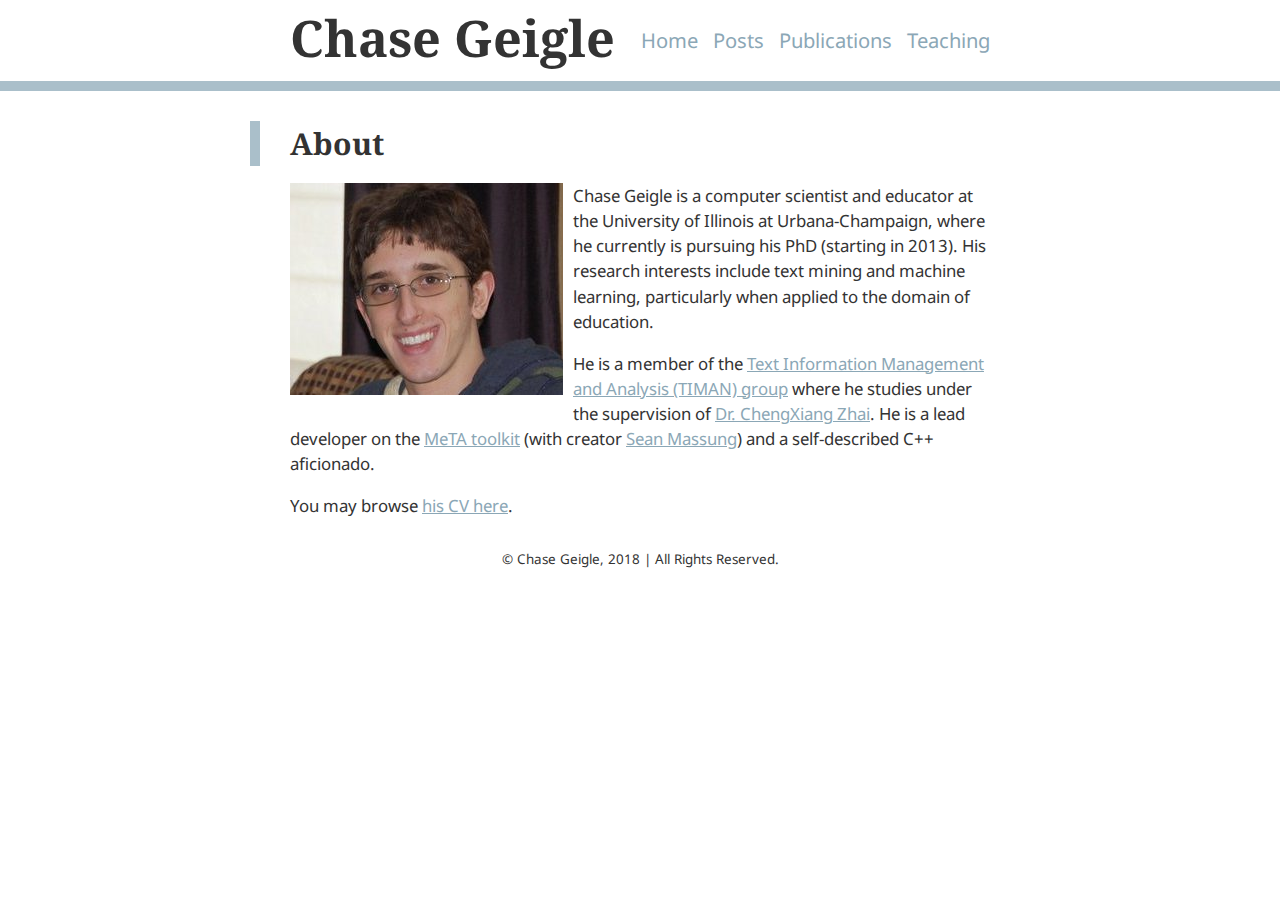
<file: index.html>
<!DOCTYPE html>
<html>

      <head>
        <meta charset="utf-8" />
        <title>Chase Geigle</title>
        <meta name="viewport" content="width=device-width" />
        <meta name="description" content="The musings of a Computer Scientist/Educator." />
        <meta name="google-site-verification" content="ckgPQRibJDBrsZ2KA7xGX86wNslk85Br9wqQlS3NzeY" />
        <link rel="canonical" href="https://skystrife.github.io//" />
        <link rel="stylesheet" href="/css/main.css" />
    </head>


  <body>

        <!--[if lt IE 9]>
    <script src="http://css3-mediaqueries-js.googlecode.com/svn/trunk/css3-mediaqueries.js"></script>
    <![endif]-->
    <script type="text/x-mathjax-config">
      MathJax.Hub.Config({tex2jax: {inlineMath: [['$','$'], ['\\(','\\)']],
                         displayMath: [['\\[','\\]'], ['$$','$$']]}});
    </script>
    <script type="text/javascript"
      src="//cdn.mathjax.org/mathjax/latest/MathJax.js?config=TeX-AMS-MML_HTMLorMML">
    </script>
    <div id="main">
      <header>
        <div>
          <div class="container">
            <h1>Chase Geigle</h1>
            <nav class="topnav">
              <ul class="navigation">
                <li><a href="/">Home</a></li>
                <li><a href="/posts/">Posts</a></li>
                <li><a href="/publications/">Publications</a></li>
                <li><a href="/teaching/">Teaching</a></li>
              </ul>
            </nav>
          </div>
        </div>
      </header>


    <section class="content">
      <h1 id="about">About</h1>

<p><img src="/files/me.jpg" alt="A (very old) picture of me" align="left" style="margin: 0 10px 10px 0;" /></p>

<p>Chase Geigle is a computer scientist and educator at the University of
Illinois at Urbana-Champaign, where he currently is pursuing his PhD
(starting in 2013). His research interests include text mining and machine
learning, particularly when applied to the domain of education.</p>

<p>He is a member of the <a href="http://sifaka.cs.uiuc.edu/ir/">Text Information Management and Analysis (TIMAN)
group</a> where he studies under the supervision of <a href="http://web.engr.illinois.edu/~czhai/">Dr. ChengXiang
Zhai</a>. He is a lead developer on the <a href="https://meta-toolkit.org">MeTA toolkit</a> (with
creator <a href="http://web.engr.illinois.edu/~massung1/">Sean Massung</a>) and a self-described C++ aficionado.</p>

<p>You may browse <a href="/files/cv.pdf">his CV here</a>.</p>


    </section>

          <footer>
        <p>&copy; Chase Geigle, 2018 | All Rights Reserved.</p>
      </footer>
    </div>
  </body>
</html>


  </body>
</html>
</file>
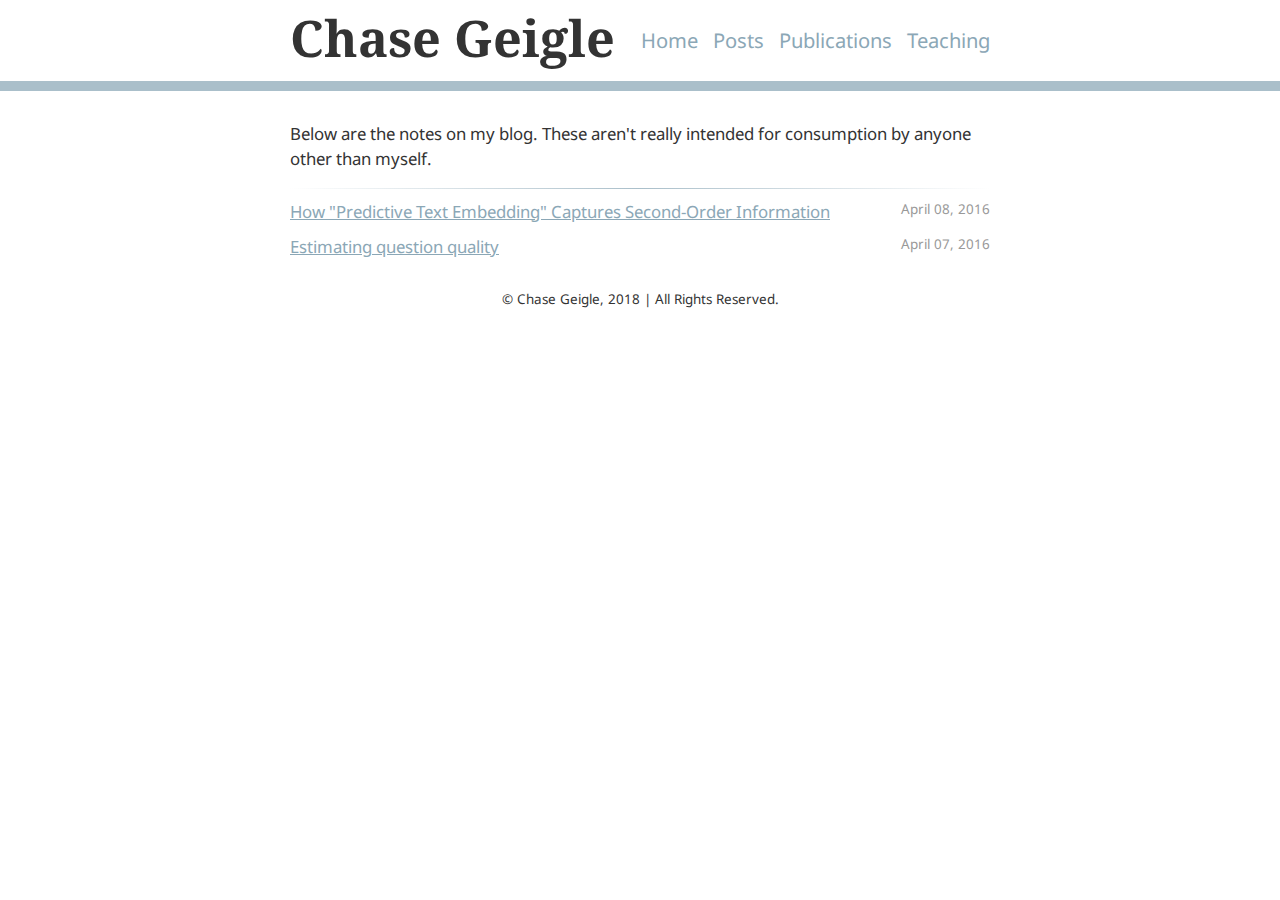
<file: notes/index.html>
<!DOCTYPE html>
<html>

      <head>
        <meta charset="utf-8" />
        <title>Chase Geigle</title>
        <meta name="viewport" content="width=device-width" />
        <meta name="description" content="The musings of a Computer Scientist/Educator." />
        <meta name="google-site-verification" content="ckgPQRibJDBrsZ2KA7xGX86wNslk85Br9wqQlS3NzeY" />
        <link rel="canonical" href="https://skystrife.github.io/notes//" />
        <link rel="stylesheet" href="/css/main.css" />
    </head>


  <body>

        <!--[if lt IE 9]>
    <script src="http://css3-mediaqueries-js.googlecode.com/svn/trunk/css3-mediaqueries.js"></script>
    <![endif]-->
    <script type="text/x-mathjax-config">
      MathJax.Hub.Config({tex2jax: {inlineMath: [['$','$'], ['\\(','\\)']],
                         displayMath: [['\\[','\\]'], ['$$','$$']]}});
    </script>
    <script type="text/javascript"
      src="//cdn.mathjax.org/mathjax/latest/MathJax.js?config=TeX-AMS-MML_HTMLorMML">
    </script>
    <div id="main">
      <header>
        <div>
          <div class="container">
            <h1>Chase Geigle</h1>
            <nav class="topnav">
              <ul class="navigation">
                <li><a href="/">Home</a></li>
                <li><a href="/posts/">Posts</a></li>
                <li><a href="/publications/">Publications</a></li>
                <li><a href="/teaching/">Teaching</a></li>
              </ul>
            </nav>
          </div>
        </div>
      </header>


    <section class="content">
      <p>Below are the notes on my blog. These aren't really intended for
consumption by anyone other than myself.</p>

<hr />

<div class="posts-container">
  <ul class="posts">
    
      <li>
        <a href="/notes/2016/04/08/first-and-second-order-information/">How "Predictive Text Embedding" Captures Second-Order Information</a>
        <span class="date">April 08, 2016</span>
      </li>
    
      <li>
        <a href="/notes/2016/04/07/estimating-question-quality/">Estimating question quality</a>
        <span class="date">April 07, 2016</span>
      </li>
    
  </ul>
</div>

    </section>

          <footer>
        <p>&copy; Chase Geigle, 2018 | All Rights Reserved.</p>
      </footer>
    </div>
  </body>
</html>


  </body>
</html>
</file>
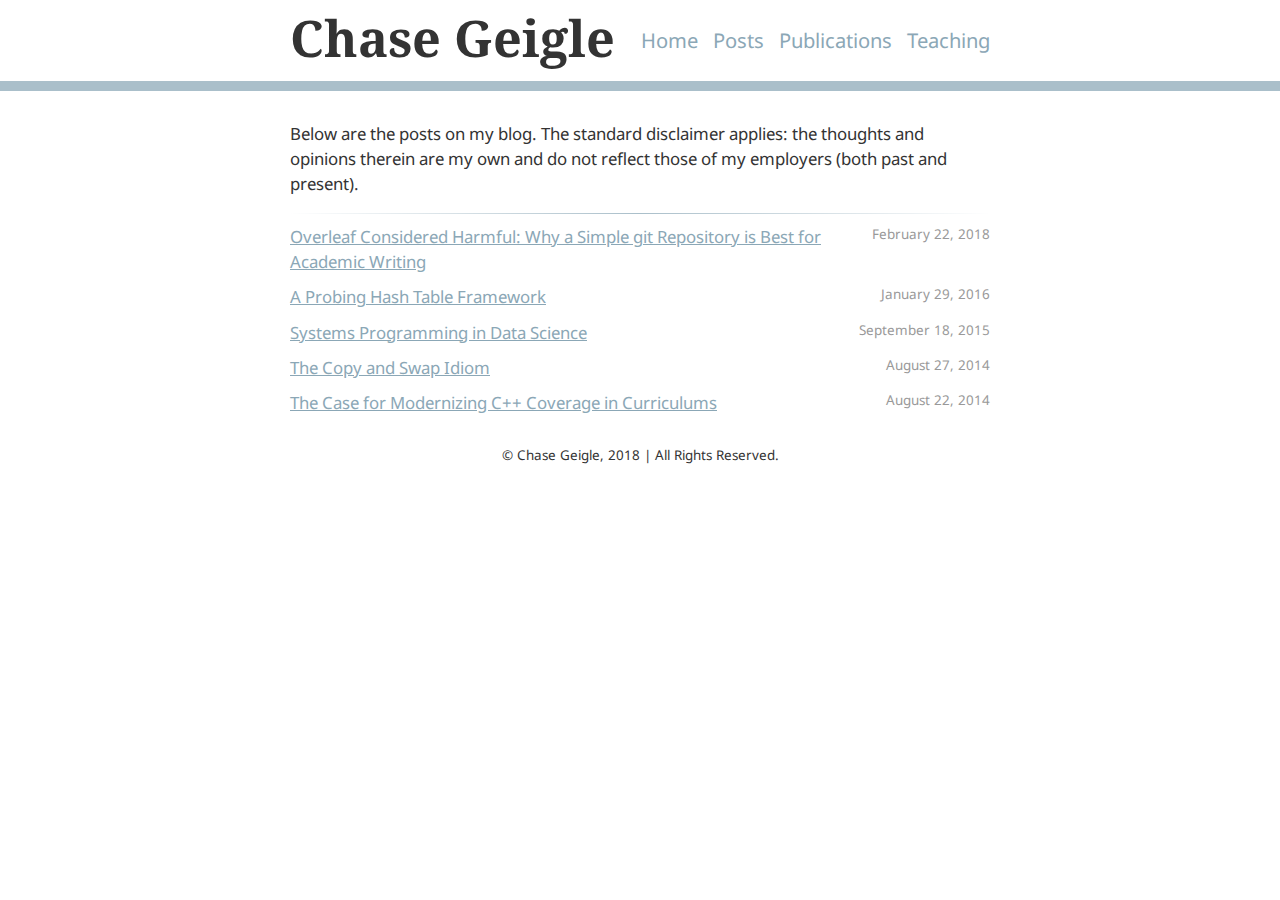
<file: posts/index.html>
<!DOCTYPE html>
<html>

      <head>
        <meta charset="utf-8" />
        <title>Chase Geigle</title>
        <meta name="viewport" content="width=device-width" />
        <meta name="description" content="The musings of a Computer Scientist/Educator." />
        <meta name="google-site-verification" content="ckgPQRibJDBrsZ2KA7xGX86wNslk85Br9wqQlS3NzeY" />
        <link rel="canonical" href="https://skystrife.github.io/posts//" />
        <link rel="stylesheet" href="/css/main.css" />
    </head>


  <body>

        <!--[if lt IE 9]>
    <script src="http://css3-mediaqueries-js.googlecode.com/svn/trunk/css3-mediaqueries.js"></script>
    <![endif]-->
    <script type="text/x-mathjax-config">
      MathJax.Hub.Config({tex2jax: {inlineMath: [['$','$'], ['\\(','\\)']],
                         displayMath: [['\\[','\\]'], ['$$','$$']]}});
    </script>
    <script type="text/javascript"
      src="//cdn.mathjax.org/mathjax/latest/MathJax.js?config=TeX-AMS-MML_HTMLorMML">
    </script>
    <div id="main">
      <header>
        <div>
          <div class="container">
            <h1>Chase Geigle</h1>
            <nav class="topnav">
              <ul class="navigation">
                <li><a href="/">Home</a></li>
                <li><a href="/posts/">Posts</a></li>
                <li><a href="/publications/">Publications</a></li>
                <li><a href="/teaching/">Teaching</a></li>
              </ul>
            </nav>
          </div>
        </div>
      </header>


    <section class="content">
      <p>Below are the posts on my blog. The standard disclaimer applies: the
thoughts and opinions therein are my own and do not reflect those of my
employers (both past and present).</p>

<hr />

<div class="posts-container">
  <ul class="posts">
    
      <li>
        <a href="/blog/2018/02/22/why-a-simple-git-repository-is-best-for-academic-writing/">Overleaf Considered Harmful: Why a Simple git Repository is Best for Academic Writing</a>
        <span class="date">February 22, 2018</span>
      </li>
    
      <li>
        <a href="/blog/2016/01/29/a-probing-hash-table-framework/">A Probing Hash Table Framework</a>
        <span class="date">January 29, 2016</span>
      </li>
    
      <li>
        <a href="/blog/2015/09/18/systems-programming-in-data-science/">Systems Programming in Data Science</a>
        <span class="date">September 18, 2015</span>
      </li>
    
      <li>
        <a href="/blog/2014/08/27/copy-and-swap/">The Copy and Swap Idiom</a>
        <span class="date">August 27, 2014</span>
      </li>
    
      <li>
        <a href="/blog/2014/08/22/the-case-for-modernizing-cxx-coverage-in-curriculums/">The Case for Modernizing C++ Coverage in Curriculums</a>
        <span class="date">August 22, 2014</span>
      </li>
    
  </ul>
</div>

    </section>

          <footer>
        <p>&copy; Chase Geigle, 2018 | All Rights Reserved.</p>
      </footer>
    </div>
  </body>
</html>


  </body>
</html>
</file>
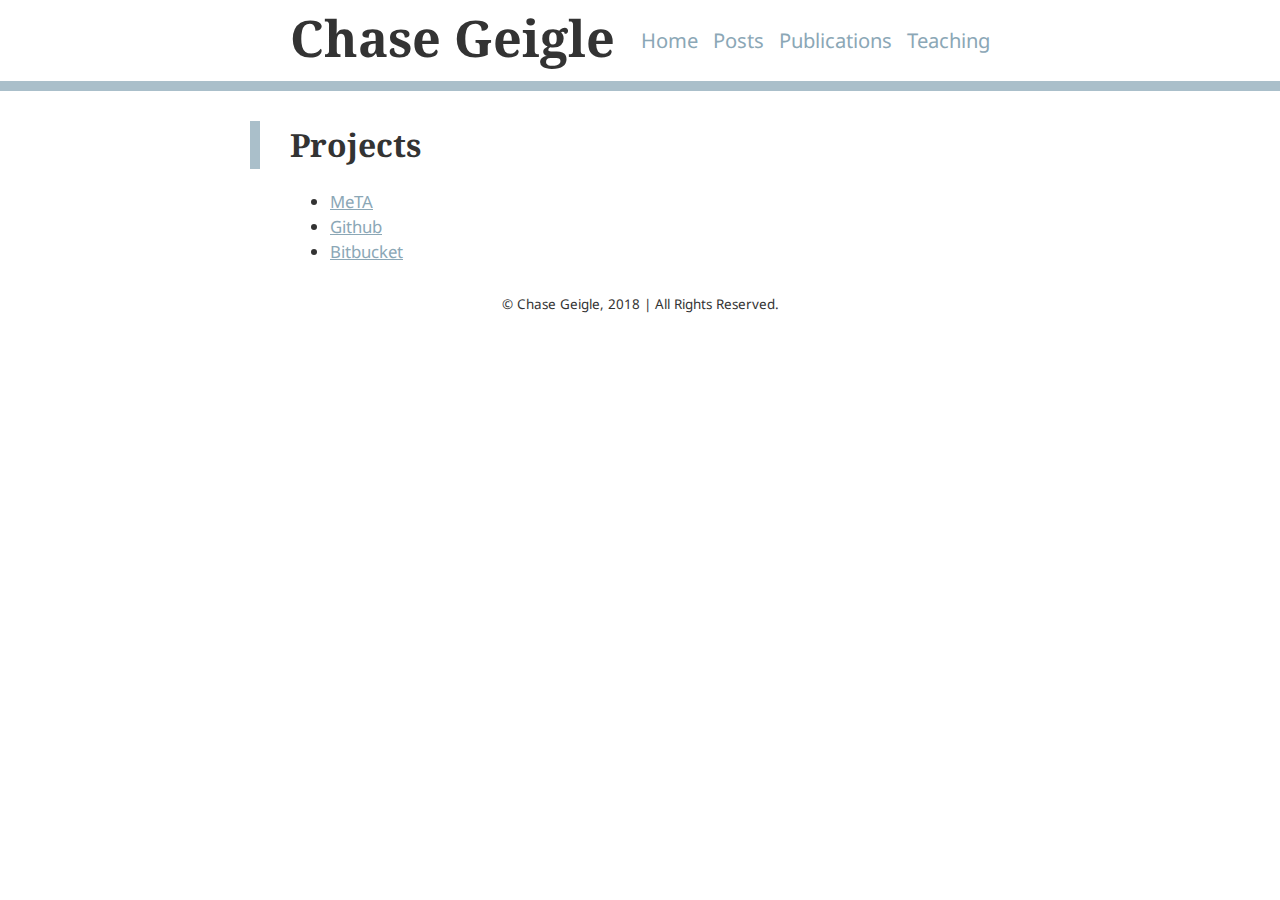
<file: projects/index.html>
<!DOCTYPE html>
<html>

      <head>
        <meta charset="utf-8" />
        <title>Projects</title>
        <meta name="viewport" content="width=device-width" />
        <meta name="description" content="The musings of a Computer Scientist/Educator." />
        <meta name="google-site-verification" content="ckgPQRibJDBrsZ2KA7xGX86wNslk85Br9wqQlS3NzeY" />
        <link rel="canonical" href="https://skystrife.github.io/projects//" />
        <link rel="stylesheet" href="/css/main.css" />
    </head>


  <body>

        <!--[if lt IE 9]>
    <script src="http://css3-mediaqueries-js.googlecode.com/svn/trunk/css3-mediaqueries.js"></script>
    <![endif]-->
    <script type="text/x-mathjax-config">
      MathJax.Hub.Config({tex2jax: {inlineMath: [['$','$'], ['\\(','\\)']],
                         displayMath: [['\\[','\\]'], ['$$','$$']]}});
    </script>
    <script type="text/javascript"
      src="//cdn.mathjax.org/mathjax/latest/MathJax.js?config=TeX-AMS-MML_HTMLorMML">
    </script>
    <div id="main">
      <header>
        <div>
          <div class="container">
            <h1>Chase Geigle</h1>
            <nav class="topnav">
              <ul class="navigation">
                <li><a href="/">Home</a></li>
                <li><a href="/posts/">Posts</a></li>
                <li><a href="/publications/">Publications</a></li>
                <li><a href="/teaching/">Teaching</a></li>
              </ul>
            </nav>
          </div>
        </div>
      </header>


    <section class="content">
      <div class="title">
  <h1>Projects</h1>
</div>

<article>
  <ul>
  <li><a href="https://github.com/meta-toolkit/meta/">MeTA</a></li>
  <li><a href="https://github.com/skystrife/">Github</a></li>
  <li><a href="https://bitbucket.com/skystrife/">Bitbucket</a></li>
</ul>

</article>

    </section>

          <footer>
        <p>&copy; Chase Geigle, 2018 | All Rights Reserved.</p>
      </footer>
    </div>
  </body>
</html>


  </body>
</html>
</file>
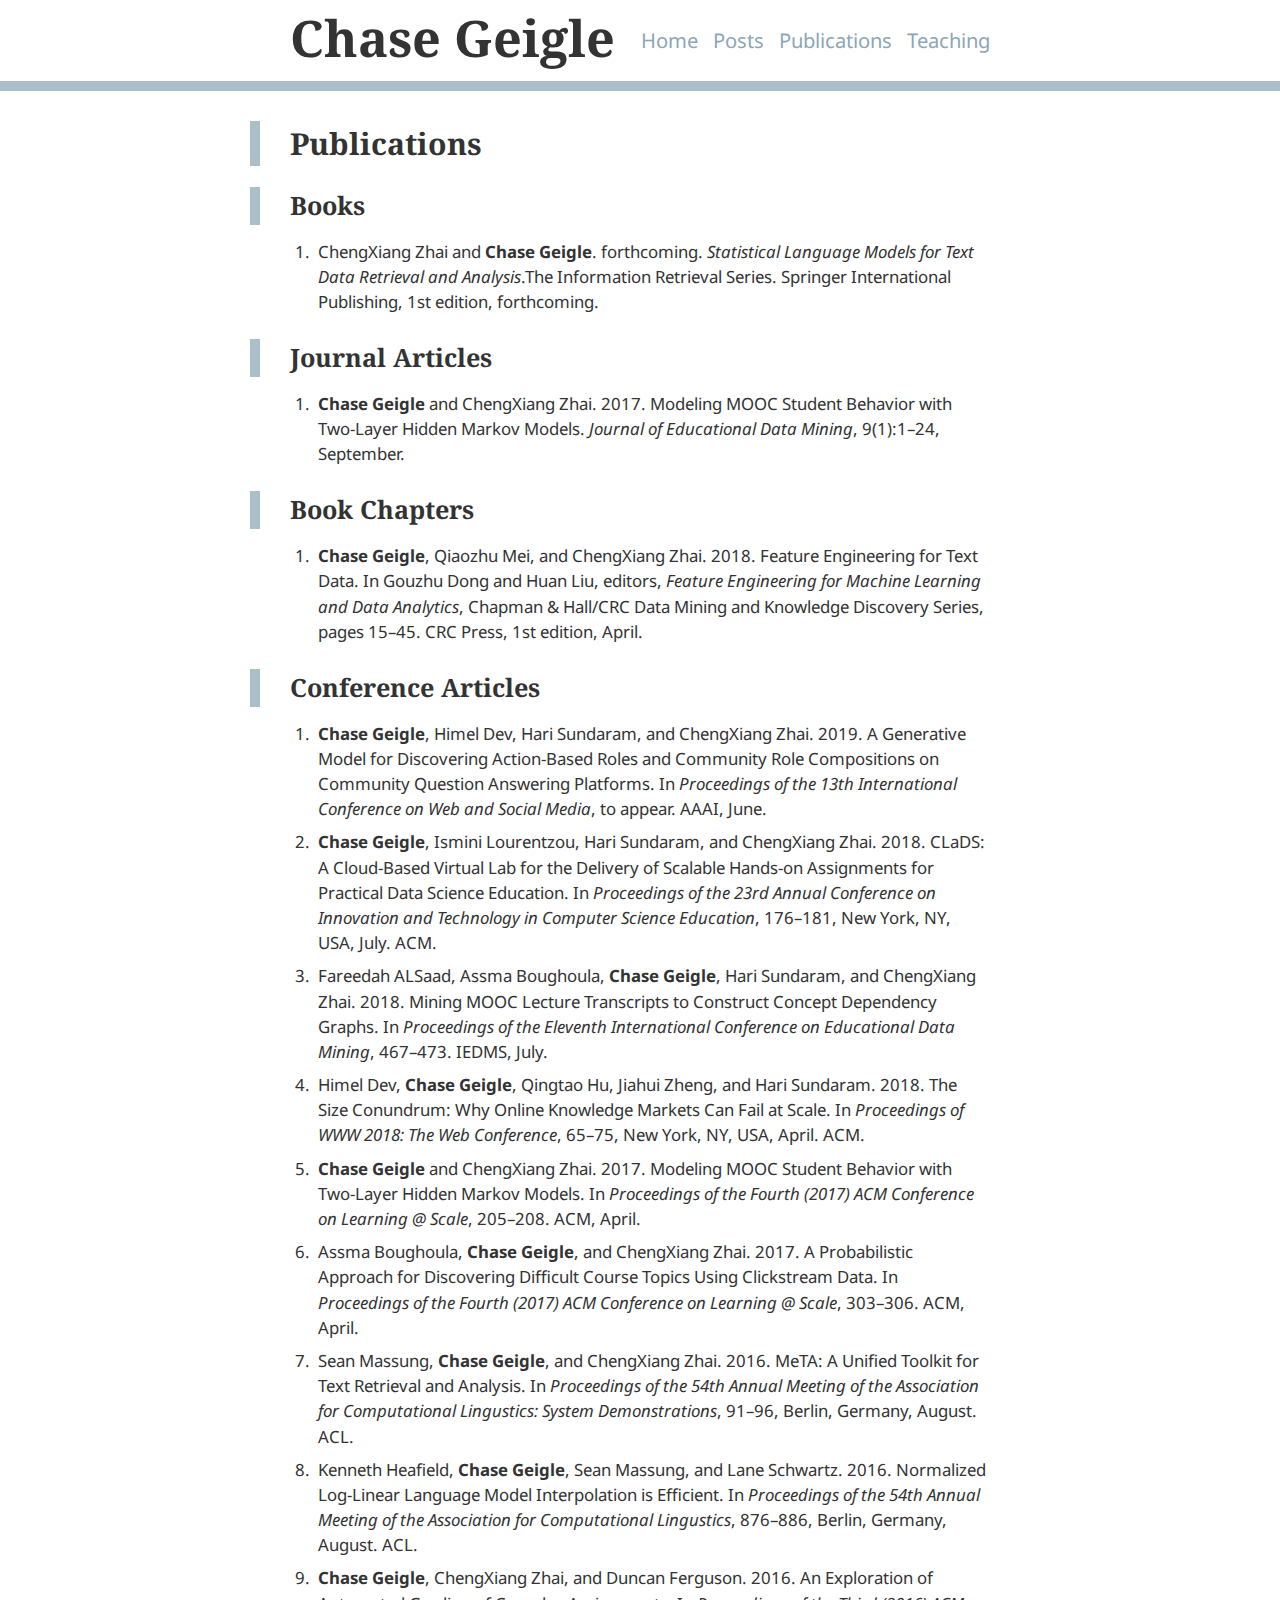
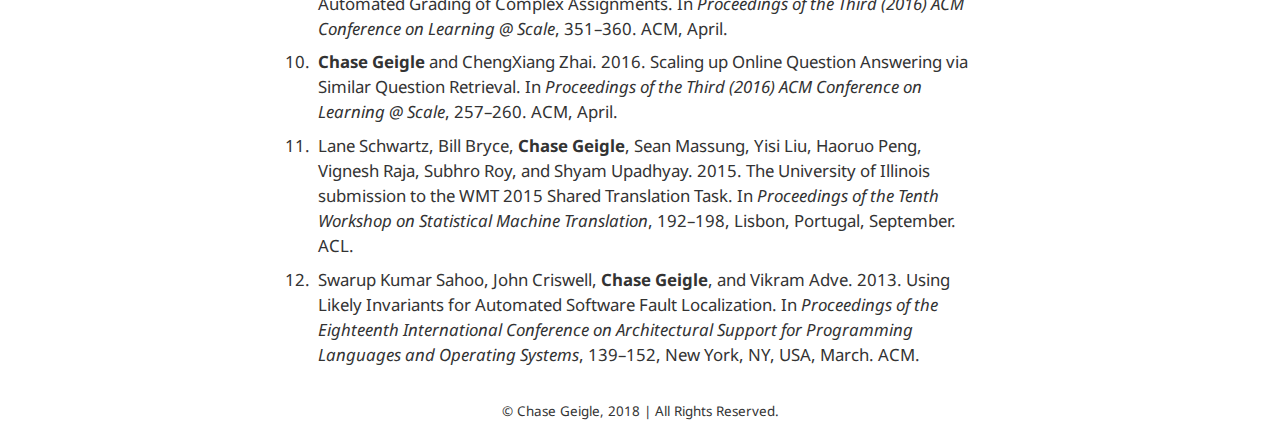
<file: publications/index.html>
<!DOCTYPE html>
<html>

      <head>
        <meta charset="utf-8" />
        <title>Chase Geigle</title>
        <meta name="viewport" content="width=device-width" />
        <meta name="description" content="The musings of a Computer Scientist/Educator." />
        <meta name="google-site-verification" content="ckgPQRibJDBrsZ2KA7xGX86wNslk85Br9wqQlS3NzeY" />
        <link rel="canonical" href="https://skystrife.github.io/publications//" />
        <link rel="stylesheet" href="/css/main.css" />
    </head>


  <body>

        <!--[if lt IE 9]>
    <script src="http://css3-mediaqueries-js.googlecode.com/svn/trunk/css3-mediaqueries.js"></script>
    <![endif]-->
    <script type="text/x-mathjax-config">
      MathJax.Hub.Config({tex2jax: {inlineMath: [['$','$'], ['\\(','\\)']],
                         displayMath: [['\\[','\\]'], ['$$','$$']]}});
    </script>
    <script type="text/javascript"
      src="//cdn.mathjax.org/mathjax/latest/MathJax.js?config=TeX-AMS-MML_HTMLorMML">
    </script>
    <div id="main">
      <header>
        <div>
          <div class="container">
            <h1>Chase Geigle</h1>
            <nav class="topnav">
              <ul class="navigation">
                <li><a href="/">Home</a></li>
                <li><a href="/posts/">Posts</a></li>
                <li><a href="/publications/">Publications</a></li>
                <li><a href="/teaching/">Teaching</a></li>
              </ul>
            </nav>
          </div>
        </div>
      </header>


    <section class="content">
      <h1 id="publications">Publications</h1>

<h2 class="bibliography">Books</h2>
<ol class="bibliography"><li><span id="Zhai:2018:SLM">ChengXiang Zhai and <strong>Chase Geigle</strong>. forthcoming. <i>Statistical Language Models for Text Data Retrieval and Analysis</i>.The Information Retrieval Series. Springer International Publishing, 1st edition, forthcoming.</span></li></ol>
<h2 class="bibliography">Journal Articles</h2>
<ol class="bibliography"><li><span id="Geigle:2017:JEDM"><strong>Chase Geigle</strong> and ChengXiang Zhai. 2017. Modeling MOOC Student Behavior with Two-Layer Hidden Markov
          Models. <i>Journal of Educational Data Mining</i>, 9(1):1–24, September.</span></li></ol>
<h2 class="bibliography">Book Chapters</h2>
<ol class="bibliography"><li><span id="Dong:2018:FeatureEngineering"><strong>Chase Geigle</strong>, Qiaozhu Mei, and ChengXiang Zhai. 2018. Feature Engineering for Text Data. In Gouzhu Dong and Huan Liu, editors, <i>Feature Engineering for Machine Learning and Data
               Analytics</i>, Chapman &amp; Hall/CRC Data Mining and Knowledge Discovery
            Series, pages 15–45. CRC Press, 1st edition, April.</span></li></ol>
<h2 class="bibliography">Conference Articles</h2>
<ol class="bibliography"><li><span id="Geigle:2019:ICWSM"><strong>Chase Geigle</strong>, Himel Dev, Hari Sundaram, and ChengXiang Zhai. 2019. A Generative Model for Discovering Action-Based Roles and
          Community Role Compositions on Community Question Answering
          Platforms. In <i>Proceedings of the 13th International Conference on Web and
              Social Media</i>, to appear. AAAI, June.</span></li>
<li><span id="Geigle:2018:ITiCSE"><strong>Chase Geigle</strong>, Ismini Lourentzou, Hari Sundaram, and ChengXiang Zhai. 2018. CLaDS: A Cloud-Based Virtual Lab for the Delivery of Scalable
          Hands-on Assignments for Practical Data Science Education. In <i>Proceedings of the 23rd Annual Conference on Innovation and
              Technology in Computer Science Education</i>, 176–181, New York, NY, USA, July. ACM.</span></li>
<li><span id="Alsaad:2018:EDM">Fareedah ALSaad, Assma Boughoula, <strong>Chase Geigle</strong>, Hari Sundaram, and ChengXiang Zhai. 2018. Mining MOOC Lecture Transcripts to Construct Concept Dependency
          Graphs. In <i>Proceedings of the Eleventh International Conference on
              Educational Data Mining</i>, 467–473. IEDMS, July.</span></li>
<li><span id="Dev:2018:WWW">Himel Dev, <strong>Chase Geigle</strong>, Qingtao Hu, Jiahui Zheng, and Hari Sundaram. 2018. The Size Conundrum: Why Online Knowledge Markets Can Fail at
          Scale. In <i>Proceedings of WWW 2018: The Web Conference</i>, 65–75, New York, NY, USA, April. ACM.</span></li>
<li><span id="Geigle:2017:LAS-WIP"><strong>Chase Geigle</strong> and ChengXiang Zhai. 2017. Modeling MOOC Student Behavior with Two-Layer Hidden Markov
          Models. In <i>Proceedings of the Fourth (2017) ACM Conference on Learning @
              Scale</i>, 205–208. ACM, April.</span></li>
<li><span id="Boughoula:2017:LAS-WIP">Assma Boughoula, <strong>Chase Geigle</strong>, and ChengXiang Zhai. 2017. A Probabilistic Approach for Discovering Difficult Course Topics
          Using Clickstream Data. In <i>Proceedings of the Fourth (2017) ACM Conference on Learning @
              Scale</i>, 303–306. ACM, April.</span></li>
<li><span id="Massung:2016:ACL">Sean Massung, <strong>Chase Geigle</strong>, and ChengXiang Zhai. 2016. MeTA: A Unified Toolkit for Text Retrieval and Analysis. In <i>Proceedings of the 54th Annual Meeting of the Association for
              Computational Lingustics: System Demonstrations</i>, 91–96, Berlin, Germany, August. ACL.</span></li>
<li><span id="Heafield:2016:ACL">Kenneth Heafield, <strong>Chase Geigle</strong>, Sean Massung, and Lane Schwartz. 2016. Normalized Log-Linear Language Model Interpolation is Efficient. In <i>Proceedings of the 54th Annual Meeting of the Association for
              Computational Lingustics</i>, 876–886, Berlin, Germany, August. ACL.</span></li>
<li><span id="Geigle:2016:LAS"><strong>Chase Geigle</strong>, ChengXiang Zhai, and Duncan Ferguson. 2016. An Exploration of Automated Grading of Complex Assignments. In <i>Proceedings of the Third (2016) ACM Conference on Learning @
              Scale</i>, 351–360. ACM, April.</span></li>
<li><span id="Geigle:2016:LAS-WIP"><strong>Chase Geigle</strong> and ChengXiang Zhai. 2016. Scaling up Online Question Answering via Similar Question
          Retrieval. In <i>Proceedings of the Third (2016) ACM Conference on Learning @
              Scale</i>, 257–260. ACM, April.</span></li>
<li><span id="Schwartz:2015:WMT">Lane Schwartz, Bill Bryce, <strong>Chase Geigle</strong>, Sean Massung, Yisi Liu, Haoruo Peng, Vignesh Raja, Subhro Roy, and Shyam Upadhyay. 2015. The University of Illinois submission to the WMT 2015
              Shared Translation Task. In <i>Proceedings of the Tenth Workshop on Statistical Machine
              Translation</i>, 192–198, Lisbon, Portugal, September. ACL.</span></li>
<li><span id="Sahoo:2012:ASPLOS">Swarup Kumar Sahoo, John Criswell, <strong>Chase Geigle</strong>, and Vikram Adve. 2013. Using Likely Invariants for Automated Software Fault Localization. In <i>Proceedings of the Eighteenth International Conference on Architectural Support for Programming Languages and Operating Systems</i>, 139–152, New York, NY, USA, March. ACM.</span></li></ol>

    </section>

          <footer>
        <p>&copy; Chase Geigle, 2018 | All Rights Reserved.</p>
      </footer>
    </div>
  </body>
</html>


  </body>
</html>
</file>
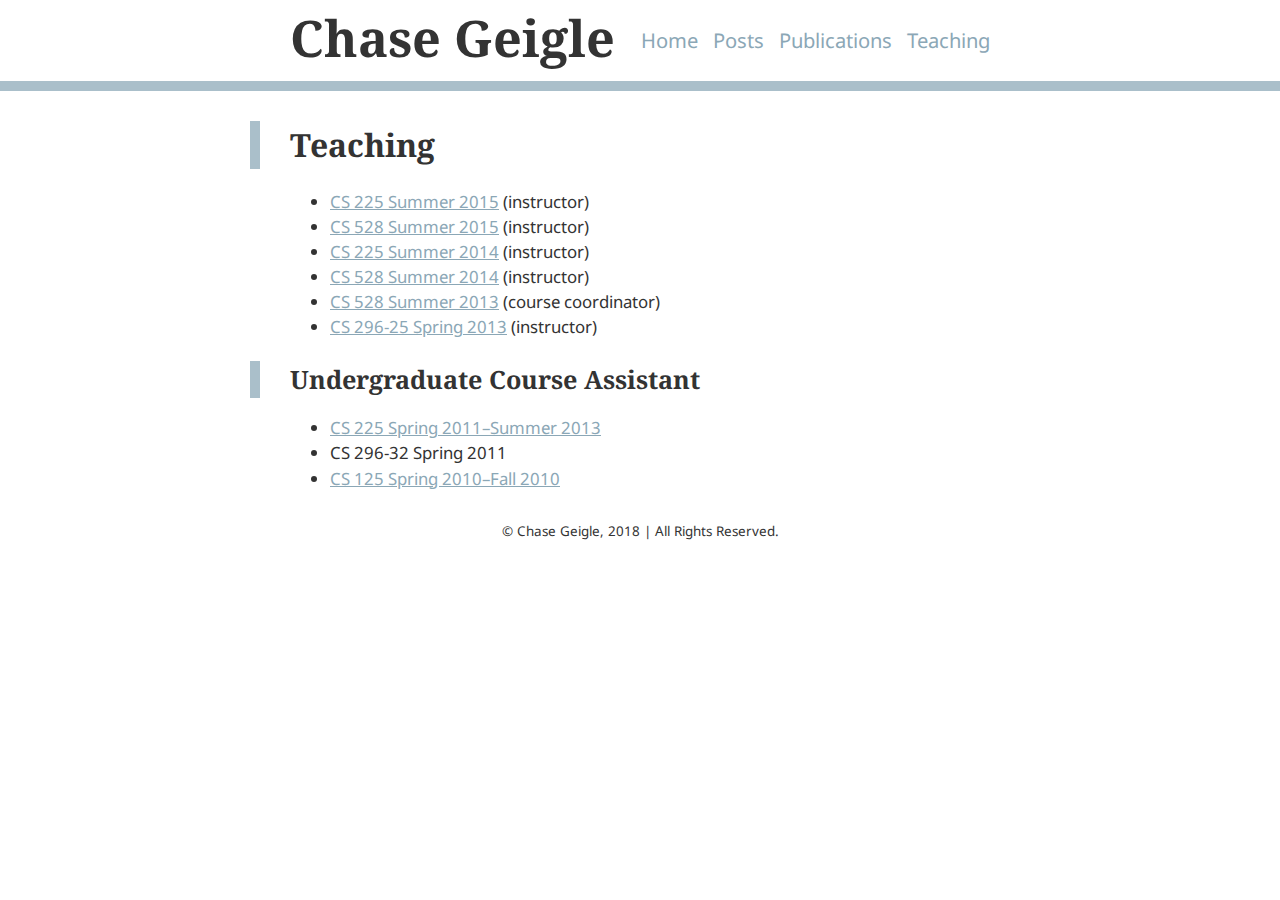
<file: teaching/index.html>
<!DOCTYPE html>
<html>

      <head>
        <meta charset="utf-8" />
        <title>Teaching</title>
        <meta name="viewport" content="width=device-width" />
        <meta name="description" content="The musings of a Computer Scientist/Educator." />
        <meta name="google-site-verification" content="ckgPQRibJDBrsZ2KA7xGX86wNslk85Br9wqQlS3NzeY" />
        <link rel="canonical" href="https://skystrife.github.io/teaching//" />
        <link rel="stylesheet" href="/css/main.css" />
    </head>


  <body>

        <!--[if lt IE 9]>
    <script src="http://css3-mediaqueries-js.googlecode.com/svn/trunk/css3-mediaqueries.js"></script>
    <![endif]-->
    <script type="text/x-mathjax-config">
      MathJax.Hub.Config({tex2jax: {inlineMath: [['$','$'], ['\\(','\\)']],
                         displayMath: [['\\[','\\]'], ['$$','$$']]}});
    </script>
    <script type="text/javascript"
      src="//cdn.mathjax.org/mathjax/latest/MathJax.js?config=TeX-AMS-MML_HTMLorMML">
    </script>
    <div id="main">
      <header>
        <div>
          <div class="container">
            <h1>Chase Geigle</h1>
            <nav class="topnav">
              <ul class="navigation">
                <li><a href="/">Home</a></li>
                <li><a href="/posts/">Posts</a></li>
                <li><a href="/publications/">Publications</a></li>
                <li><a href="/teaching/">Teaching</a></li>
              </ul>
            </nav>
          </div>
        </div>
      </header>


    <section class="content">
      <div class="title">
  <h1>Teaching</h1>
</div>

<article>
  <ul>
  <li><a href="https://chara.cs.illinois.edu/sites/cs225/">CS 225 Summer 2015</a> (instructor)</li>
  <li><a href="https://chara.cs.illinois.edu/sites/cs528/">CS 528 Summer 2015</a> (instructor)</li>
  <li><a href="https://chara.cs.illinois.edu/sites/su14-cs225/">CS 225 Summer 2014</a> (instructor)</li>
  <li><a href="https://chara.cs.illinois.edu/sites/cs528/">CS 528 Summer 2014</a> (instructor)</li>
  <li><a href="https://chara.cs.illinois.edu/sites/su13-cs528/">CS 528 Summer 2013</a> (course coordinator)</li>
  <li><a href="https://chara.cs.illinois.edu/cs296/">CS 296-25 Spring 2013</a> (instructor)</li>
</ul>

<h2 id="undergraduate-course-assistant">Undergraduate Course Assistant</h2>
<ul>
  <li><a href="http://web.engr.illinois.edu/~massung1/su13-cs225/">CS 225 Spring 2011–Summer 2013</a></li>
  <li>CS 296-32 Spring 2011</li>
  <li><a href="https://wiki.cites.illinois.edu/wiki/display/cs125/Home">CS 125 Spring 2010–Fall 2010</a></li>
</ul>


</article>

    </section>

          <footer>
        <p>&copy; Chase Geigle, 2018 | All Rights Reserved.</p>
      </footer>
    </div>
  </body>
</html>


  </body>
</html>
</file>
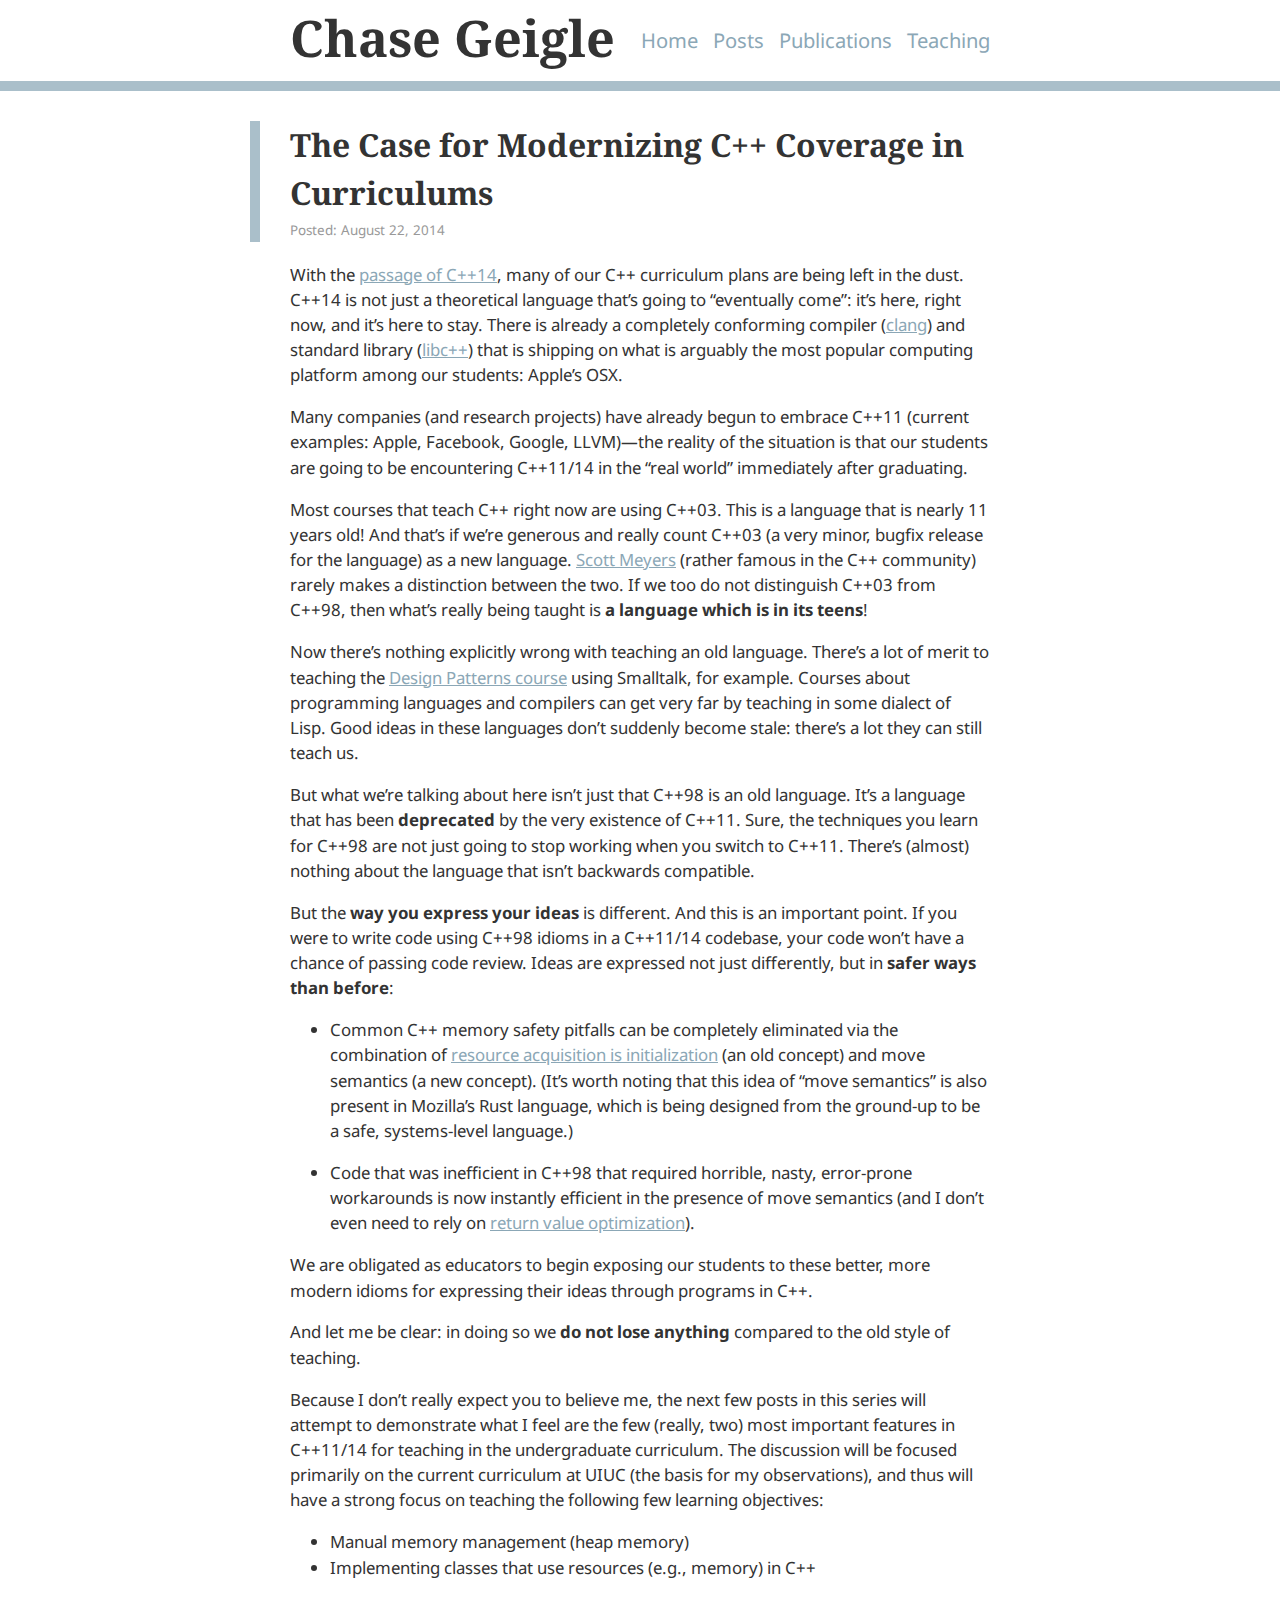
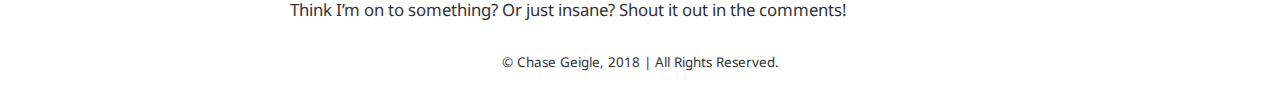
<file: blog/2014/08/22/the-case-for-modernizing-cxx-coverage-in-curriculums/index.html>
<!DOCTYPE html>
<html>

      <head>
        <meta charset="utf-8" />
        <title>The Case for Modernizing C++ Coverage in Curriculums</title>
        <meta name="viewport" content="width=device-width" />
        <meta name="description" content="The musings of a Computer Scientist/Educator." />
        <meta name="google-site-verification" content="ckgPQRibJDBrsZ2KA7xGX86wNslk85Br9wqQlS3NzeY" />
        <link rel="canonical" href="https://skystrife.github.io/blog/2014/08/22/the-case-for-modernizing-cxx-coverage-in-curriculums//" />
        <link rel="stylesheet" href="/css/main.css" />
    </head>


  <body>

        <!--[if lt IE 9]>
    <script src="http://css3-mediaqueries-js.googlecode.com/svn/trunk/css3-mediaqueries.js"></script>
    <![endif]-->
    <script type="text/x-mathjax-config">
      MathJax.Hub.Config({tex2jax: {inlineMath: [['$','$'], ['\\(','\\)']],
                         displayMath: [['\\[','\\]'], ['$$','$$']]}});
    </script>
    <script type="text/javascript"
      src="//cdn.mathjax.org/mathjax/latest/MathJax.js?config=TeX-AMS-MML_HTMLorMML">
    </script>
    <div id="main">
      <header>
        <div>
          <div class="container">
            <h1>Chase Geigle</h1>
            <nav class="topnav">
              <ul class="navigation">
                <li><a href="/">Home</a></li>
                <li><a href="/posts/">Posts</a></li>
                <li><a href="/publications/">Publications</a></li>
                <li><a href="/teaching/">Teaching</a></li>
              </ul>
            </nav>
          </div>
        </div>
      </header>


    <section class="content">
      
<div class="title">
  <h1>The Case for Modernizing C++ Coverage in Curriculums</h1>
  
  <span class="date">Posted: August 22, 2014</span>
  
</div>

<article>
  <p>With the <a href="https://isocpp.org/blog/2014/08/we-have-cpp14">passage of C++14</a>, many of our C++ curriculum plans are
being left in the dust. C++14 is not just a theoretical language that’s
going to “eventually come”: it’s here, right now, and it’s here to stay.
There is already a completely conforming compiler (<a href="http://clang.llvm.org/">clang</a>) and
standard library (<a href="http://libcxx.llvm.org/">libc++</a>) that is shipping on what is arguably
the  most popular computing platform among our students: Apple’s OSX.</p>

<p>Many companies (and research projects) have already begun to embrace C++11
(current examples: Apple, Facebook, Google, LLVM)—the reality of the
situation is that our students are going to be encountering C++11/14 in the
“real world” immediately after graduating.</p>

<p>Most courses that teach C++ right now are using C++03. This is a language
that is nearly 11 years old! And that’s if we’re generous and really count
C++03 (a very minor, bugfix release for the language) as a new language.
<a href="http://www.aristeia.com/">Scott Meyers</a> (rather famous in the C++ community) rarely makes a
distinction between the two. If we too do not distinguish C++03 from C++98,
then what’s really being taught is <strong>a language which is in its teens</strong>!</p>

<p>Now there’s nothing explicitly wrong with teaching an old language. There’s
a lot of merit to teaching the <a href="https://chara.cs.illinois.edu/sites/cs528/">Design Patterns course</a> using
Smalltalk, for example. Courses about programming languages and compilers
can get very far by teaching in some dialect of Lisp. Good ideas in these
languages don’t suddenly become stale: there’s a lot they can still teach
us.</p>

<p>But what we’re talking about here isn’t just that C++98 is an old language.
It’s a language that has been <strong>deprecated</strong> by the very existence of
C++11. Sure, the techniques you learn for C++98 are not just going to stop
working when you switch to C++11. There’s (almost) nothing about the
language that isn’t backwards compatible.</p>

<p>But the <strong>way you express your ideas</strong> is different. And this is an
important point. If you were to write code using C++98 idioms in a C++11/14
codebase, your code won’t have a chance of passing code review. Ideas are
expressed not just differently, but in <strong>safer ways than before</strong>:</p>

<ul>
  <li>
    <p>Common C++ memory safety pitfalls can be completely eliminated via the
combination of <a href="https://en.wikipedia.org/wiki/Resource_Acquisition_Is_Initialization">resource acquisition is initialization</a> (an old
concept) and move semantics (a new concept). (It’s worth noting that this
idea of “move semantics” is also present in Mozilla’s Rust language, which
is being designed from the ground-up to be a safe, systems-level language.)</p>
  </li>
  <li>
    <p>Code that was inefficient in C++98 that required horrible, nasty,
error-prone workarounds is now instantly efficient in the presence of move
semantics (and I don’t even need to rely on <a href="https://en.wikipedia.org/wiki/Return_value_optimization">return value
optimization</a>).</p>
  </li>
</ul>

<p>We are obligated as educators to begin exposing our students to these
better, more modern idioms for expressing their ideas through programs in
C++.</p>

<p>And let me be clear: in doing so we <strong>do not lose anything</strong> compared to
the old style of teaching.</p>

<p>Because I don’t really expect you to believe me, the next few posts in this
series will attempt to demonstrate what I feel are the few (really, two)
most important features in C++11/14 for teaching in the undergraduate
curriculum. The discussion will be focused primarily on the current
curriculum at UIUC (the basis for my observations), and thus will have a
strong focus on teaching the following few learning objectives:</p>

<ul>
  <li>Manual memory management (heap memory)</li>
  <li>Implementing classes that use resources (e.g., memory) in C++</li>
</ul>

<p>Think I’m on to something? Or just insane? Shout it out in the comments!</p>


</article>



    </section>

          <footer>
        <p>&copy; Chase Geigle, 2018 | All Rights Reserved.</p>
      </footer>
    </div>
  </body>
</html>


  </body>
</html>
</file>
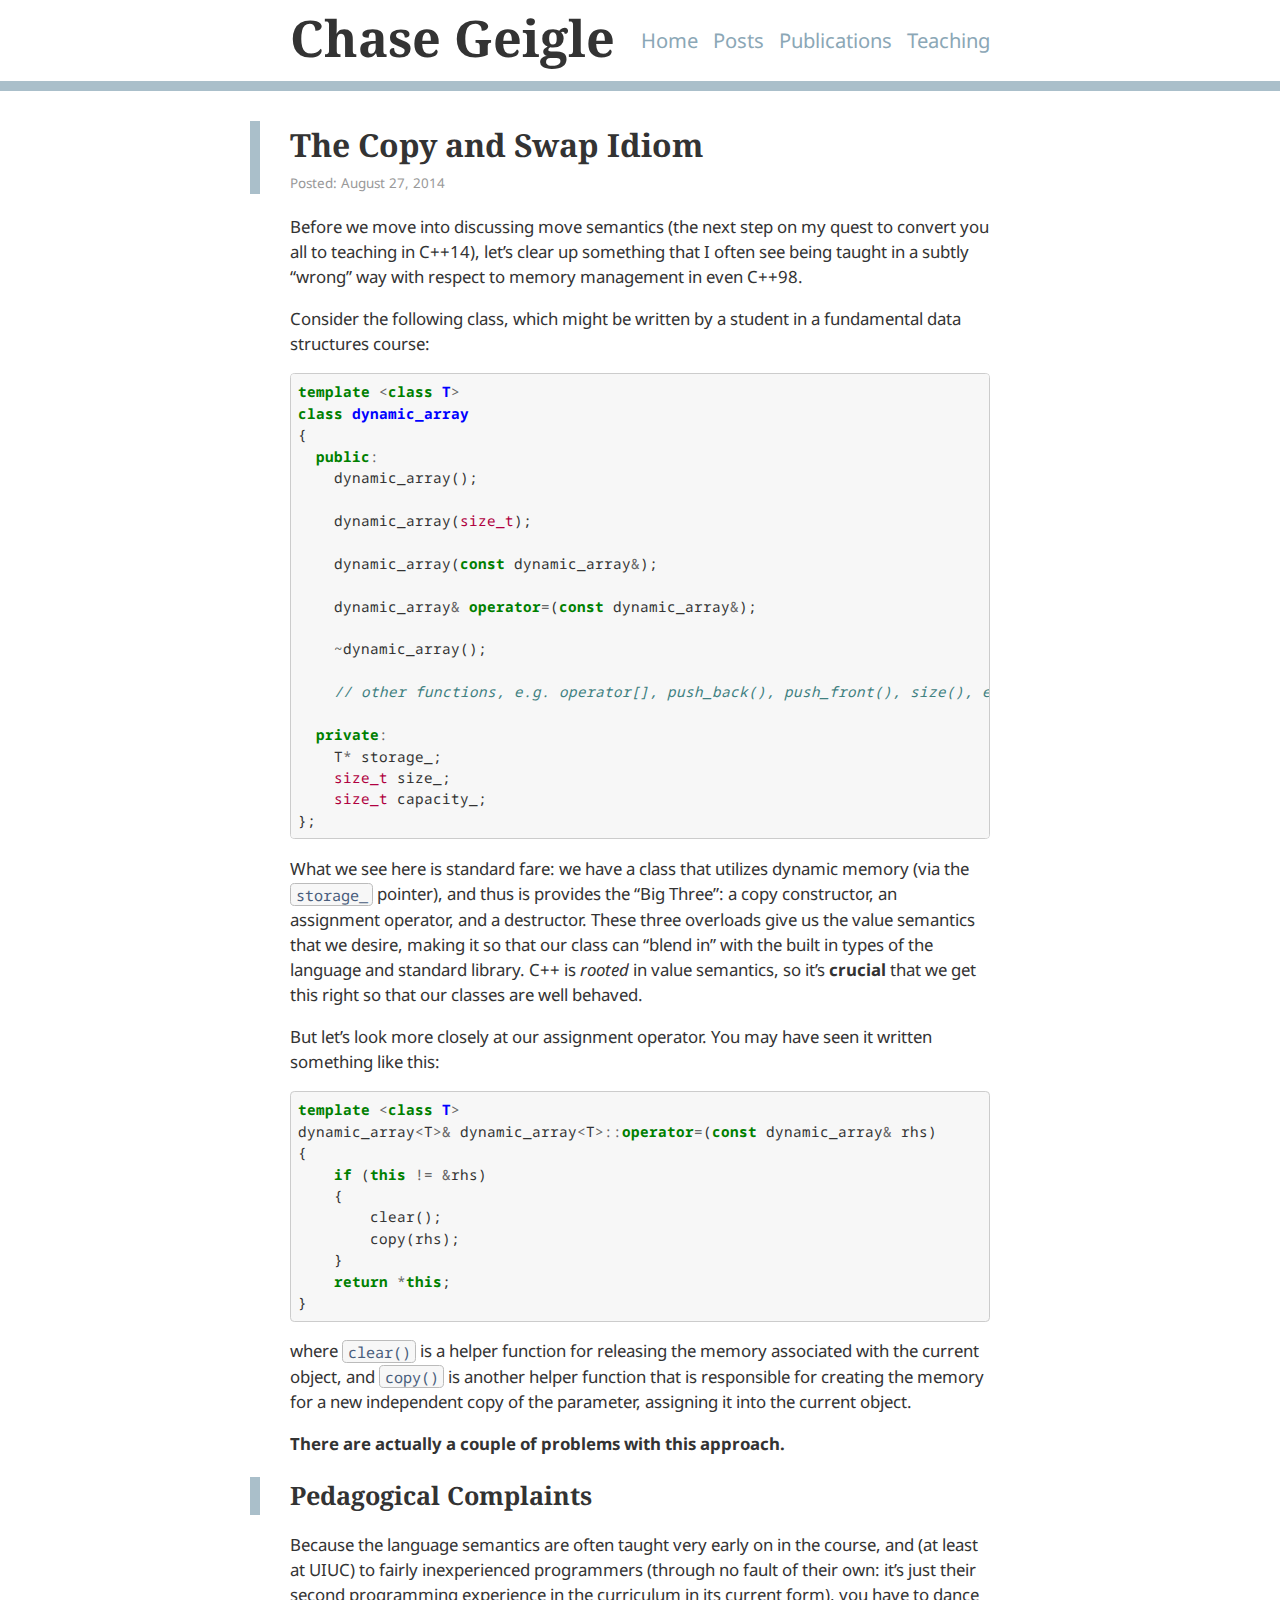
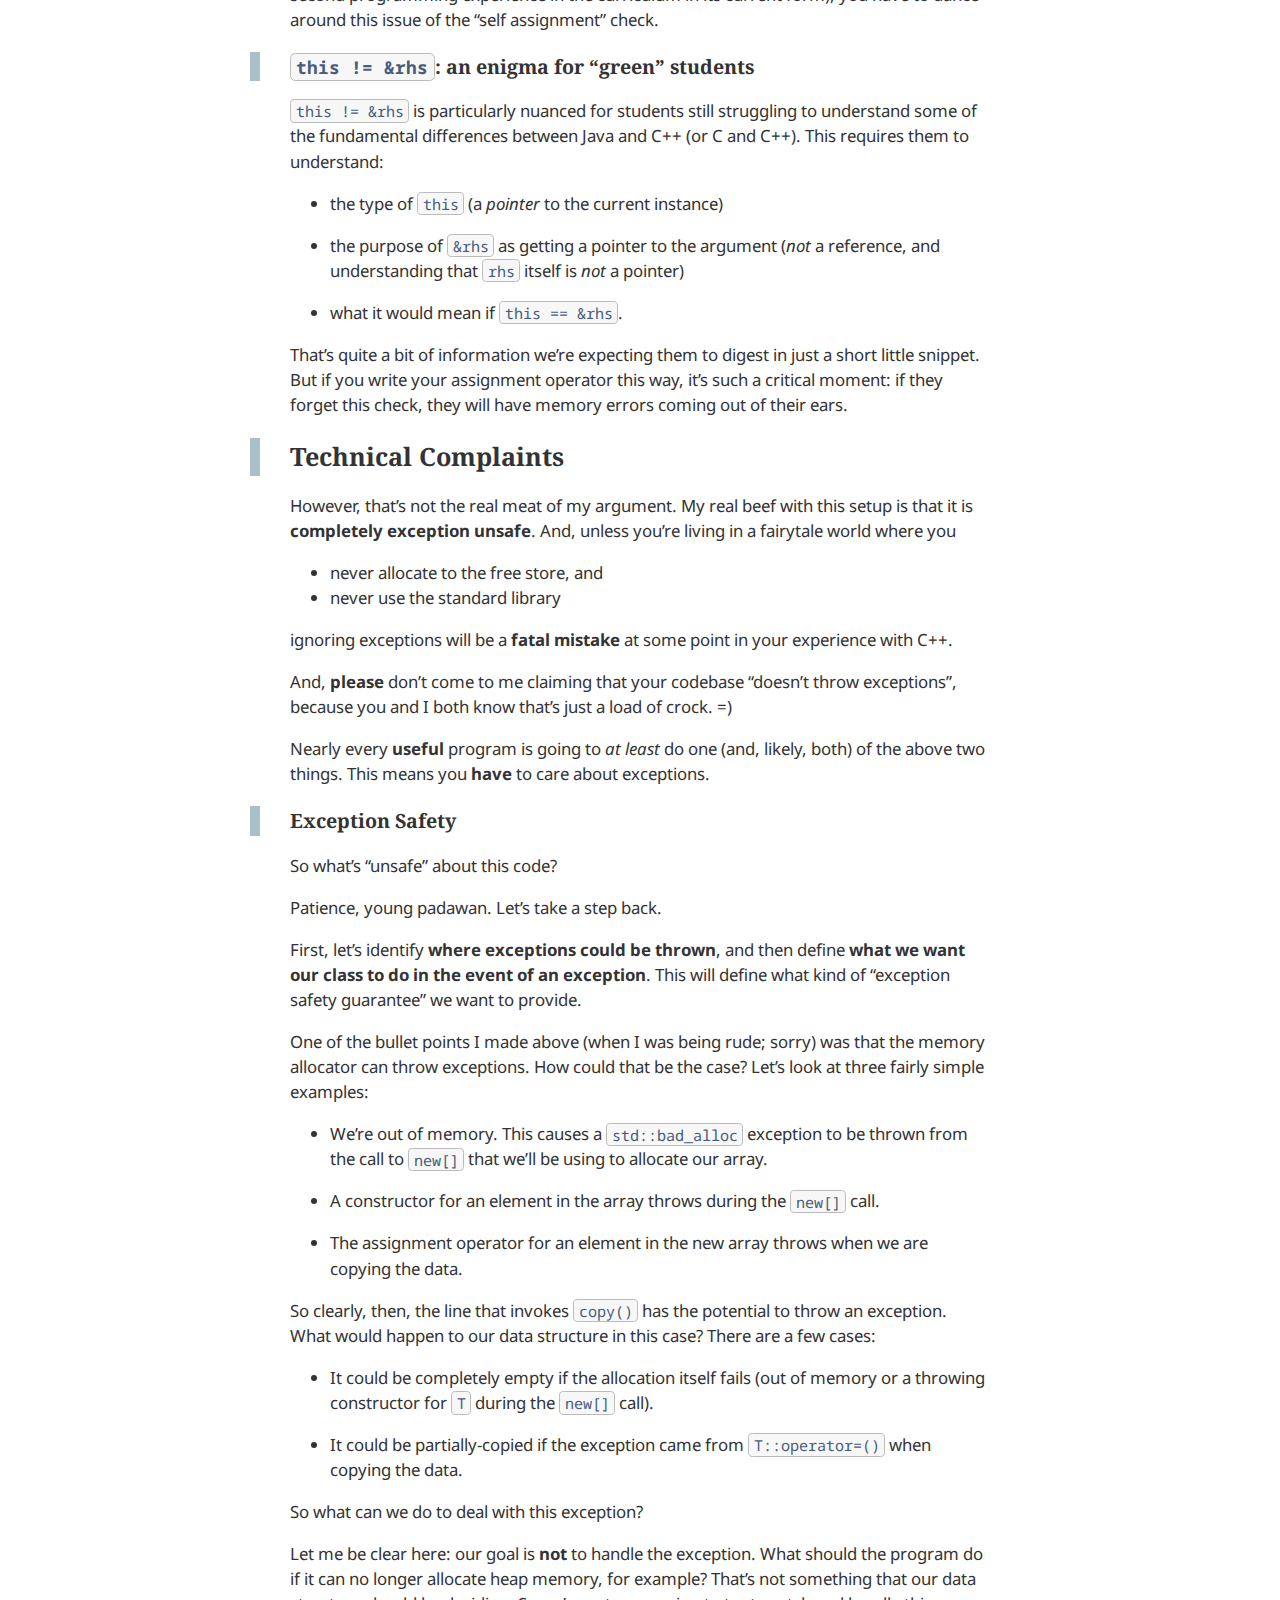
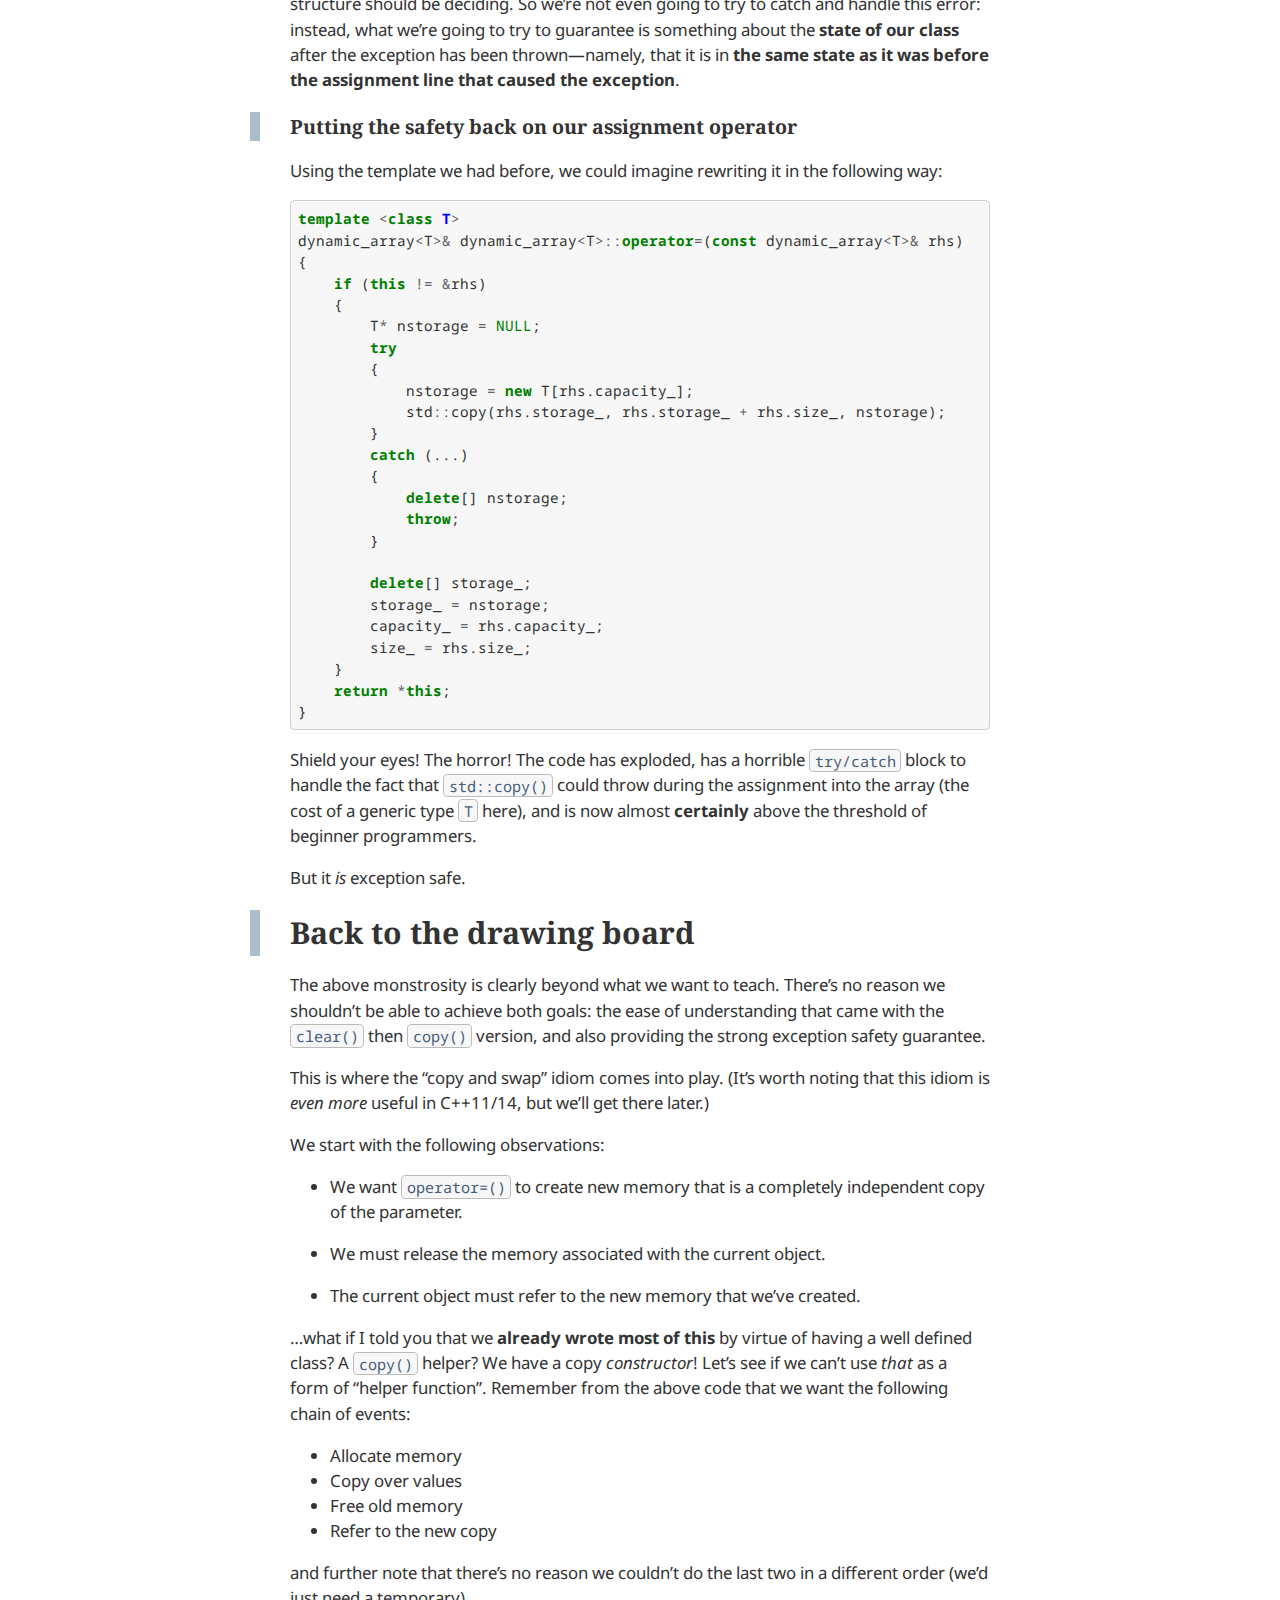
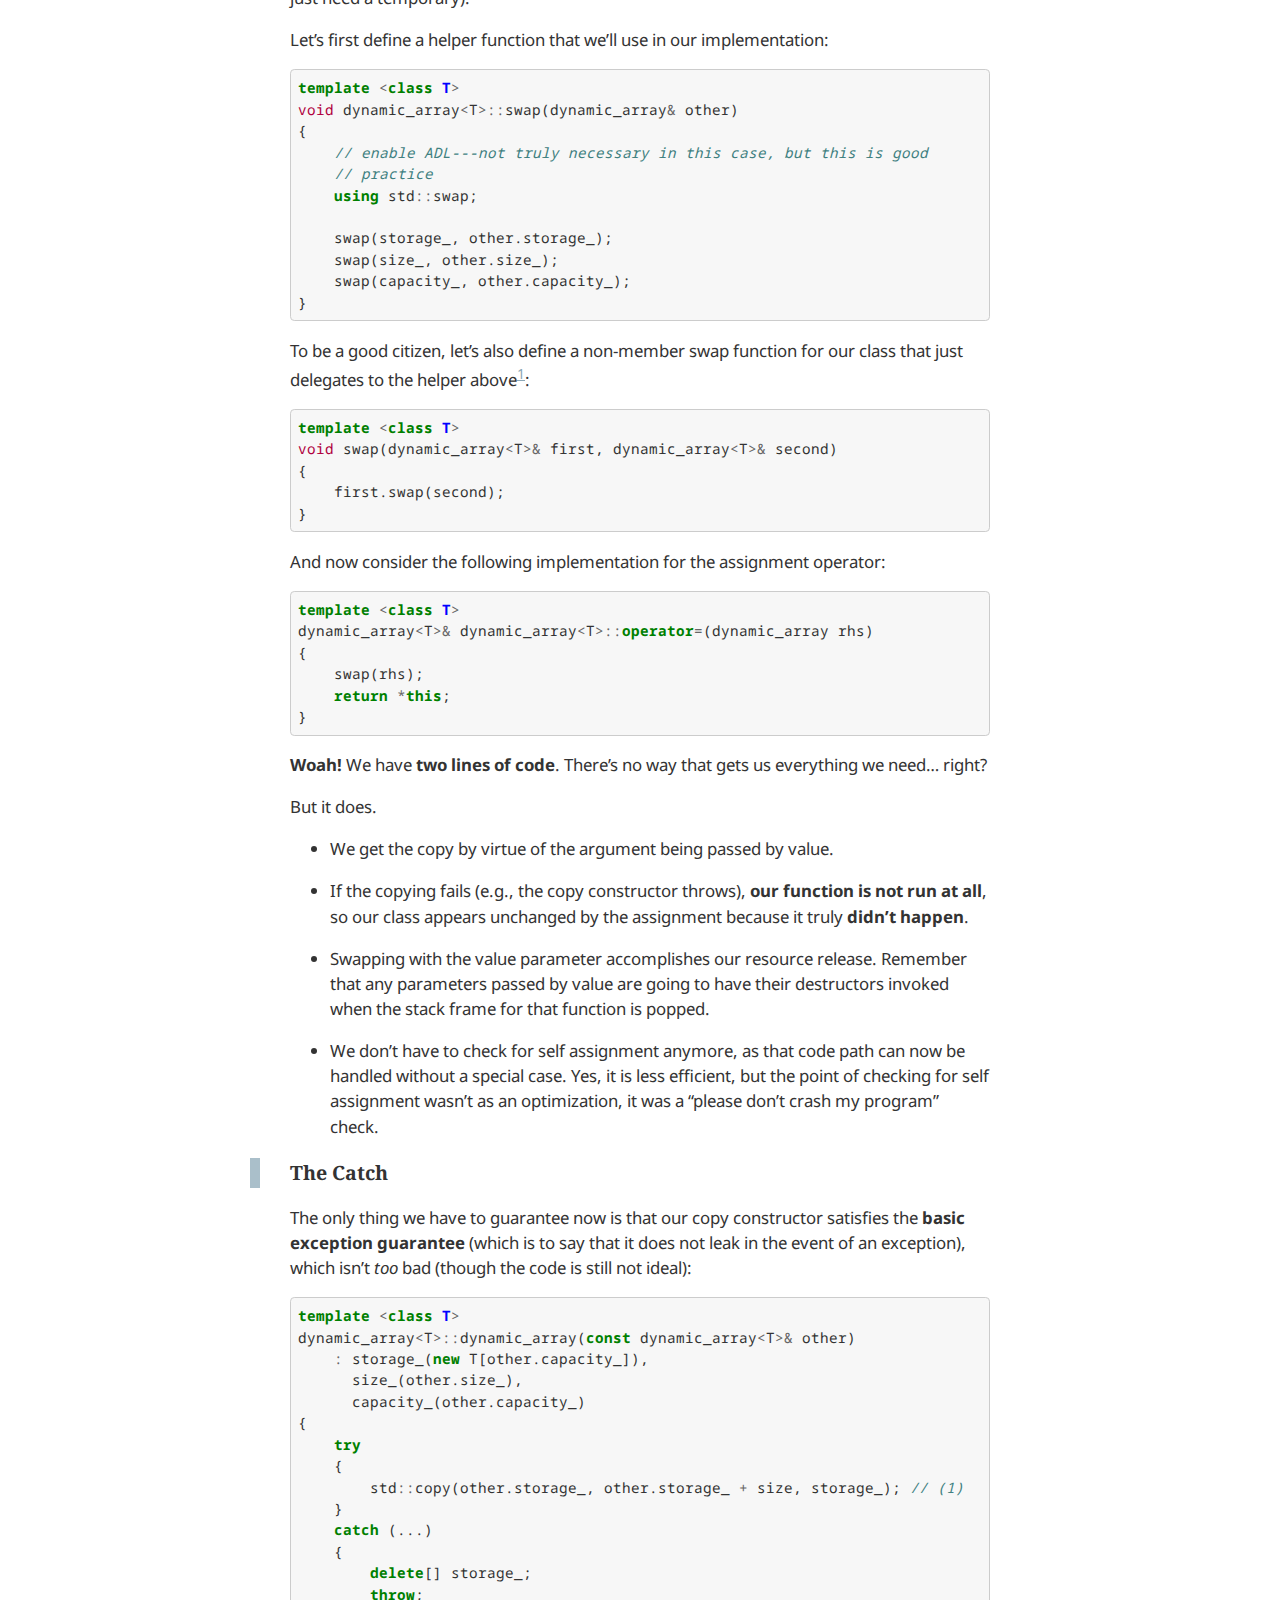
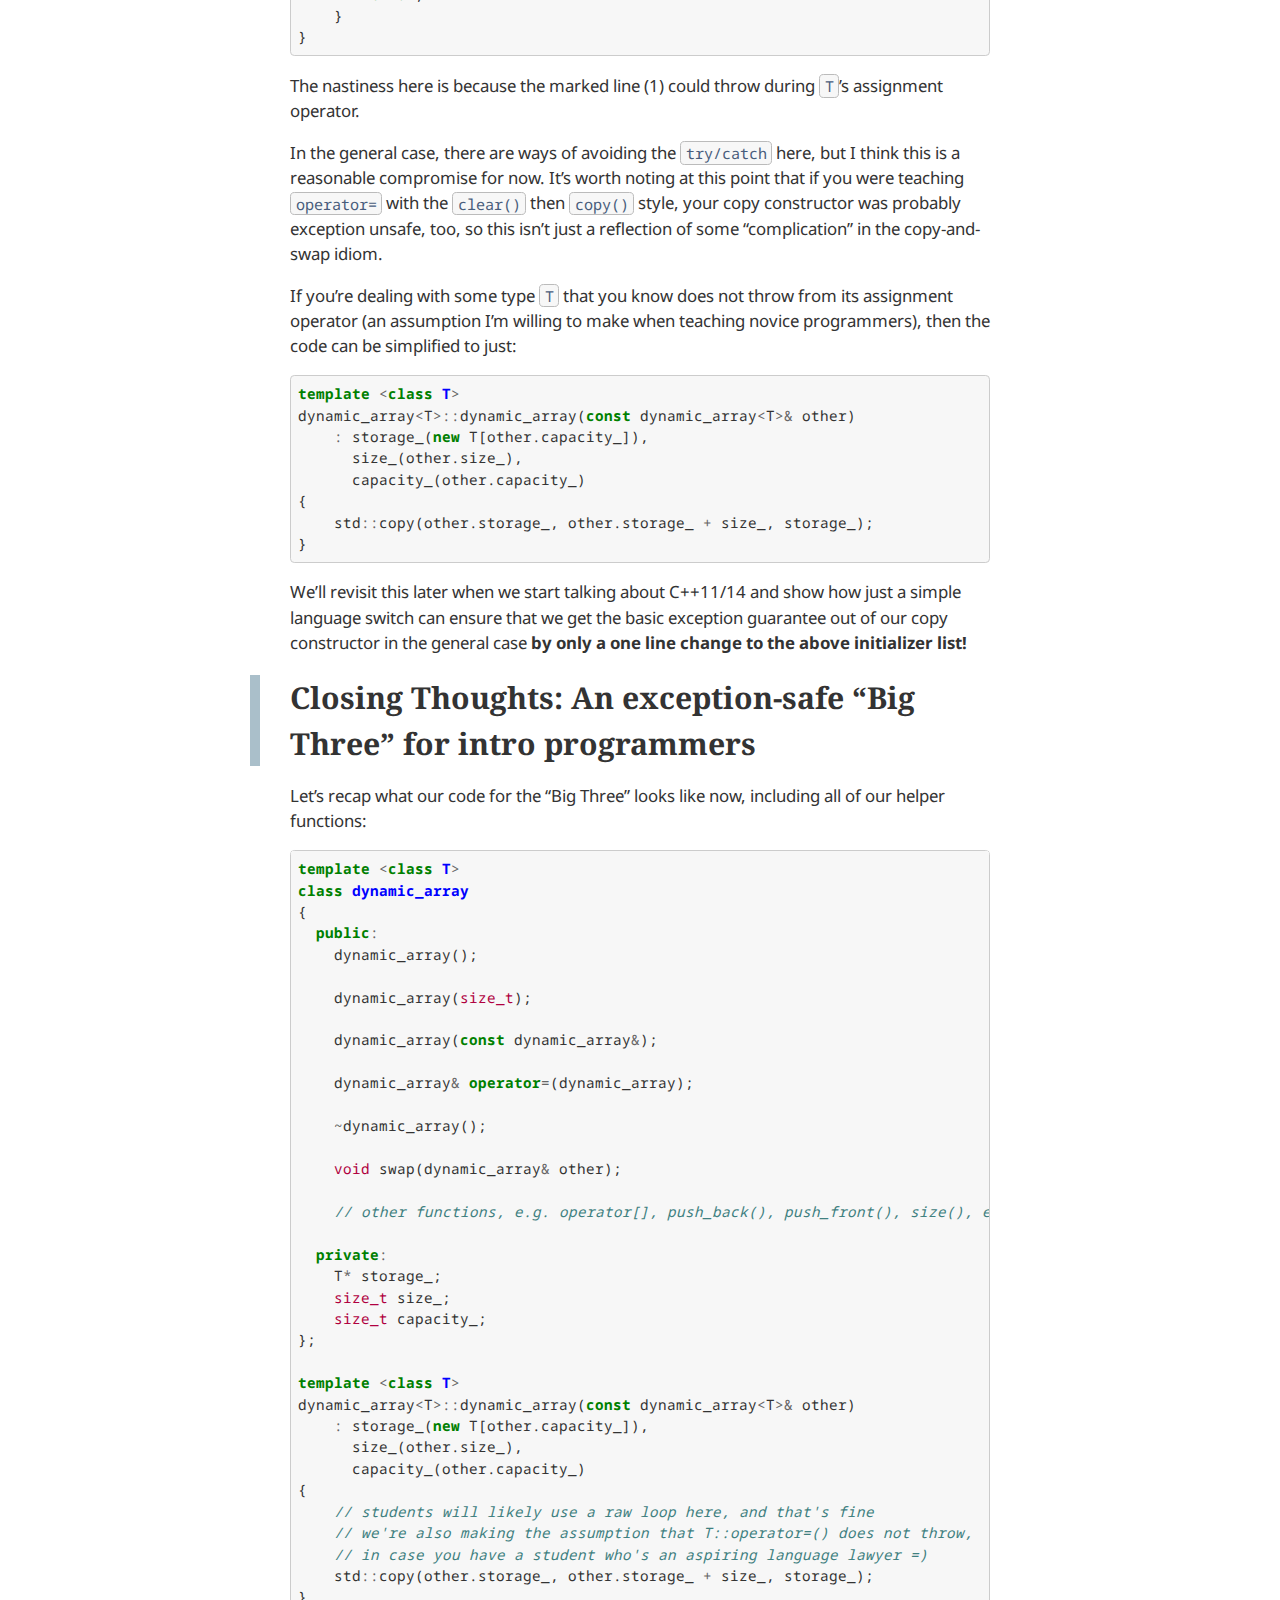
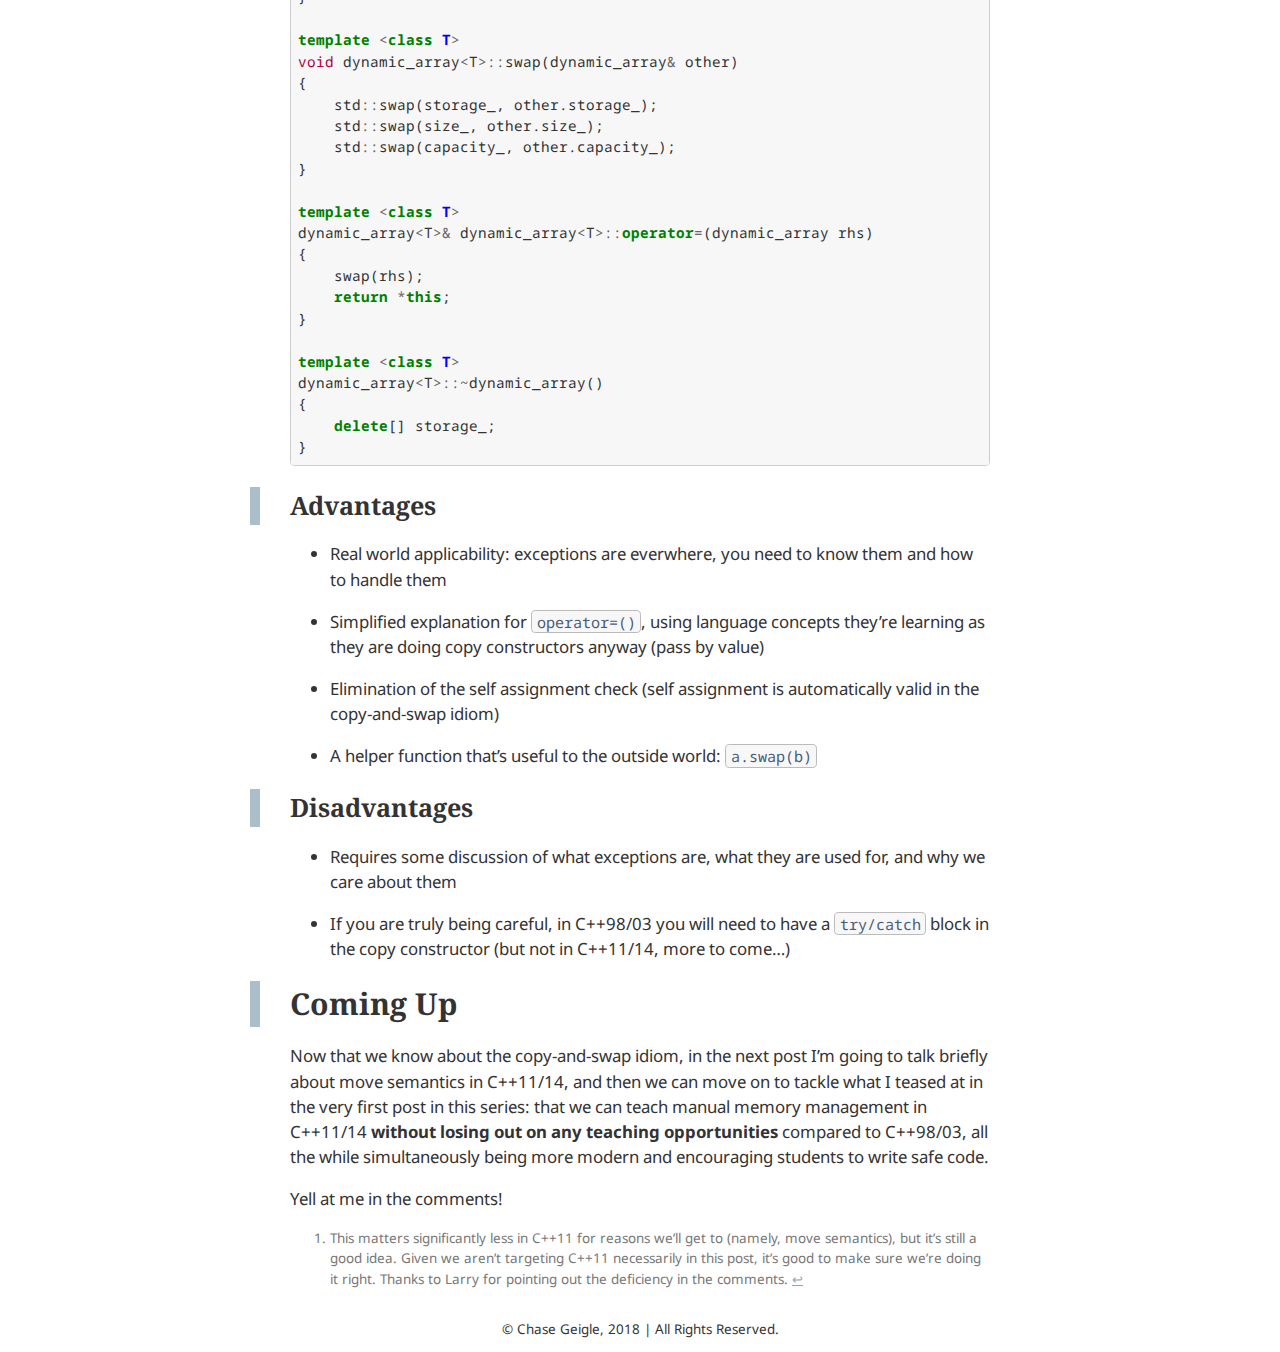
<file: blog/2014/08/27/copy-and-swap/index.html>
<!DOCTYPE html>
<html>

      <head>
        <meta charset="utf-8" />
        <title>The Copy and Swap Idiom</title>
        <meta name="viewport" content="width=device-width" />
        <meta name="description" content="The musings of a Computer Scientist/Educator." />
        <meta name="google-site-verification" content="ckgPQRibJDBrsZ2KA7xGX86wNslk85Br9wqQlS3NzeY" />
        <link rel="canonical" href="https://skystrife.github.io/blog/2014/08/27/copy-and-swap//" />
        <link rel="stylesheet" href="/css/main.css" />
    </head>


  <body>

        <!--[if lt IE 9]>
    <script src="http://css3-mediaqueries-js.googlecode.com/svn/trunk/css3-mediaqueries.js"></script>
    <![endif]-->
    <script type="text/x-mathjax-config">
      MathJax.Hub.Config({tex2jax: {inlineMath: [['$','$'], ['\\(','\\)']],
                         displayMath: [['\\[','\\]'], ['$$','$$']]}});
    </script>
    <script type="text/javascript"
      src="//cdn.mathjax.org/mathjax/latest/MathJax.js?config=TeX-AMS-MML_HTMLorMML">
    </script>
    <div id="main">
      <header>
        <div>
          <div class="container">
            <h1>Chase Geigle</h1>
            <nav class="topnav">
              <ul class="navigation">
                <li><a href="/">Home</a></li>
                <li><a href="/posts/">Posts</a></li>
                <li><a href="/publications/">Publications</a></li>
                <li><a href="/teaching/">Teaching</a></li>
              </ul>
            </nav>
          </div>
        </div>
      </header>


    <section class="content">
      
<div class="title">
  <h1>The Copy and Swap Idiom</h1>
  
  <span class="date">Posted: August 27, 2014</span>
  
</div>

<article>
  <p>Before we move into discussing move semantics (the next step on my quest to
convert you all to teaching in C++14), let’s clear up something that I
often see being taught in a subtly “wrong” way with respect to memory
management in even C++98.</p>

<p>Consider the following class, which might be written by a student in a
fundamental data structures course:</p>

<div class="language-cpp highlighter-rouge"><pre class="highlight"><code><span class="k">template</span> <span class="o">&lt;</span><span class="k">class</span> <span class="nc">T</span><span class="o">&gt;</span>
<span class="k">class</span> <span class="nc">dynamic_array</span>
<span class="p">{</span>
  <span class="k">public</span><span class="o">:</span>
    <span class="n">dynamic_array</span><span class="p">();</span>

    <span class="n">dynamic_array</span><span class="p">(</span><span class="kt">size_t</span><span class="p">);</span>

    <span class="n">dynamic_array</span><span class="p">(</span><span class="k">const</span> <span class="n">dynamic_array</span><span class="o">&amp;</span><span class="p">);</span>

    <span class="n">dynamic_array</span><span class="o">&amp;</span> <span class="k">operator</span><span class="o">=</span><span class="p">(</span><span class="k">const</span> <span class="n">dynamic_array</span><span class="o">&amp;</span><span class="p">);</span>

    <span class="o">~</span><span class="n">dynamic_array</span><span class="p">();</span>

    <span class="c1">// other functions, e.g. operator[], push_back(), push_front(), size(), etc.
</span>
  <span class="k">private</span><span class="o">:</span>
    <span class="n">T</span><span class="o">*</span> <span class="n">storage_</span><span class="p">;</span>
    <span class="kt">size_t</span> <span class="n">size_</span><span class="p">;</span>
    <span class="kt">size_t</span> <span class="n">capacity_</span><span class="p">;</span>
<span class="p">};</span>
</code></pre>
</div>

<p>What we see here is standard fare: we have a class that utilizes dynamic
memory (via the <code class="highlighter-rouge">storage_</code> pointer), and thus is provides the “Big Three”:
a copy constructor, an assignment operator, and a destructor. These three
overloads give us the value semantics that we desire, making it so that our
class can “blend in” with the built in types of the language and standard
library. C++ is <em>rooted</em> in value semantics, so it’s <strong>crucial</strong> that we get
this right so that our classes are well behaved.</p>

<p>But let’s look more closely at our assignment operator. You may have seen
it written something like this:</p>

<div class="language-cpp highlighter-rouge"><pre class="highlight"><code><span class="k">template</span> <span class="o">&lt;</span><span class="k">class</span> <span class="nc">T</span><span class="o">&gt;</span>
<span class="n">dynamic_array</span><span class="o">&lt;</span><span class="n">T</span><span class="o">&gt;&amp;</span> <span class="n">dynamic_array</span><span class="o">&lt;</span><span class="n">T</span><span class="o">&gt;::</span><span class="k">operator</span><span class="o">=</span><span class="p">(</span><span class="k">const</span> <span class="n">dynamic_array</span><span class="o">&amp;</span> <span class="n">rhs</span><span class="p">)</span>
<span class="p">{</span>
    <span class="k">if</span> <span class="p">(</span><span class="k">this</span> <span class="o">!=</span> <span class="o">&amp;</span><span class="n">rhs</span><span class="p">)</span>
    <span class="p">{</span>
        <span class="n">clear</span><span class="p">();</span>
        <span class="n">copy</span><span class="p">(</span><span class="n">rhs</span><span class="p">);</span>
    <span class="p">}</span>
    <span class="k">return</span> <span class="o">*</span><span class="k">this</span><span class="p">;</span>
<span class="p">}</span>
</code></pre>
</div>

<p>where <code class="highlighter-rouge">clear()</code> is a helper function for releasing the memory associated
with the current object, and <code class="highlighter-rouge">copy()</code> is another helper function that is
responsible for creating the memory for a new independent copy of the
parameter, assigning it into the current object.</p>

<p><strong>There are actually a couple of problems with this approach.</strong></p>

<h2 id="pedagogical-complaints">Pedagogical Complaints</h2>

<p>Because the language semantics are often taught very early on in the
course, and (at least at UIUC) to fairly inexperienced programmers (through
no fault of their own: it’s just their second programming experience in the
curriculum in its current form), you have to dance around this issue of the
“self assignment” check.</p>

<h3 id="this--rhs-an-enigma-for-green-students"><code class="highlighter-rouge">this != &amp;rhs</code>: an enigma for “green” students</h3>
<p><code class="highlighter-rouge">this != &amp;rhs</code> is particularly nuanced for students still struggling to
understand some of the fundamental differences between Java and C++ (or C
and C++). This requires them to understand:</p>

<ul>
  <li>
    <p>the type of <code class="highlighter-rouge">this</code> (a <em>pointer</em> to the current instance)</p>
  </li>
  <li>
    <p>the purpose of <code class="highlighter-rouge">&amp;rhs</code> as getting a pointer to the argument (<em>not</em> a
reference, and understanding that <code class="highlighter-rouge">rhs</code> itself is <em>not</em> a
pointer)</p>
  </li>
  <li>
    <p>what it would mean if <code class="highlighter-rouge">this == &amp;rhs</code>.</p>
  </li>
</ul>

<p>That’s quite a bit of information we’re expecting them to digest in just a
short little snippet. But if you write your assignment operator this way,
it’s such a critical moment: if they forget this check, they will have
memory errors coming out of their ears.</p>

<h2 id="technical-complaints">Technical Complaints</h2>

<p>However, that’s not the real meat of my argument. My real beef with this
setup is that it is <strong>completely exception unsafe</strong>. And, unless you’re
living in a fairytale world where you</p>

<ul>
  <li>never allocate to the free store, and</li>
  <li>never use the standard library</li>
</ul>

<p>ignoring exceptions will be a <strong>fatal mistake</strong> at some point in your
experience with C++.</p>

<p>And, <strong>please</strong> don’t come to me claiming that your codebase “doesn’t throw
exceptions”, because you and I both know that’s just a load of crock. =)</p>

<p>Nearly every <strong>useful</strong> program is going to <em>at least</em> do one (and, likely,
both) of the above two things. This means you <strong>have</strong> to care about
exceptions.</p>

<h3 id="exception-safety">Exception Safety</h3>
<p>So what’s “unsafe” about this code?</p>

<p>Patience, young padawan. Let’s take a step back.</p>

<p>First, let’s identify <strong>where exceptions could be thrown</strong>, and then define
<strong>what we want our class to do in the event of an exception</strong>. This will
define what kind of “exception safety guarantee” we want to provide.</p>

<p>One of the bullet points I made above (when I was being rude; sorry) was
that the memory allocator can throw exceptions. How could that be the case?
Let’s look at three fairly simple examples:</p>

<ul>
  <li>
    <p>We’re out of memory. This causes a <code class="highlighter-rouge">std::bad_alloc</code> exception to be
thrown from the call to <code class="highlighter-rouge">new[]</code> that we’ll be using to allocate our
array.</p>
  </li>
  <li>
    <p>A constructor for an element in the array throws during the <code class="highlighter-rouge">new[]</code> call.</p>
  </li>
  <li>
    <p>The assignment operator for an element in the new array throws when we
are copying the data.</p>
  </li>
</ul>

<p>So clearly, then, the line that invokes <code class="highlighter-rouge">copy()</code> has the potential to throw
an exception. What would happen to our data structure in this case? There
are a few cases:</p>

<ul>
  <li>
    <p>It could be completely empty if the allocation itself fails (out of
memory or a throwing constructor for <code class="highlighter-rouge">T</code> during the <code class="highlighter-rouge">new[]</code> call).</p>
  </li>
  <li>
    <p>It could be partially-copied if the exception came from <code class="highlighter-rouge">T::operator=()</code>
when copying the data.</p>
  </li>
</ul>

<p>So what can we do to deal with this exception?</p>

<p>Let me be clear here: our goal is <strong>not</strong> to handle the exception. What
should the program do if it can no longer allocate heap memory, for
example? That’s not something that our data structure should be deciding.
So we’re not even going to try to catch and handle this error: instead,
what we’re going to try to guarantee is something about the <strong>state of our
class</strong> after the exception has been thrown—namely, that it is in <strong>the
same state as it was before the assignment line that caused the
exception</strong>.</p>

<h3 id="putting-the-safety-back-on-our-assignment-operator">Putting the safety back on our assignment operator</h3>

<p>Using the template we had before, we could imagine rewriting it in the
following way:</p>

<div class="language-cpp highlighter-rouge"><pre class="highlight"><code><span class="k">template</span> <span class="o">&lt;</span><span class="k">class</span> <span class="nc">T</span><span class="o">&gt;</span>
<span class="n">dynamic_array</span><span class="o">&lt;</span><span class="n">T</span><span class="o">&gt;&amp;</span> <span class="n">dynamic_array</span><span class="o">&lt;</span><span class="n">T</span><span class="o">&gt;::</span><span class="k">operator</span><span class="o">=</span><span class="p">(</span><span class="k">const</span> <span class="n">dynamic_array</span><span class="o">&lt;</span><span class="n">T</span><span class="o">&gt;&amp;</span> <span class="n">rhs</span><span class="p">)</span>
<span class="p">{</span>
    <span class="k">if</span> <span class="p">(</span><span class="k">this</span> <span class="o">!=</span> <span class="o">&amp;</span><span class="n">rhs</span><span class="p">)</span>
    <span class="p">{</span>
        <span class="n">T</span><span class="o">*</span> <span class="n">nstorage</span> <span class="o">=</span> <span class="nb">NULL</span><span class="p">;</span>
        <span class="k">try</span>
        <span class="p">{</span>
            <span class="n">nstorage</span> <span class="o">=</span> <span class="k">new</span> <span class="n">T</span><span class="p">[</span><span class="n">rhs</span><span class="p">.</span><span class="n">capacity_</span><span class="p">];</span>
            <span class="n">std</span><span class="o">::</span><span class="n">copy</span><span class="p">(</span><span class="n">rhs</span><span class="p">.</span><span class="n">storage_</span><span class="p">,</span> <span class="n">rhs</span><span class="p">.</span><span class="n">storage_</span> <span class="o">+</span> <span class="n">rhs</span><span class="p">.</span><span class="n">size_</span><span class="p">,</span> <span class="n">nstorage</span><span class="p">);</span>
        <span class="p">}</span>
        <span class="k">catch</span> <span class="p">(...)</span>
        <span class="p">{</span>
            <span class="k">delete</span><span class="p">[]</span> <span class="n">nstorage</span><span class="p">;</span>
            <span class="k">throw</span><span class="p">;</span>
        <span class="p">}</span>

        <span class="k">delete</span><span class="p">[]</span> <span class="n">storage_</span><span class="p">;</span>
        <span class="n">storage_</span> <span class="o">=</span> <span class="n">nstorage</span><span class="p">;</span>
        <span class="n">capacity_</span> <span class="o">=</span> <span class="n">rhs</span><span class="p">.</span><span class="n">capacity_</span><span class="p">;</span>
        <span class="n">size_</span> <span class="o">=</span> <span class="n">rhs</span><span class="p">.</span><span class="n">size_</span><span class="p">;</span>
    <span class="p">}</span>
    <span class="k">return</span> <span class="o">*</span><span class="k">this</span><span class="p">;</span>
<span class="p">}</span>
</code></pre>
</div>

<p>Shield your eyes! The horror! The code has exploded, has a horrible
<code class="highlighter-rouge">try/catch</code> block to handle the fact that <code class="highlighter-rouge">std::copy()</code> could throw during
the assignment into the array (the cost of a generic type <code class="highlighter-rouge">T</code> here), and is
now almost <strong>certainly</strong> above the threshold of beginner programmers.</p>

<p>But it <em>is</em> exception safe.</p>

<h1 id="back-to-the-drawing-board">Back to the drawing board</h1>

<p>The above monstrosity is clearly beyond what we want to teach. There’s no
reason we shouldn’t be able to achieve both goals: the ease of
understanding that came with the <code class="highlighter-rouge">clear()</code> then <code class="highlighter-rouge">copy()</code> version, and also
providing the strong exception safety guarantee.</p>

<p>This is where the “copy and swap” idiom comes into play. (It’s worth noting
that this idiom is <em>even more</em> useful in C++11/14, but we’ll get there
later.)</p>

<p>We start with the following observations:</p>

<ul>
  <li>
    <p>We want <code class="highlighter-rouge">operator=()</code> to create new memory that is a completely
independent copy of the parameter.</p>
  </li>
  <li>
    <p>We must release the memory associated with the current object.</p>
  </li>
  <li>
    <p>The current object must refer to the new memory that we’ve created.</p>
  </li>
</ul>

<p>…what if I told you that we <strong>already wrote most of this</strong> by virtue of
having a well defined class? A <code class="highlighter-rouge">copy()</code> helper? We have a copy
<em>constructor</em>!  Let’s see if we can’t use <em>that</em> as a form of “helper
function”. Remember from the above code that we want the following
chain of events:</p>

<ul>
  <li>Allocate memory</li>
  <li>Copy over values</li>
  <li>Free old memory</li>
  <li>Refer to the new copy</li>
</ul>

<p>and further note that there’s no reason we couldn’t do the last two in a
different order (we’d just need a temporary).</p>

<p>Let’s first define a helper function that we’ll use in our implementation:</p>

<div class="language-cpp highlighter-rouge"><pre class="highlight"><code><span class="k">template</span> <span class="o">&lt;</span><span class="k">class</span> <span class="nc">T</span><span class="o">&gt;</span>
<span class="kt">void</span> <span class="n">dynamic_array</span><span class="o">&lt;</span><span class="n">T</span><span class="o">&gt;::</span><span class="n">swap</span><span class="p">(</span><span class="n">dynamic_array</span><span class="o">&amp;</span> <span class="n">other</span><span class="p">)</span>
<span class="p">{</span>
    <span class="c1">// enable ADL---not truly necessary in this case, but this is good
</span>    <span class="c1">// practice
</span>    <span class="k">using</span> <span class="n">std</span><span class="o">::</span><span class="n">swap</span><span class="p">;</span>

    <span class="n">swap</span><span class="p">(</span><span class="n">storage_</span><span class="p">,</span> <span class="n">other</span><span class="p">.</span><span class="n">storage_</span><span class="p">);</span>
    <span class="n">swap</span><span class="p">(</span><span class="n">size_</span><span class="p">,</span> <span class="n">other</span><span class="p">.</span><span class="n">size_</span><span class="p">);</span>
    <span class="n">swap</span><span class="p">(</span><span class="n">capacity_</span><span class="p">,</span> <span class="n">other</span><span class="p">.</span><span class="n">capacity_</span><span class="p">);</span>
<span class="p">}</span>
</code></pre>
</div>

<p>To be a good citizen, let’s also define a non-member swap function for our
class that just delegates to the helper above<sup id="fnref:nonmember-swap-foot"><a href="#fn:nonmember-swap-foot" class="footnote">1</a></sup>:</p>

<div class="language-cpp highlighter-rouge"><pre class="highlight"><code><span class="k">template</span> <span class="o">&lt;</span><span class="k">class</span> <span class="nc">T</span><span class="o">&gt;</span>
<span class="kt">void</span> <span class="n">swap</span><span class="p">(</span><span class="n">dynamic_array</span><span class="o">&lt;</span><span class="n">T</span><span class="o">&gt;&amp;</span> <span class="n">first</span><span class="p">,</span> <span class="n">dynamic_array</span><span class="o">&lt;</span><span class="n">T</span><span class="o">&gt;&amp;</span> <span class="n">second</span><span class="p">)</span>
<span class="p">{</span>
    <span class="n">first</span><span class="p">.</span><span class="n">swap</span><span class="p">(</span><span class="n">second</span><span class="p">);</span>
<span class="p">}</span>
</code></pre>
</div>

<p>And now consider the following implementation for the assignment operator:</p>

<div class="language-cpp highlighter-rouge"><pre class="highlight"><code><span class="k">template</span> <span class="o">&lt;</span><span class="k">class</span> <span class="nc">T</span><span class="o">&gt;</span>
<span class="n">dynamic_array</span><span class="o">&lt;</span><span class="n">T</span><span class="o">&gt;&amp;</span> <span class="n">dynamic_array</span><span class="o">&lt;</span><span class="n">T</span><span class="o">&gt;::</span><span class="k">operator</span><span class="o">=</span><span class="p">(</span><span class="n">dynamic_array</span> <span class="n">rhs</span><span class="p">)</span>
<span class="p">{</span>
    <span class="n">swap</span><span class="p">(</span><span class="n">rhs</span><span class="p">);</span>
    <span class="k">return</span> <span class="o">*</span><span class="k">this</span><span class="p">;</span>
<span class="p">}</span>
</code></pre>
</div>

<p><strong>Woah!</strong> We have <strong>two lines of code</strong>. There’s no way that gets us
everything we need… right?</p>

<p>But it does.</p>

<ul>
  <li>
    <p>We get the copy by virtue of the argument being passed by value.</p>
  </li>
  <li>
    <p>If the copying fails (e.g., the copy constructor throws), <strong>our function
is not run at all</strong>, so our class appears unchanged by the assignment
because it truly <strong>didn’t happen</strong>.</p>
  </li>
  <li>
    <p>Swapping with the value parameter accomplishes our resource release.
Remember that any parameters passed by value are going to have their
destructors invoked when the stack frame for that function is popped.</p>
  </li>
  <li>
    <p>We don’t have to check for self assignment anymore, as that code path can
now be handled without a special case. Yes, it is less efficient, but the
point of checking for self assignment wasn’t as an optimization, it was a
“please don’t crash my program” check.</p>
  </li>
</ul>

<h3 id="the-catch">The Catch</h3>
<p>The only thing we have to guarantee now is that our copy constructor
satisfies the <strong>basic exception guarantee</strong> (which is to say that it does
not leak in the event of an exception), which isn’t <em>too</em> bad (though the
code is still not ideal):</p>

<div class="language-cpp highlighter-rouge"><pre class="highlight"><code><span class="k">template</span> <span class="o">&lt;</span><span class="k">class</span> <span class="nc">T</span><span class="o">&gt;</span>
<span class="n">dynamic_array</span><span class="o">&lt;</span><span class="n">T</span><span class="o">&gt;::</span><span class="n">dynamic_array</span><span class="p">(</span><span class="k">const</span> <span class="n">dynamic_array</span><span class="o">&lt;</span><span class="n">T</span><span class="o">&gt;&amp;</span> <span class="n">other</span><span class="p">)</span>
    <span class="o">:</span> <span class="n">storage_</span><span class="p">(</span><span class="k">new</span> <span class="n">T</span><span class="p">[</span><span class="n">other</span><span class="p">.</span><span class="n">capacity_</span><span class="p">]),</span>
      <span class="n">size_</span><span class="p">(</span><span class="n">other</span><span class="p">.</span><span class="n">size_</span><span class="p">),</span>
      <span class="n">capacity_</span><span class="p">(</span><span class="n">other</span><span class="p">.</span><span class="n">capacity_</span><span class="p">)</span>
<span class="p">{</span>
    <span class="k">try</span>
    <span class="p">{</span>
        <span class="n">std</span><span class="o">::</span><span class="n">copy</span><span class="p">(</span><span class="n">other</span><span class="p">.</span><span class="n">storage_</span><span class="p">,</span> <span class="n">other</span><span class="p">.</span><span class="n">storage_</span> <span class="o">+</span> <span class="n">size</span><span class="p">,</span> <span class="n">storage_</span><span class="p">);</span> <span class="c1">// (1)
</span>    <span class="p">}</span>
    <span class="k">catch</span> <span class="p">(...)</span>
    <span class="p">{</span>
        <span class="k">delete</span><span class="p">[]</span> <span class="n">storage_</span><span class="p">;</span>
        <span class="k">throw</span><span class="p">;</span>
    <span class="p">}</span>
<span class="p">}</span>
</code></pre>
</div>

<p>The nastiness here is because the marked line (1) could throw during <code class="highlighter-rouge">T</code>’s
assignment operator.</p>

<p>In the general case, there are ways of avoiding the <code class="highlighter-rouge">try/catch</code> here, but I
think this is a reasonable compromise for now. It’s worth noting at this
point that if you were teaching <code class="highlighter-rouge">operator=</code> with the <code class="highlighter-rouge">clear()</code> then
<code class="highlighter-rouge">copy()</code> style, your copy constructor was probably exception unsafe, too,
so this isn’t just a reflection of some “complication” in the copy-and-swap
idiom.</p>

<p>If you’re dealing with some type <code class="highlighter-rouge">T</code> that you know does not throw from its
assignment operator (an assumption I’m willing to make when teaching novice
programmers), then the code can be simplified to just:</p>

<div class="language-cpp highlighter-rouge"><pre class="highlight"><code><span class="k">template</span> <span class="o">&lt;</span><span class="k">class</span> <span class="nc">T</span><span class="o">&gt;</span>
<span class="n">dynamic_array</span><span class="o">&lt;</span><span class="n">T</span><span class="o">&gt;::</span><span class="n">dynamic_array</span><span class="p">(</span><span class="k">const</span> <span class="n">dynamic_array</span><span class="o">&lt;</span><span class="n">T</span><span class="o">&gt;&amp;</span> <span class="n">other</span><span class="p">)</span>
    <span class="o">:</span> <span class="n">storage_</span><span class="p">(</span><span class="k">new</span> <span class="n">T</span><span class="p">[</span><span class="n">other</span><span class="p">.</span><span class="n">capacity_</span><span class="p">]),</span>
      <span class="n">size_</span><span class="p">(</span><span class="n">other</span><span class="p">.</span><span class="n">size_</span><span class="p">),</span>
      <span class="n">capacity_</span><span class="p">(</span><span class="n">other</span><span class="p">.</span><span class="n">capacity_</span><span class="p">)</span>
<span class="p">{</span>
    <span class="n">std</span><span class="o">::</span><span class="n">copy</span><span class="p">(</span><span class="n">other</span><span class="p">.</span><span class="n">storage_</span><span class="p">,</span> <span class="n">other</span><span class="p">.</span><span class="n">storage_</span> <span class="o">+</span> <span class="n">size_</span><span class="p">,</span> <span class="n">storage_</span><span class="p">);</span>
<span class="p">}</span>
</code></pre>
</div>

<p>We’ll revisit this later when we start talking about C++11/14 and show how
just a simple language switch can ensure that we get the basic exception
guarantee out of our copy constructor in the general case <strong>by only a one
line change to the above initializer list!</strong></p>

<h1 id="closing-thoughts-an-exception-safe-big-three-for-intro-programmers">Closing Thoughts: An exception-safe “Big Three” for intro programmers</h1>
<p>Let’s recap what our code for the “Big Three” looks like now, including all
of our helper functions:</p>

<div class="language-cpp highlighter-rouge"><pre class="highlight"><code><span class="k">template</span> <span class="o">&lt;</span><span class="k">class</span> <span class="nc">T</span><span class="o">&gt;</span>
<span class="k">class</span> <span class="nc">dynamic_array</span>
<span class="p">{</span>
  <span class="k">public</span><span class="o">:</span>
    <span class="n">dynamic_array</span><span class="p">();</span>

    <span class="n">dynamic_array</span><span class="p">(</span><span class="kt">size_t</span><span class="p">);</span>

    <span class="n">dynamic_array</span><span class="p">(</span><span class="k">const</span> <span class="n">dynamic_array</span><span class="o">&amp;</span><span class="p">);</span>

    <span class="n">dynamic_array</span><span class="o">&amp;</span> <span class="k">operator</span><span class="o">=</span><span class="p">(</span><span class="n">dynamic_array</span><span class="p">);</span>

    <span class="o">~</span><span class="n">dynamic_array</span><span class="p">();</span>

    <span class="kt">void</span> <span class="n">swap</span><span class="p">(</span><span class="n">dynamic_array</span><span class="o">&amp;</span> <span class="n">other</span><span class="p">);</span>

    <span class="c1">// other functions, e.g. operator[], push_back(), push_front(), size(), etc.
</span>
  <span class="k">private</span><span class="o">:</span>
    <span class="n">T</span><span class="o">*</span> <span class="n">storage_</span><span class="p">;</span>
    <span class="kt">size_t</span> <span class="n">size_</span><span class="p">;</span>
    <span class="kt">size_t</span> <span class="n">capacity_</span><span class="p">;</span>
<span class="p">};</span>

<span class="k">template</span> <span class="o">&lt;</span><span class="k">class</span> <span class="nc">T</span><span class="o">&gt;</span>
<span class="n">dynamic_array</span><span class="o">&lt;</span><span class="n">T</span><span class="o">&gt;::</span><span class="n">dynamic_array</span><span class="p">(</span><span class="k">const</span> <span class="n">dynamic_array</span><span class="o">&lt;</span><span class="n">T</span><span class="o">&gt;&amp;</span> <span class="n">other</span><span class="p">)</span>
    <span class="o">:</span> <span class="n">storage_</span><span class="p">(</span><span class="k">new</span> <span class="n">T</span><span class="p">[</span><span class="n">other</span><span class="p">.</span><span class="n">capacity_</span><span class="p">]),</span>
      <span class="n">size_</span><span class="p">(</span><span class="n">other</span><span class="p">.</span><span class="n">size_</span><span class="p">),</span>
      <span class="n">capacity_</span><span class="p">(</span><span class="n">other</span><span class="p">.</span><span class="n">capacity_</span><span class="p">)</span>
<span class="p">{</span>
    <span class="c1">// students will likely use a raw loop here, and that's fine
</span>    <span class="c1">// we're also making the assumption that T::operator=() does not throw,
</span>    <span class="c1">// in case you have a student who's an aspiring language lawyer =)
</span>    <span class="n">std</span><span class="o">::</span><span class="n">copy</span><span class="p">(</span><span class="n">other</span><span class="p">.</span><span class="n">storage_</span><span class="p">,</span> <span class="n">other</span><span class="p">.</span><span class="n">storage_</span> <span class="o">+</span> <span class="n">size_</span><span class="p">,</span> <span class="n">storage_</span><span class="p">);</span>
<span class="p">}</span>

<span class="k">template</span> <span class="o">&lt;</span><span class="k">class</span> <span class="nc">T</span><span class="o">&gt;</span>
<span class="kt">void</span> <span class="n">dynamic_array</span><span class="o">&lt;</span><span class="n">T</span><span class="o">&gt;::</span><span class="n">swap</span><span class="p">(</span><span class="n">dynamic_array</span><span class="o">&amp;</span> <span class="n">other</span><span class="p">)</span>
<span class="p">{</span>
    <span class="n">std</span><span class="o">::</span><span class="n">swap</span><span class="p">(</span><span class="n">storage_</span><span class="p">,</span> <span class="n">other</span><span class="p">.</span><span class="n">storage_</span><span class="p">);</span>
    <span class="n">std</span><span class="o">::</span><span class="n">swap</span><span class="p">(</span><span class="n">size_</span><span class="p">,</span> <span class="n">other</span><span class="p">.</span><span class="n">size_</span><span class="p">);</span>
    <span class="n">std</span><span class="o">::</span><span class="n">swap</span><span class="p">(</span><span class="n">capacity_</span><span class="p">,</span> <span class="n">other</span><span class="p">.</span><span class="n">capacity_</span><span class="p">);</span>
<span class="p">}</span>

<span class="k">template</span> <span class="o">&lt;</span><span class="k">class</span> <span class="nc">T</span><span class="o">&gt;</span>
<span class="n">dynamic_array</span><span class="o">&lt;</span><span class="n">T</span><span class="o">&gt;&amp;</span> <span class="n">dynamic_array</span><span class="o">&lt;</span><span class="n">T</span><span class="o">&gt;::</span><span class="k">operator</span><span class="o">=</span><span class="p">(</span><span class="n">dynamic_array</span> <span class="n">rhs</span><span class="p">)</span>
<span class="p">{</span>
    <span class="n">swap</span><span class="p">(</span><span class="n">rhs</span><span class="p">);</span>
    <span class="k">return</span> <span class="o">*</span><span class="k">this</span><span class="p">;</span>
<span class="p">}</span>

<span class="k">template</span> <span class="o">&lt;</span><span class="k">class</span> <span class="nc">T</span><span class="o">&gt;</span>
<span class="n">dynamic_array</span><span class="o">&lt;</span><span class="n">T</span><span class="o">&gt;::~</span><span class="n">dynamic_array</span><span class="p">()</span>
<span class="p">{</span>
    <span class="k">delete</span><span class="p">[]</span> <span class="n">storage_</span><span class="p">;</span>
<span class="p">}</span>
</code></pre>
</div>

<h2 id="advantages">Advantages</h2>

<ul>
  <li>
    <p>Real world applicability: exceptions are everwhere, you need to know them
and how to handle them</p>
  </li>
  <li>
    <p>Simplified explanation for <code class="highlighter-rouge">operator=()</code>, using language concepts they’re
learning as they are doing copy constructors anyway (pass by value)</p>
  </li>
  <li>
    <p>Elimination of the self assignment check (self assignment is
automatically valid in the copy-and-swap idiom)</p>
  </li>
  <li>
    <p>A helper function that’s useful to the outside world: <code class="highlighter-rouge">a.swap(b)</code></p>
  </li>
</ul>

<h2 id="disadvantages">Disadvantages</h2>

<ul>
  <li>
    <p>Requires some discussion of what exceptions are, what they are used for,
and why we care about them</p>
  </li>
  <li>
    <p>If you are truly being careful, in C++98/03 you will need to have a
<code class="highlighter-rouge">try/catch</code> block in the copy constructor (but not in C++11/14, more to
come…)</p>
  </li>
</ul>

<h1 id="coming-up">Coming Up</h1>
<p>Now that we know about the copy-and-swap idiom, in the next post I’m going
to talk briefly about move semantics in C++11/14, and then we can move on
to tackle what I teased at in the very first post in this series: that we
can teach manual memory management in C++11/14 <strong>without losing out on any
teaching opportunities</strong> compared to C++98/03, all the while simultaneously
being more modern and encouraging students to write safe code.</p>

<p>Yell at me in the comments!</p>

<div class="footnotes">
  <ol>
    <li id="fn:nonmember-swap-foot">

      <p>This matters significantly less in C++11 for reasons we’ll get to
(namely, move semantics), but it’s still a good idea. Given we aren’t
targeting C++11 necessarily in this post, it’s good to make sure we’re
doing it right. Thanks to Larry for pointing out the deficiency in the
comments.&nbsp;<a href="#fnref:nonmember-swap-foot" class="reversefootnote">&#8617;</a></p>
    </li>
  </ol>
</div>

</article>



    </section>

          <footer>
        <p>&copy; Chase Geigle, 2018 | All Rights Reserved.</p>
      </footer>
    </div>
  </body>
</html>


  </body>
</html>
</file>
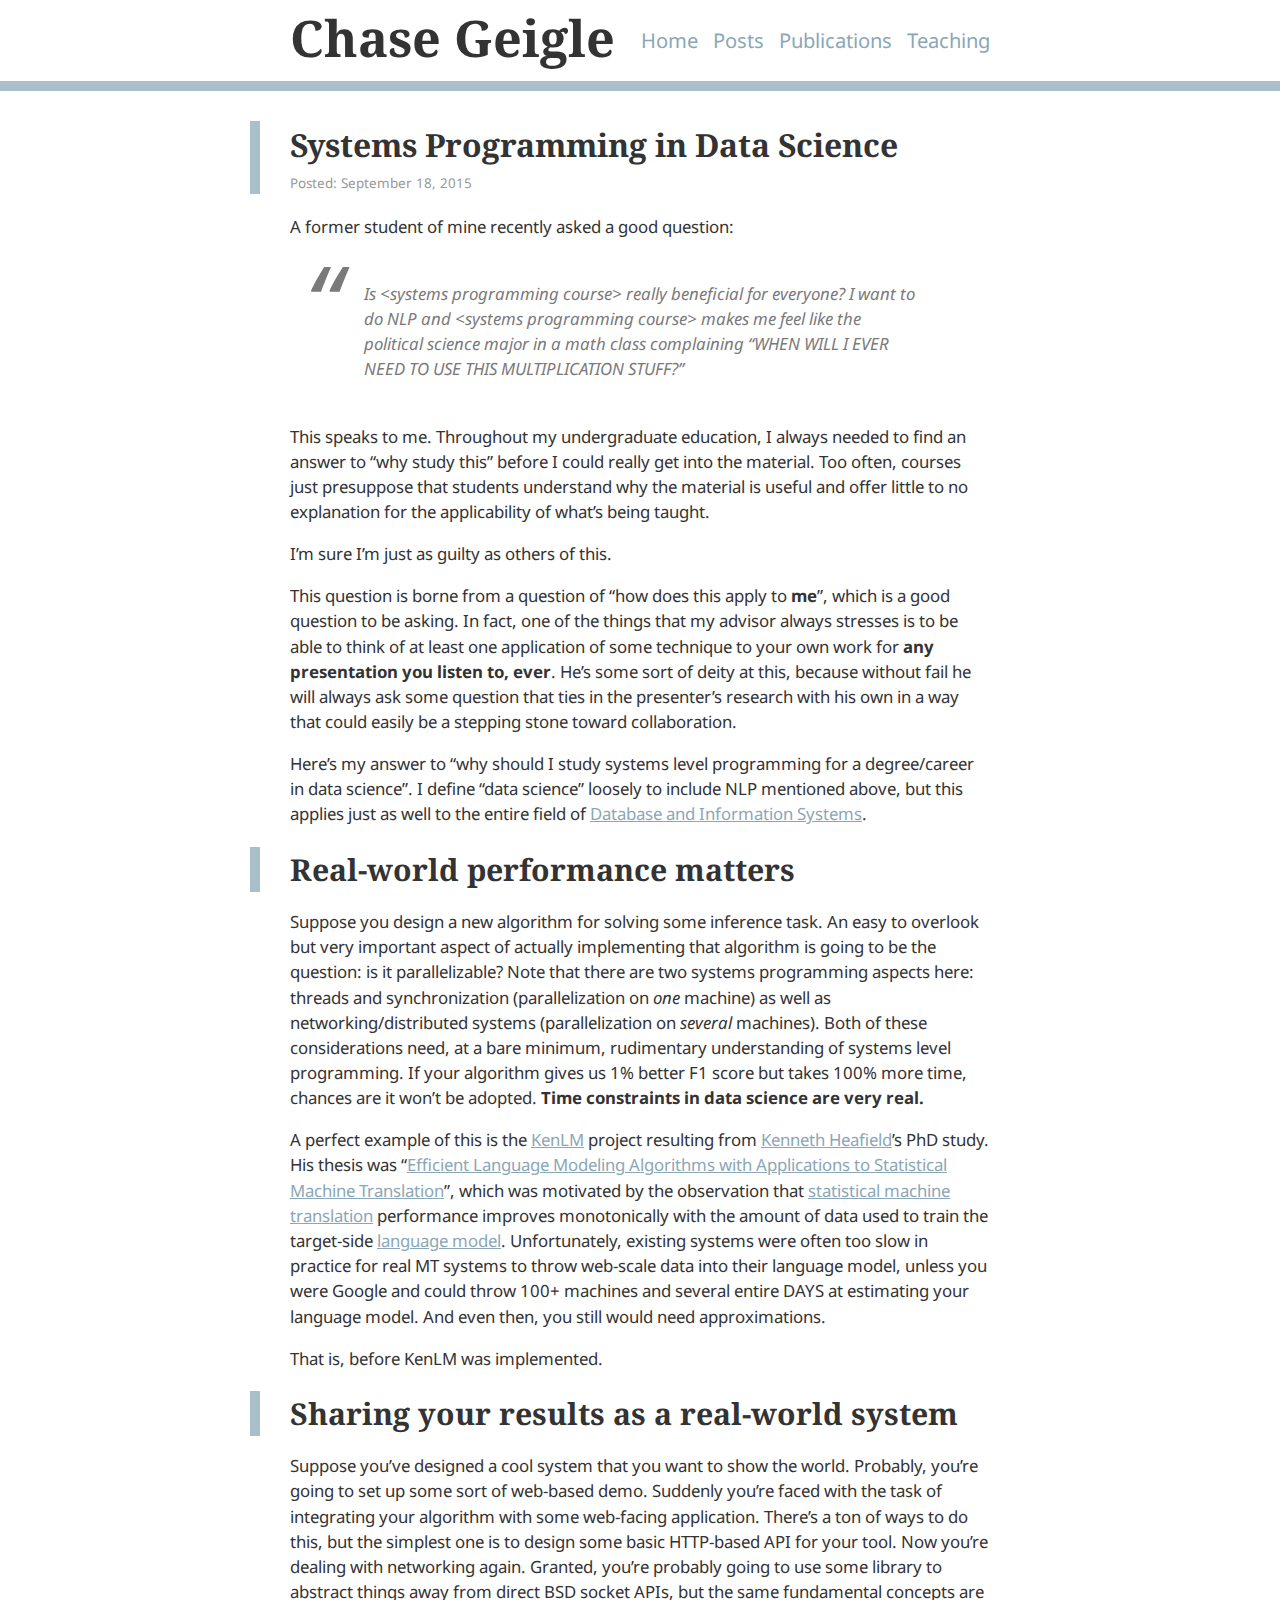
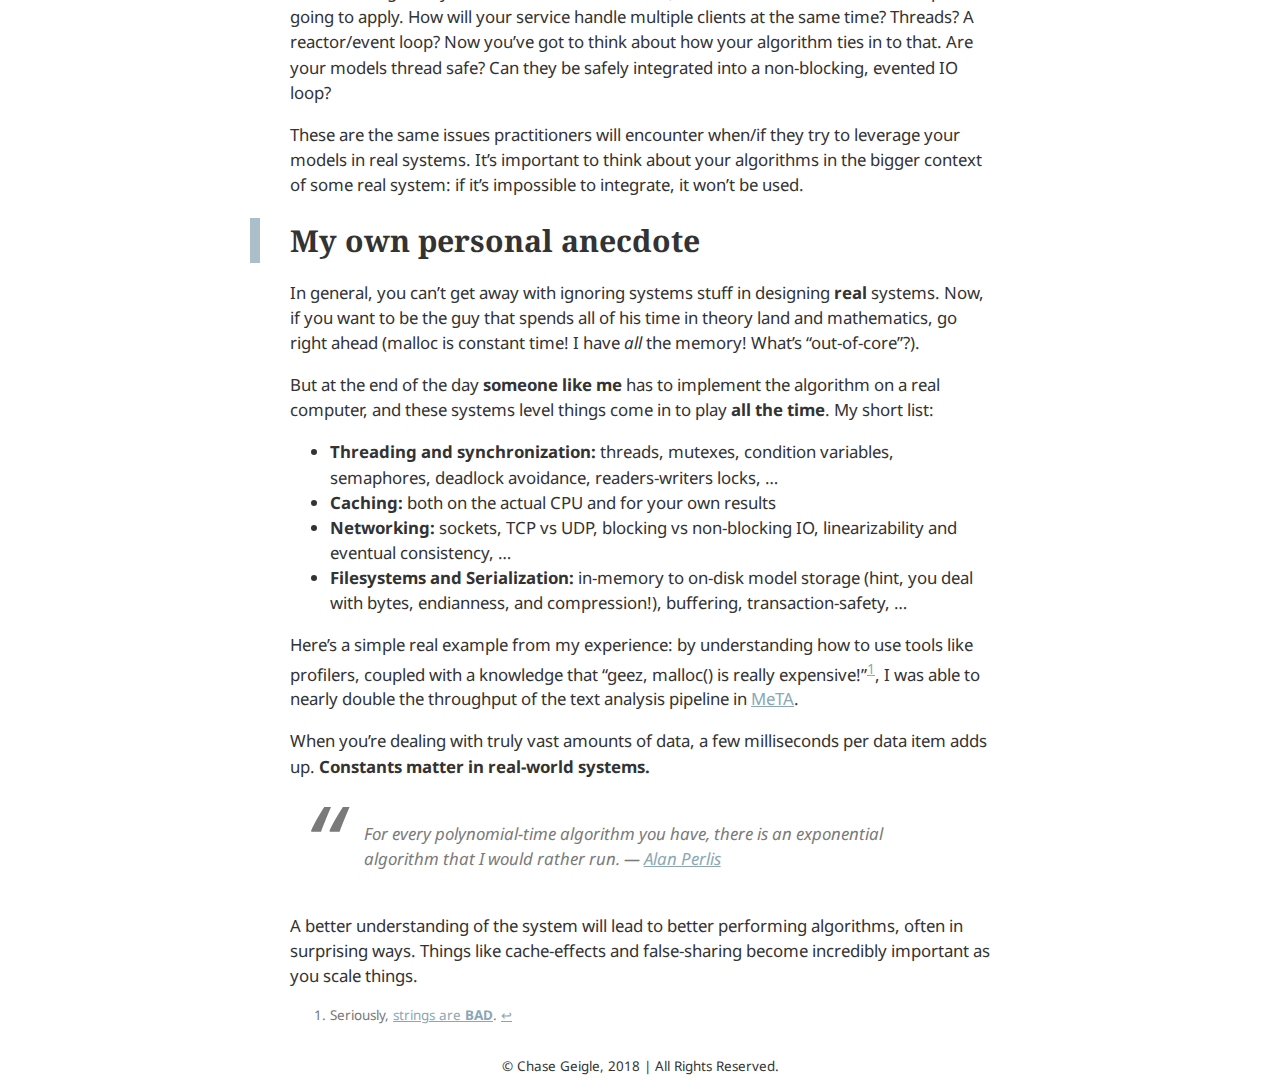
<file: blog/2015/09/18/systems-programming-in-data-science/index.html>
<!DOCTYPE html>
<html>

      <head>
        <meta charset="utf-8" />
        <title>Systems Programming in Data Science</title>
        <meta name="viewport" content="width=device-width" />
        <meta name="description" content="The musings of a Computer Scientist/Educator." />
        <meta name="google-site-verification" content="ckgPQRibJDBrsZ2KA7xGX86wNslk85Br9wqQlS3NzeY" />
        <link rel="canonical" href="https://skystrife.github.io/blog/2015/09/18/systems-programming-in-data-science//" />
        <link rel="stylesheet" href="/css/main.css" />
    </head>


  <body>

        <!--[if lt IE 9]>
    <script src="http://css3-mediaqueries-js.googlecode.com/svn/trunk/css3-mediaqueries.js"></script>
    <![endif]-->
    <script type="text/x-mathjax-config">
      MathJax.Hub.Config({tex2jax: {inlineMath: [['$','$'], ['\\(','\\)']],
                         displayMath: [['\\[','\\]'], ['$$','$$']]}});
    </script>
    <script type="text/javascript"
      src="//cdn.mathjax.org/mathjax/latest/MathJax.js?config=TeX-AMS-MML_HTMLorMML">
    </script>
    <div id="main">
      <header>
        <div>
          <div class="container">
            <h1>Chase Geigle</h1>
            <nav class="topnav">
              <ul class="navigation">
                <li><a href="/">Home</a></li>
                <li><a href="/posts/">Posts</a></li>
                <li><a href="/publications/">Publications</a></li>
                <li><a href="/teaching/">Teaching</a></li>
              </ul>
            </nav>
          </div>
        </div>
      </header>


    <section class="content">
      
<div class="title">
  <h1>Systems Programming in Data Science</h1>
  
  <span class="date">Posted: September 18, 2015</span>
  
</div>

<article>
  <p>A former student of mine recently asked a good question:</p>

<blockquote>
  <p>Is &lt;systems programming course&gt; really beneficial for everyone? I
want to do NLP and &lt;systems programming course&gt; makes me feel like
the political science major in a math class complaining “WHEN WILL I EVER
NEED TO USE THIS MULTIPLICATION STUFF?”</p>
</blockquote>

<p>This speaks to me. Throughout my undergraduate education, I always needed
to find an answer to “why study this” before I could really get into the
material. Too often, courses just presuppose that students understand why
the material is useful and offer little to no explanation for the
applicability of what’s being taught.</p>

<p>I’m sure I’m just as guilty as others of this.</p>

<p>This question is borne from a question of “how does this apply to <strong>me</strong>”,
which is a good question to be asking. In fact, one of the things that my
advisor always stresses is to be able to think of at least one application
of some technique to your own work for <strong>any presentation you listen to,
ever</strong>. He’s some sort of deity at this, because without fail he will
always ask some question that ties in the presenter’s research with his
own in a way that could easily be a stepping stone toward collaboration.</p>

<p>Here’s my answer to “why should I study systems level programming for a
degree/career in data science”. I define “data science” loosely to include
NLP mentioned above, but this applies just as well to the entire field of
<a href="https://cs.illinois.edu/research/research-areas/database-information-systems">Database and Information Systems</a>.</p>

<h1 id="real-world-performance-matters">Real-world performance matters</h1>

<p>Suppose you design a new algorithm for solving some inference task. An easy
to overlook but very important aspect of actually implementing that
algorithm is going to be the question: is it parallelizable? Note that
there are two systems programming aspects here: threads and synchronization
(parallelization on <em>one</em> machine) as well as networking/distributed
systems (parallelization on <em>several</em> machines). Both of these
considerations need, at a bare minimum, rudimentary understanding of
systems level programming. If your algorithm gives us 1% better F1 score
but takes 100% more time, chances are it won’t be adopted. <strong>Time
constraints in data science are very real.</strong></p>

<p>A perfect example of this is the <a href="https://kheafield.com/code/kenlm/">KenLM</a> project resulting from
<a href="https://kheafield.com/">Kenneth Heafield</a>’s PhD study. His thesis was “<a href="https://kheafield.com/professional/thesis.pdf">Efficient
Language Modeling Algorithms with Applications to Statistical Machine
Translation</a>”, which was motivated by the observation that
<a href="http://www.statmt.org/">statistical machine translation</a> performance improves monotonically
with the amount of data used to train the target-side <a href="https://en.wikipedia.org/wiki/Language_model">language
model</a>.  Unfortunately, existing systems were often too slow in
practice for real MT systems to throw web-scale data into their language
model, unless you were Google and could throw 100+ machines and several
entire DAYS at estimating your language model. And even then, you still
would need approximations.</p>

<p>That is, before KenLM was implemented.</p>

<h1 id="sharing-your-results-as-a-real-world-system">Sharing your results as a real-world system</h1>

<p>Suppose you’ve designed a cool system that you want to show the world.
Probably, you’re going to set up some sort of web-based demo. Suddenly
you’re faced with the task of integrating your algorithm with some
web-facing application. There’s a ton of ways to do this, but the simplest
one is to design some basic HTTP-based API for your tool. Now you’re
dealing with networking again. Granted, you’re probably going to use some
library to abstract things away from direct BSD socket APIs, but the same
fundamental concepts are going to apply. How will your service handle
multiple clients at the same time? Threads? A reactor/event loop? Now
you’ve got to think about how your algorithm ties in to that. Are your
models thread safe? Can they be safely integrated into a non-blocking,
evented IO loop?</p>

<p>These are the same issues practitioners will encounter when/if they try to
leverage your models in real systems. It’s important to think about your
algorithms in the bigger context of some real system: if it’s impossible to
integrate, it won’t be used.</p>

<h1 id="my-own-personal-anecdote">My own personal anecdote</h1>

<p>In general, you can’t get away with ignoring systems stuff in designing
<strong>real</strong> systems.  Now, if you want to be the guy that spends all of his
time in theory land and mathematics, go right ahead (malloc is constant
time! I have <em>all</em> the memory! What’s “out-of-core”?).</p>

<p>But at the end of the day <strong>someone like me</strong> has to implement the
algorithm on a real computer, and these systems level things come in to
play <strong>all the time</strong>. My short list:</p>

<ul>
  <li><strong>Threading and synchronization:</strong> threads, mutexes, condition variables,
  semaphores, deadlock avoidance, readers-writers locks, …</li>
  <li><strong>Caching:</strong> both on the actual CPU and for your own results</li>
  <li><strong>Networking:</strong> sockets, TCP vs UDP, blocking vs non-blocking IO,
  linearizability and eventual consistency, …</li>
  <li><strong>Filesystems and Serialization:</strong> in-memory to on-disk model storage (hint,
  you deal with bytes, endianness, and compression!), buffering,
  transaction-safety, …</li>
</ul>

<p>Here’s a simple real example from my experience: by understanding how to
use tools like profilers, coupled with a knowledge that “geez, malloc() is
really expensive!”<sup id="fnref:strings"><a href="#fn:strings" class="footnote">1</a></sup>, I was able to nearly double the throughput of
the text analysis pipeline in <a href="https://meta-toolkit.org">MeTA</a>.</p>

<p>When you’re dealing with truly vast amounts of data, a few milliseconds per
data item adds up. <strong>Constants matter in real-world systems.</strong></p>

<blockquote>
  <p>For every polynomial-time algorithm you have, there is an exponential
algorithm that I would rather run.
— <a href="http://en.wikipedia.org/wiki/Alan_Perlis">Alan Perlis</a></p>
</blockquote>

<p>A better understanding of the system will lead to better performing
algorithms, often in surprising ways. Things like cache-effects and
false-sharing become incredibly important as you scale things.</p>

<div class="footnotes">
  <ol>
    <li id="fn:strings">

      <p>Seriously, <a href="https://github.com/smassung/porter2_stemmer/issues/2">strings are
<strong>BAD</strong></a>.&nbsp;<a href="#fnref:strings" class="reversefootnote">&#8617;</a></p>
    </li>
  </ol>
</div>

</article>



    </section>

          <footer>
        <p>&copy; Chase Geigle, 2018 | All Rights Reserved.</p>
      </footer>
    </div>
  </body>
</html>


  </body>
</html>
</file>
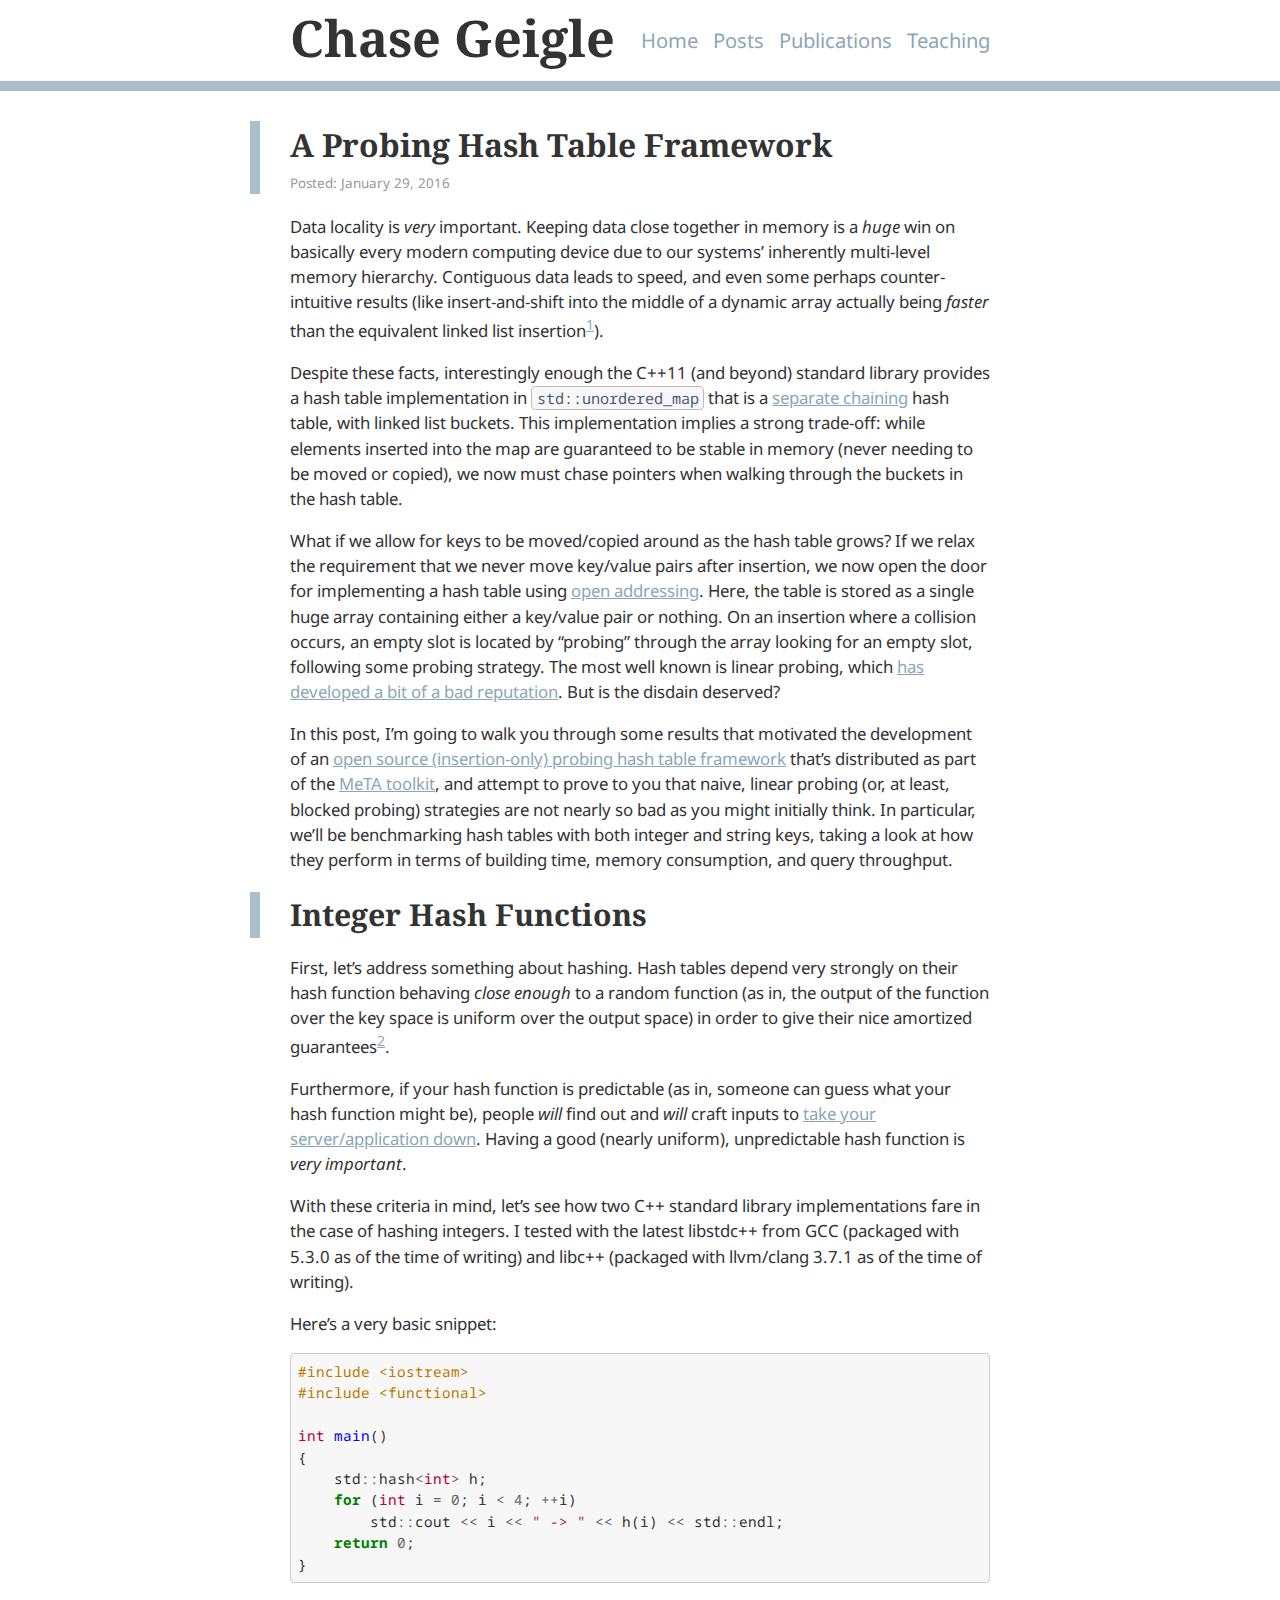
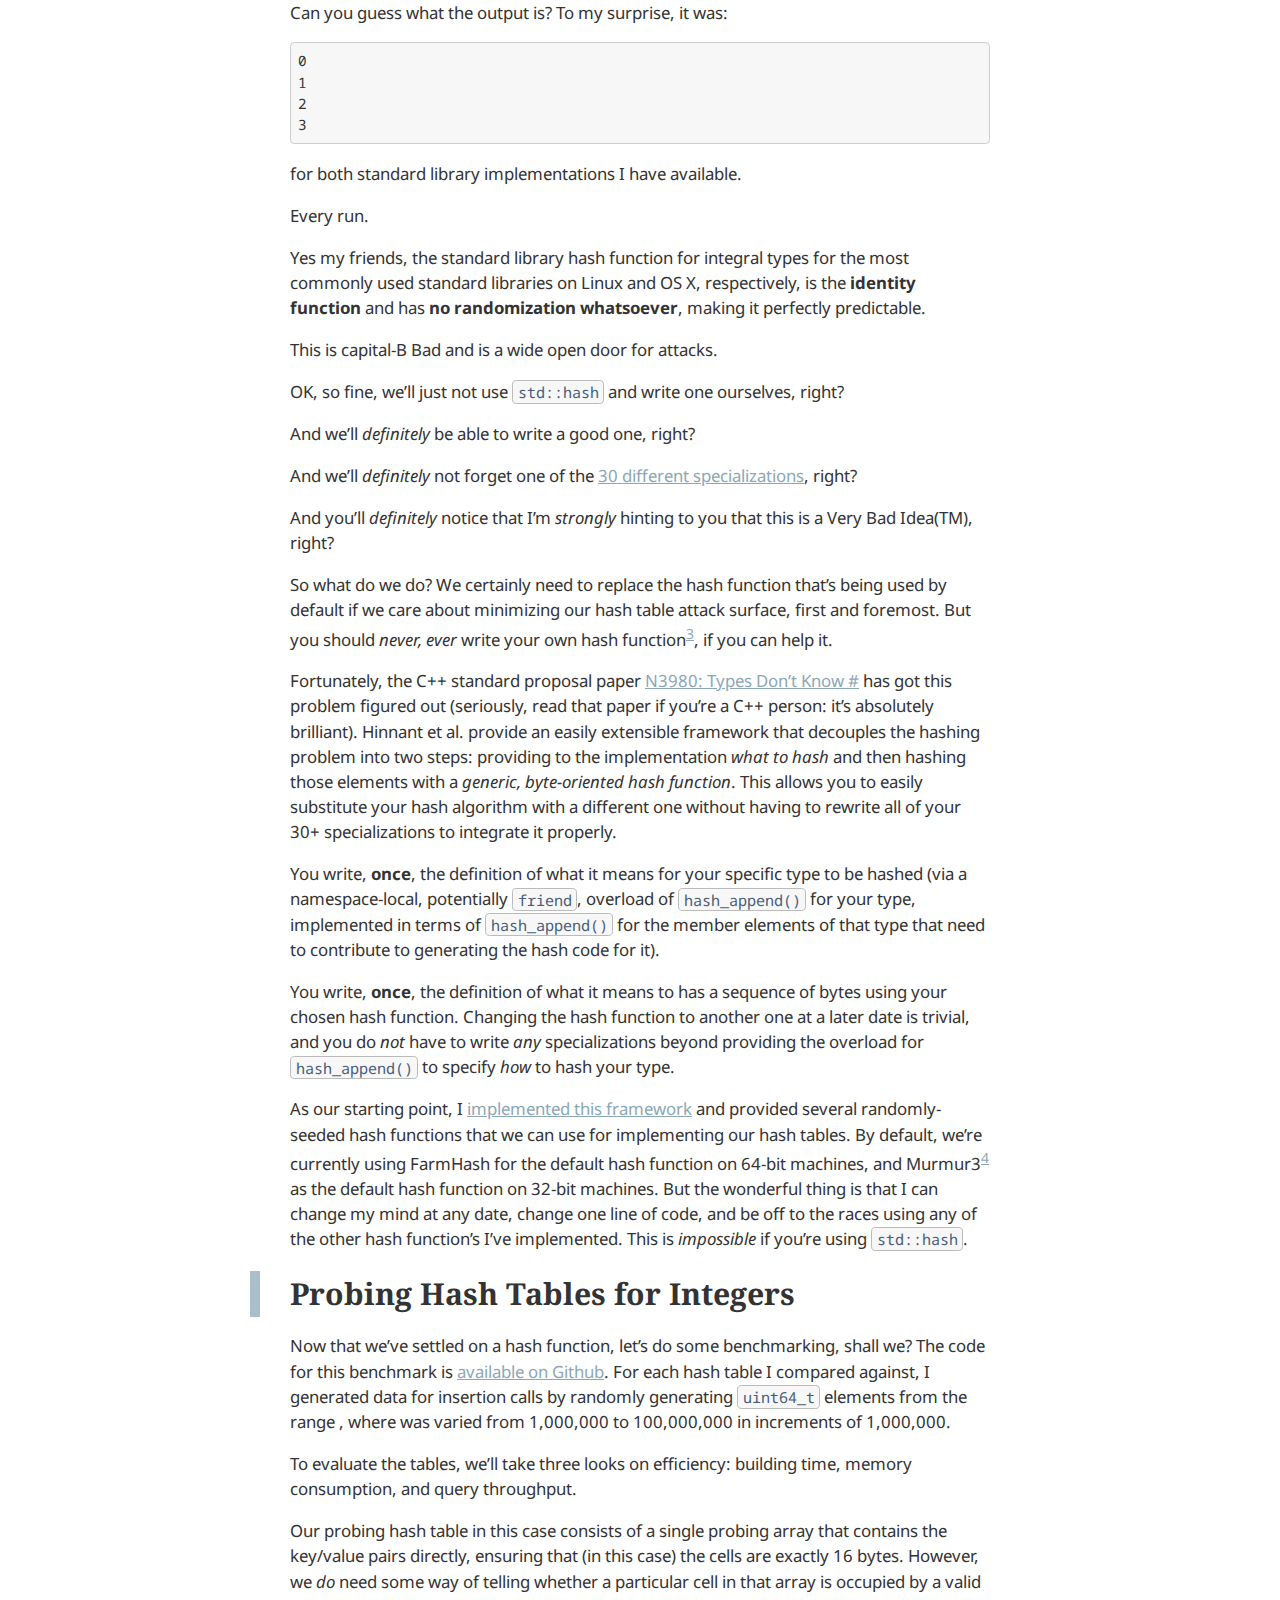
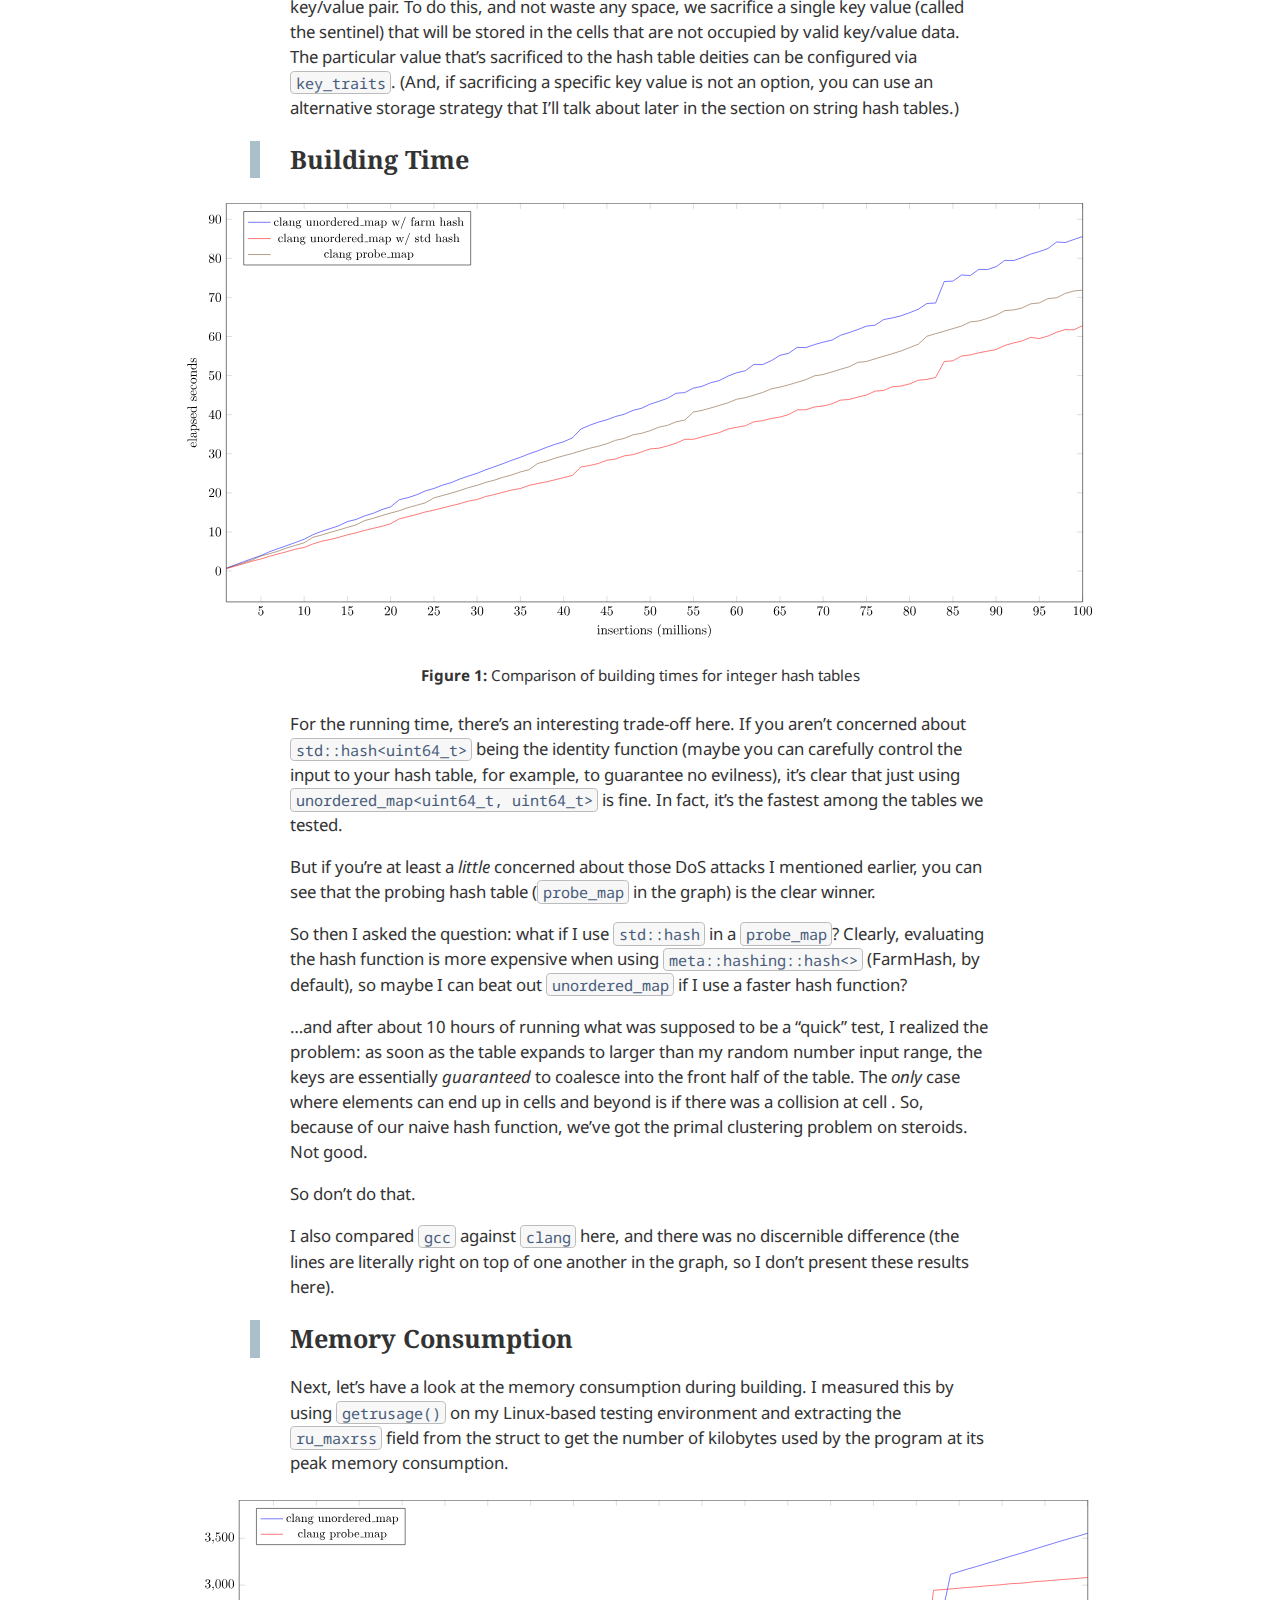
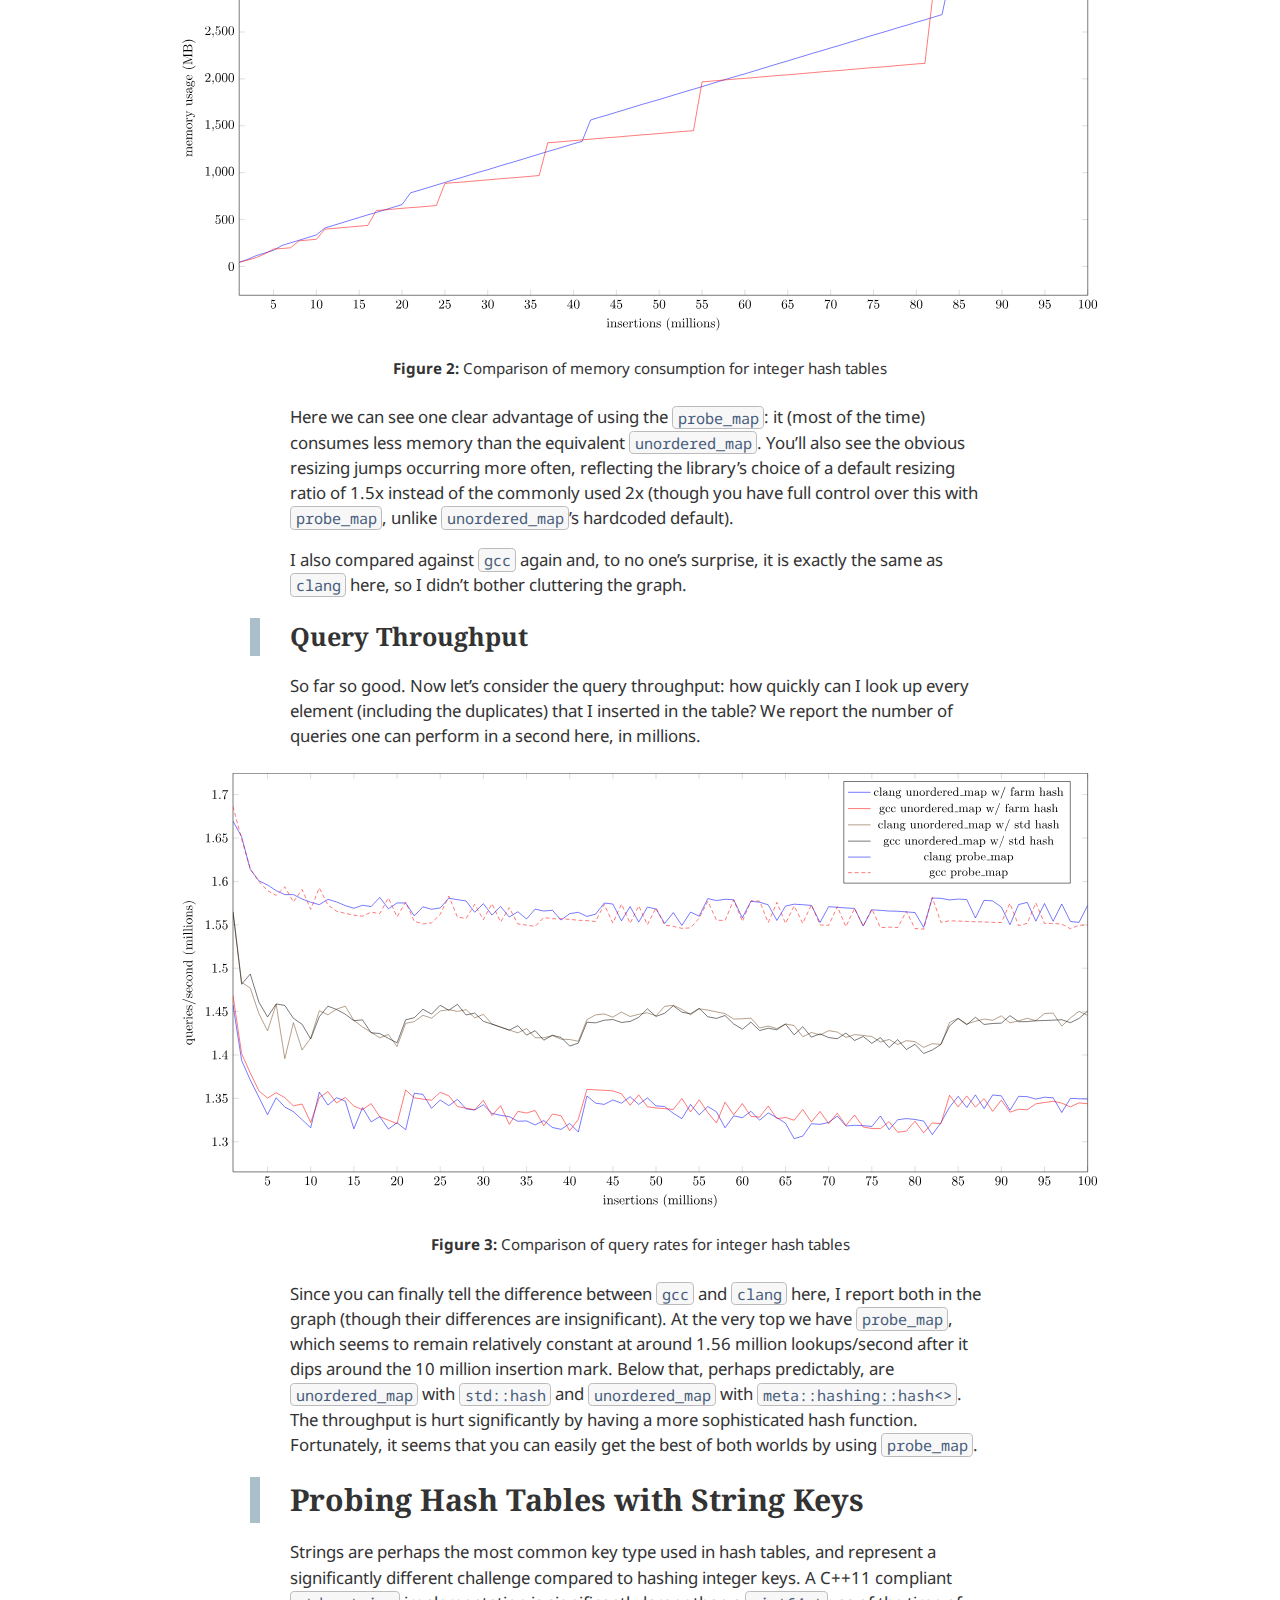
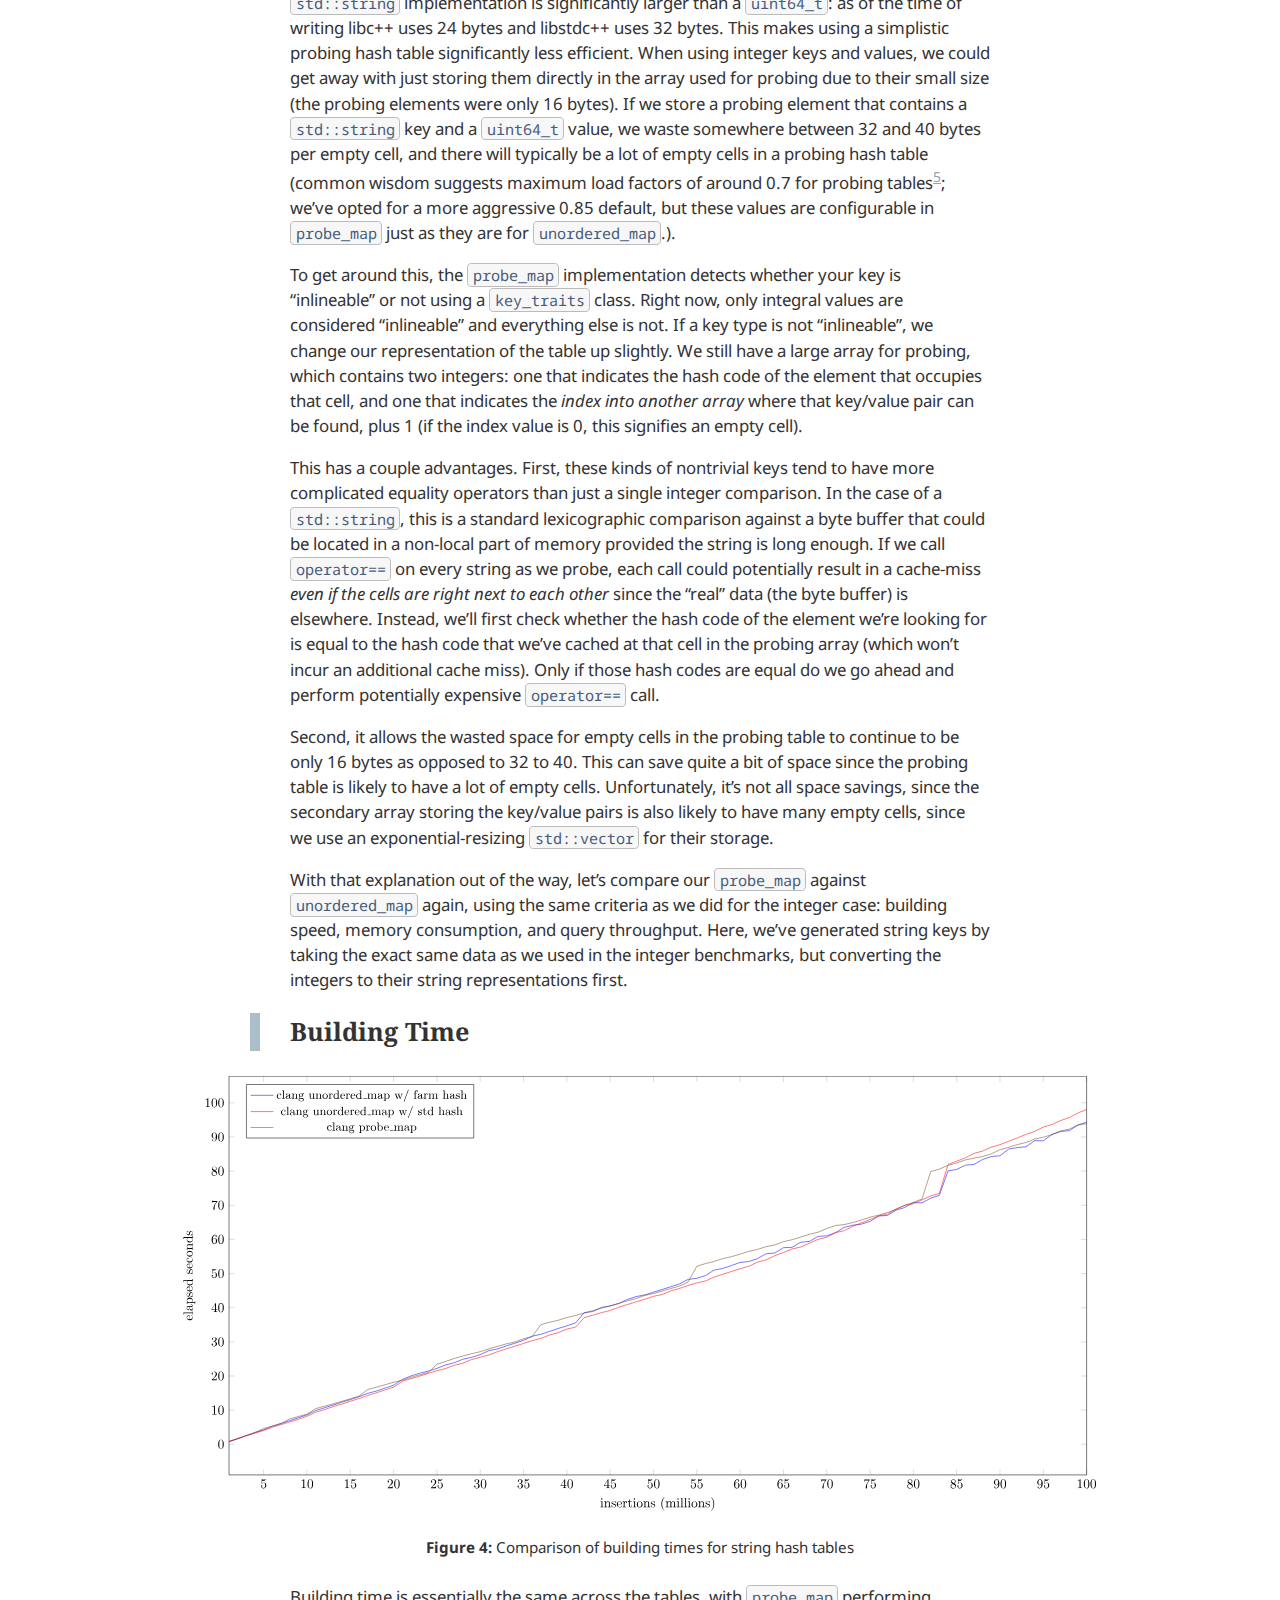
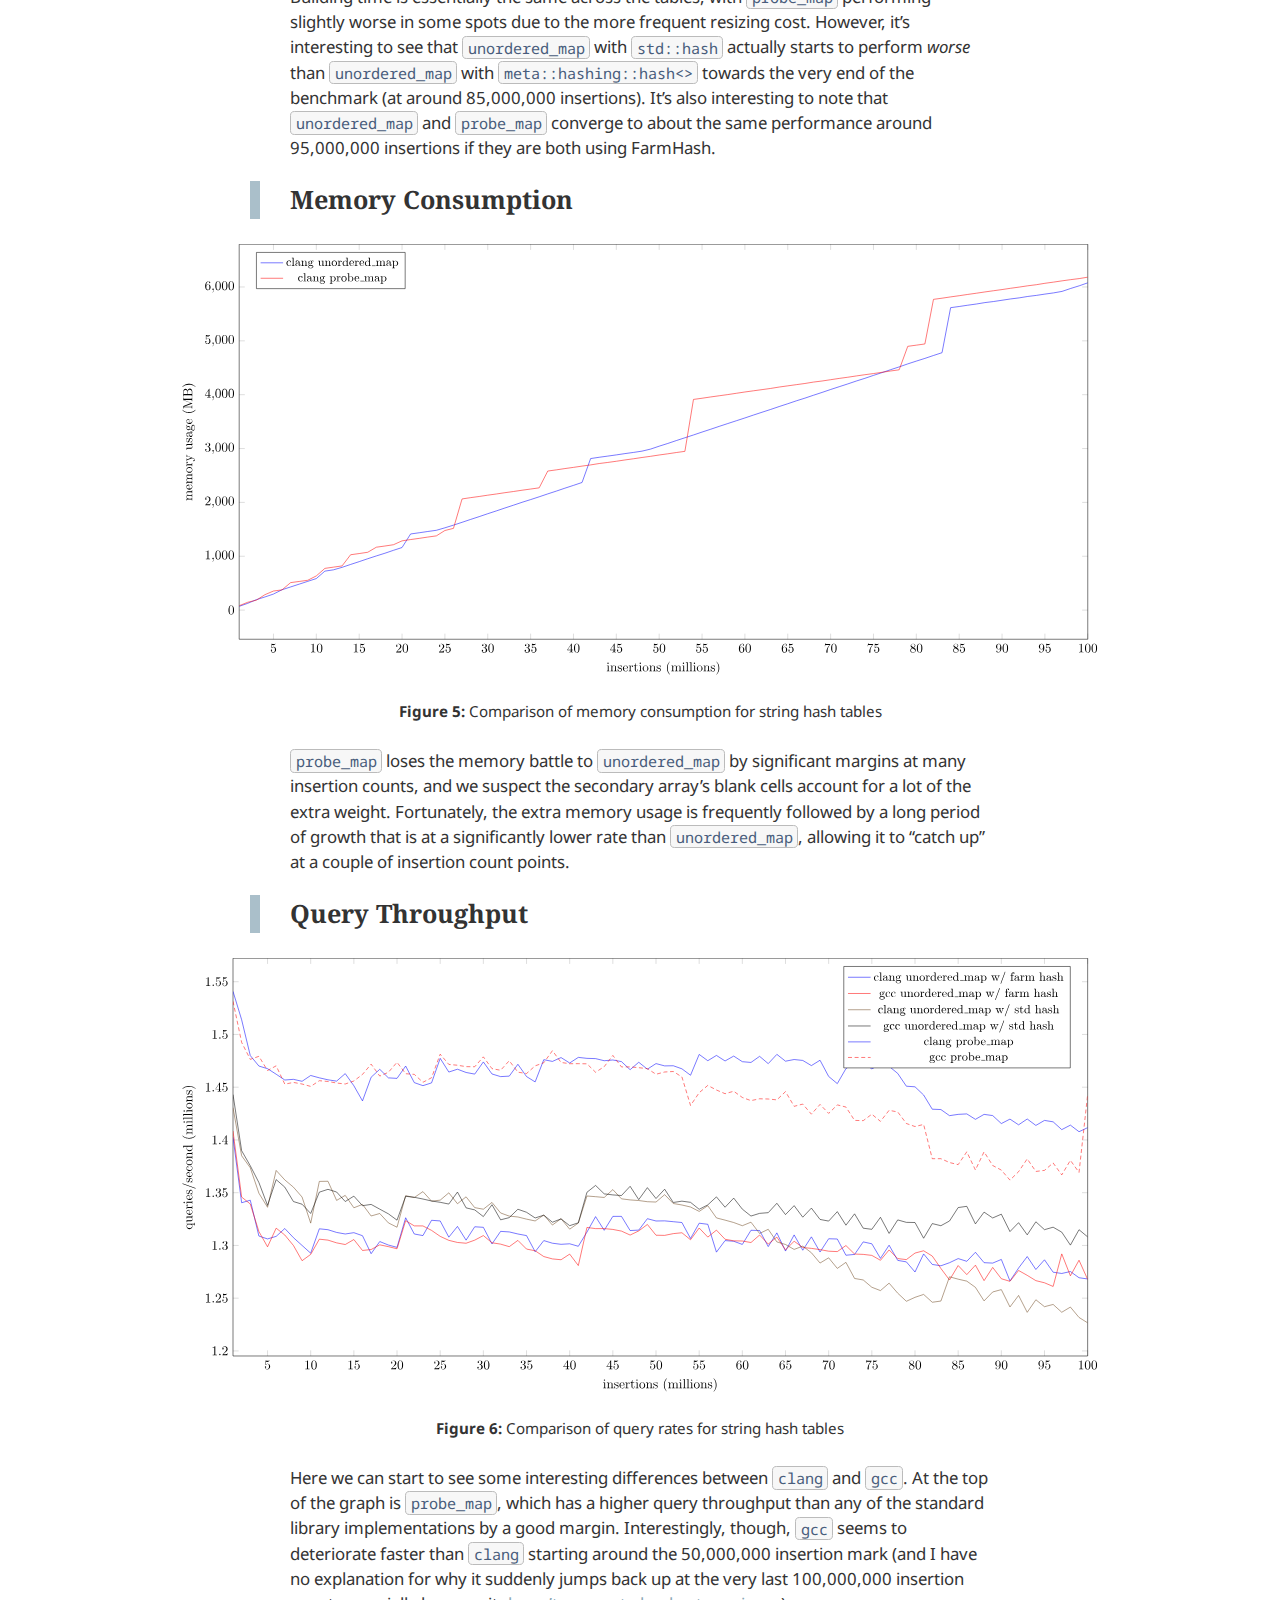
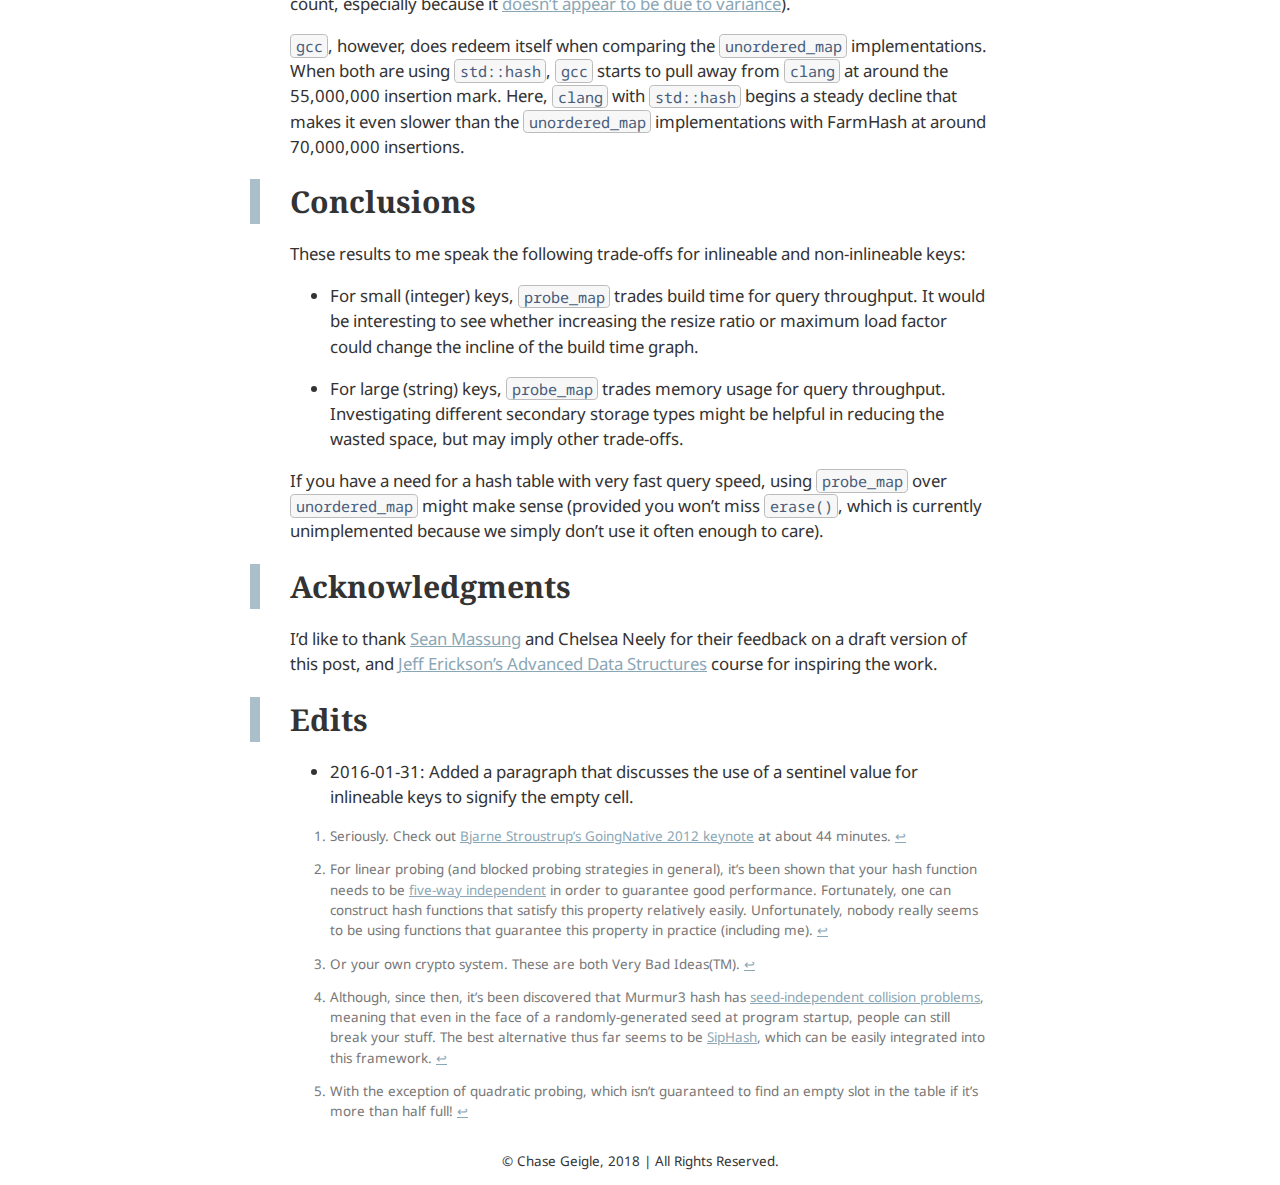
<file: blog/2016/01/29/a-probing-hash-table-framework/index.html>
<!DOCTYPE html>
<html>

      <head>
        <meta charset="utf-8" />
        <title>A Probing Hash Table Framework</title>
        <meta name="viewport" content="width=device-width" />
        <meta name="description" content="The musings of a Computer Scientist/Educator." />
        <meta name="google-site-verification" content="ckgPQRibJDBrsZ2KA7xGX86wNslk85Br9wqQlS3NzeY" />
        <link rel="canonical" href="https://skystrife.github.io/blog/2016/01/29/a-probing-hash-table-framework//" />
        <link rel="stylesheet" href="/css/main.css" />
    </head>


  <body>

        <!--[if lt IE 9]>
    <script src="http://css3-mediaqueries-js.googlecode.com/svn/trunk/css3-mediaqueries.js"></script>
    <![endif]-->
    <script type="text/x-mathjax-config">
      MathJax.Hub.Config({tex2jax: {inlineMath: [['$','$'], ['\\(','\\)']],
                         displayMath: [['\\[','\\]'], ['$$','$$']]}});
    </script>
    <script type="text/javascript"
      src="//cdn.mathjax.org/mathjax/latest/MathJax.js?config=TeX-AMS-MML_HTMLorMML">
    </script>
    <div id="main">
      <header>
        <div>
          <div class="container">
            <h1>Chase Geigle</h1>
            <nav class="topnav">
              <ul class="navigation">
                <li><a href="/">Home</a></li>
                <li><a href="/posts/">Posts</a></li>
                <li><a href="/publications/">Publications</a></li>
                <li><a href="/teaching/">Teaching</a></li>
              </ul>
            </nav>
          </div>
        </div>
      </header>


    <section class="content">
      
<div class="title">
  <h1>A Probing Hash Table Framework</h1>
  
  <span class="date">Posted: January 29, 2016</span>
  
</div>

<article>
  <p>Data locality is <em>very</em> important. Keeping data close together in memory is
a <em>huge</em> win on basically every modern computing device due to our systems’
inherently multi-level memory hierarchy. Contiguous data leads to speed,
and even some perhaps counter-intuitive results (like insert-and-shift into
the middle of a dynamic array actually being <em>faster</em> than the equivalent
linked list insertion<sup id="fnref:bjarne-vector"><a href="#fn:bjarne-vector" class="footnote">1</a></sup>).</p>

<p>Despite these facts, interestingly enough the C++11 (and beyond) standard
library provides a hash table implementation in <code class="highlighter-rouge">std::unordered_map</code> that
is a <a href="https://en.wikipedia.org/wiki/Hash_table#Separate_chaining">separate chaining</a> hash table, with linked list buckets. This
implementation implies a strong trade-off: while elements inserted into the
map are guaranteed to be stable in memory (never needing to be moved or
copied), we now must chase pointers when walking through the buckets in the
hash table.</p>

<p>What if we allow for keys to be moved/copied around as the hash table
grows? If we relax the requirement that we never move key/value pairs after
insertion, we now open the door for implementing a hash table using <a href="https://en.wikipedia.org/wiki/Hash_table#Open_addressing">open
addressing</a>. Here, the table is stored as a single huge array
containing either a key/value pair or nothing. On an insertion where a
collision occurs, an empty slot is located by “probing” through the array
looking for an empty slot, following some probing strategy. The most well
known is linear probing, which <a href="https://en.wikipedia.org/wiki/Primary_clustering">has developed a bit of a bad
reputation</a>. But is the disdain deserved?</p>

<p>In this post, I’m going to walk you through some results that motivated the
development of an <a href="https://github.com/meta-toolkit/meta/tree/master/include/meta/hashing">open source (insertion-only) probing hash table
framework</a> that’s distributed as part of the <a href="https://meta-toolkit.org">MeTA
toolkit</a>, and attempt to prove to you that naive, linear probing (or,
at least, blocked probing) strategies are not nearly so bad as you might
initially think. In particular, we’ll be benchmarking hash tables with both
integer and string keys, taking a look at how they perform in terms of
building time, memory consumption, and query throughput.</p>

<h1 id="integer-hash-functions">Integer Hash Functions</h1>
<p>First, let’s address something about hashing. Hash tables depend very
strongly on their hash function behaving <em>close enough</em> to a random
function (as in, the output of the function over the key space is uniform
over the output space) in order to give their nice <script type="math/tex">O(1)</script> amortized
guarantees<sup id="fnref:lp-independence"><a href="#fn:lp-independence" class="footnote">2</a></sup>.</p>

<p>Furthermore, if your hash function is predictable (as in, someone can guess
what your hash function might be), people <em>will</em> find out and <em>will</em> craft
inputs to <a href="http://static.usenix.org/event/sec03/tech/full_papers/crosby/crosby_html/">take your server/application down</a>. Having a good
(nearly uniform), unpredictable hash function is <em>very important</em>.</p>

<p>With these criteria in mind, let’s see how two C++ standard library
implementations fare in the case of hashing integers. I tested with the
latest libstdc++ from GCC (packaged with 5.3.0 as of the time of writing)
and libc++ (packaged with llvm/clang 3.7.1 as of the time of writing).</p>

<p>Here’s a very basic snippet:</p>

<figure class="highlight"><pre><code class="language-cpp" data-lang="cpp"><span class="cp">#include &lt;iostream&gt;
#include &lt;functional&gt;
</span>
<span class="kt">int</span> <span class="nf">main</span><span class="p">()</span>
<span class="p">{</span>
    <span class="n">std</span><span class="o">::</span><span class="n">hash</span><span class="o">&lt;</span><span class="kt">int</span><span class="o">&gt;</span> <span class="n">h</span><span class="p">;</span>
    <span class="k">for</span> <span class="p">(</span><span class="kt">int</span> <span class="n">i</span> <span class="o">=</span> <span class="mi">0</span><span class="p">;</span> <span class="n">i</span> <span class="o">&lt;</span> <span class="mi">4</span><span class="p">;</span> <span class="o">++</span><span class="n">i</span><span class="p">)</span>
        <span class="n">std</span><span class="o">::</span><span class="n">cout</span> <span class="o">&lt;&lt;</span> <span class="n">i</span> <span class="o">&lt;&lt;</span> <span class="s">" -&gt; "</span> <span class="o">&lt;&lt;</span> <span class="n">h</span><span class="p">(</span><span class="n">i</span><span class="p">)</span> <span class="o">&lt;&lt;</span> <span class="n">std</span><span class="o">::</span><span class="n">endl</span><span class="p">;</span>
    <span class="k">return</span> <span class="mi">0</span><span class="p">;</span>
<span class="p">}</span></code></pre></figure>

<p>Can you guess what the output is? To my surprise, it was:</p>

<div class="highlighter-rouge"><pre class="highlight"><code>0
1
2
3
</code></pre>
</div>

<p>for both standard library implementations I have available.</p>

<p>Every run.</p>

<p>Yes my friends, the standard library hash function for integral types for
the most commonly used standard libraries on Linux and OS X, respectively,
is the <strong>identity function</strong> and has <strong>no randomization whatsoever</strong>,
making it perfectly predictable.</p>

<p>This is capital-B Bad and is a wide open door for attacks.</p>

<p>OK, so fine, we’ll just not use <code class="highlighter-rouge">std::hash</code> and write one ourselves, right?</p>

<p>And we’ll <em>definitely</em> be able to write a good one, right?</p>

<p>And we’ll <em>definitely</em> not forget one of the <a href="http://en.cppreference.com/w/cpp/utility/hash">30 different
specializations</a>, right?</p>

<p>And you’ll <em>definitely</em> notice that I’m <em>strongly</em> hinting to you that this
is a Very Bad Idea(TM), right?</p>

<p>So what do we do? We certainly need to replace the hash function that’s
being used by default if we care about minimizing our hash table attack
surface, first and foremost. But you should <em>never, ever</em> write your own
hash function<sup id="fnref:no-crypto"><a href="#fn:no-crypto" class="footnote">3</a></sup>, if you can help it.</p>

<p>Fortunately, the C++ standard proposal paper <a href="https://isocpp.org/files/papers/n3980.html">N3980: Types Don’t Know
#</a> has got this problem figured out (seriously, read that paper if
you’re a C++ person: it’s absolutely brilliant). Hinnant et al. provide an
easily extensible framework that decouples the hashing problem into two
steps: providing to the implementation <em>what to hash</em> and then hashing
those elements with a <em>generic, byte-oriented hash function</em>. This allows
you to easily substitute your hash algorithm with a different one without
having to rewrite all of your 30+ specializations to integrate it properly.</p>

<p>You write, <strong>once</strong>, the definition of what it means for your specific type
to be hashed (via a namespace-local, potentially <code class="highlighter-rouge">friend</code>, overload of
<code class="highlighter-rouge">hash_append()</code> for your type, implemented in terms of <code class="highlighter-rouge">hash_append()</code> for
the member elements of that type that need to contribute to generating the
hash code for it).</p>

<p>You write, <strong>once</strong>, the definition of what it means to has a sequence of
bytes using your chosen hash function.  Changing the hash function to
another one at a later date is trivial, and you do <em>not</em> have to write
<em>any</em> specializations beyond providing the overload for <code class="highlighter-rouge">hash_append()</code> to
specify <em>how</em> to hash your type.</p>

<p>As our starting point, I <a href="https://github.com/meta-toolkit/meta/blob/master/include/meta/hashing/hash.h">implemented this framework</a> and provided
several randomly-seeded hash functions that we can use for implementing our
hash tables. By default, we’re currently using FarmHash for the default
hash function on 64-bit machines, and Murmur3<sup id="fnref:murmur-bad"><a href="#fn:murmur-bad" class="footnote">4</a></sup> as the default
hash function on 32-bit machines. But the wonderful thing is that I can
change my mind at any date, change one line of code, and be off to the
races using any of the other hash function’s I’ve implemented. This is
<em>impossible</em> if you’re using <code class="highlighter-rouge">std::hash</code>.</p>

<h1 id="probing-hash-tables-for-integers">Probing Hash Tables for Integers</h1>

<p>Now that we’ve settled on a hash function, let’s do some benchmarking,
shall we? The code for this benchmark is <a href="https://github.com/skystrife/hash-bench">available on Github</a>.
For each hash table I compared against, I generated data for insertion
calls by randomly generating <code class="highlighter-rouge">uint64_t</code> elements from the range <script type="math/tex">[0, n)</script>,
where <script type="math/tex">n</script> was varied from 1,000,000 to 100,000,000 in increments of
1,000,000.</p>

<p>To evaluate the tables, we’ll take three looks on efficiency: building
time, memory consumption, and query throughput.</p>

<p>Our probing hash table in this case consists of a single probing array that
contains the key/value pairs directly, ensuring that (in this case) the
cells are exactly 16 bytes. However, we <em>do</em> need some way of telling
whether a particular cell in that array is occupied by a valid key/value
pair. To do this, and not waste any space, we sacrifice a single key value
(called the sentinel) that will be stored in the cells that are not
occupied by valid key/value data. The particular value that’s sacrificed to
the hash table deities can be configured via <code class="highlighter-rouge">key_traits</code>. (And, if
sacrificing a specific key value is not an option, you can use an
alternative storage strategy that I’ll talk about later in the section on
string hash tables.)</p>

<h2 id="building-time">Building Time</h2>

<figure><a href="/files/map-comparison/integer-building-time.svg"><img src="/files/map-comparison/integer-building-time.svg" /></a><figcaption><p><strong>Figure 1:</strong> Comparison of building times for integer hash tables</p>
</figcaption></figure>

<p>For the running time, there’s an interesting trade-off here. If you aren’t
concerned about <code class="highlighter-rouge">std::hash&lt;uint64_t&gt;</code> being the identity function (maybe
you can carefully control the input to your hash table, for example, to
guarantee no evilness), it’s clear that just using <code class="highlighter-rouge">unordered_map&lt;uint64_t,
uint64_t&gt;</code> is fine. In fact, it’s the fastest among the tables we tested.</p>

<p>But if you’re at least a <em>little</em> concerned about those DoS attacks I
mentioned earlier, you can see that the probing hash table (<code class="highlighter-rouge">probe_map</code> in
the graph) is the clear winner.</p>

<p>So then I asked the question: what if I use <code class="highlighter-rouge">std::hash</code> in a <code class="highlighter-rouge">probe_map</code>?
Clearly, evaluating the hash function is more expensive when using
<code class="highlighter-rouge">meta::hashing::hash&lt;&gt;</code> (FarmHash, by default), so maybe I can beat out
<code class="highlighter-rouge">unordered_map</code> if I use a faster hash function?</p>

<p>…and after about 10 hours of running what was supposed to be a “quick”
test, I realized the problem: as soon as the table expands to larger than
my random number input range, the keys are essentially <em>guaranteed</em> to
coalesce into the front half of the table. The <em>only</em> case where elements
can end up in cells <script type="math/tex">n</script> and beyond is if there was a collision at cell
<script type="math/tex">n - 1</script>. So, because of our naive hash function, we’ve got the primal
clustering problem on steroids. Not good.</p>

<p>So don’t do that.</p>

<p>I also compared <code class="highlighter-rouge">gcc</code> against <code class="highlighter-rouge">clang</code> here, and there was no discernible
difference (the lines are literally right on top of one another in the
graph, so I don’t present these results here).</p>

<h2 id="memory-consumption">Memory Consumption</h2>

<p>Next, let’s have a look at the memory consumption during building. I
measured this by using <code class="highlighter-rouge">getrusage()</code> on my Linux-based testing environment
and extracting the <code class="highlighter-rouge">ru_maxrss</code> field from the struct to get the number of
kilobytes used by the program at its peak memory consumption.</p>

<figure><a href="/files/map-comparison/integer-building-ram.svg"><img src="/files/map-comparison/integer-building-ram.svg" /></a><figcaption><p><strong>Figure 2:</strong> Comparison of memory consumption for integer hash tables</p>
</figcaption></figure>

<p>Here we can see one clear advantage of using the <code class="highlighter-rouge">probe_map</code>: it (most of
the time) consumes less memory than the equivalent <code class="highlighter-rouge">unordered_map</code>. You’ll
also see the obvious resizing jumps occurring more often, reflecting the
library’s choice of a default resizing ratio of 1.5x instead of the
commonly used 2x (though you have full control over this with <code class="highlighter-rouge">probe_map</code>,
unlike <code class="highlighter-rouge">unordered_map</code>’s hardcoded default).</p>

<p>I also compared against <code class="highlighter-rouge">gcc</code> again and, to no one’s surprise, it is
exactly the same as <code class="highlighter-rouge">clang</code> here, so I didn’t bother cluttering the graph.</p>

<h2 id="query-throughput">Query Throughput</h2>

<p>So far so good. Now let’s consider the query throughput: how quickly can I
look up every element (including the duplicates) that I inserted in the
table? We report the number of queries one can perform in a second here, in
millions.</p>

<figure><a href="/files/map-comparison/integer-query-rates.svg"><img src="/files/map-comparison/integer-query-rates.svg" /></a><figcaption><p><strong>Figure 3:</strong> Comparison of query rates for integer hash tables</p>
</figcaption></figure>

<p>Since you can finally tell the difference between <code class="highlighter-rouge">gcc</code> and <code class="highlighter-rouge">clang</code> here, I
report both in the graph (though their differences are insignificant). At
the very top we have <code class="highlighter-rouge">probe_map</code>, which seems to remain relatively constant
at around 1.56 million lookups/second after it dips around the 10 million
insertion mark. Below that, perhaps predictably, are <code class="highlighter-rouge">unordered_map</code> with
<code class="highlighter-rouge">std::hash</code> and <code class="highlighter-rouge">unordered_map</code> with <code class="highlighter-rouge">meta::hashing::hash&lt;&gt;</code>. The
throughput is hurt significantly by having a more sophisticated hash
function. Fortunately, it seems that you can easily get the best of both
worlds by using <code class="highlighter-rouge">probe_map</code>.</p>

<h1 id="probing-hash-tables-with-string-keys">Probing Hash Tables with String Keys</h1>

<p>Strings are perhaps the most common key type used in hash tables, and
represent a significantly different challenge compared to hashing integer
keys. A C++11 compliant <code class="highlighter-rouge">std::string</code> implementation is significantly
larger than a <code class="highlighter-rouge">uint64_t</code>: as of the time of writing libc++ uses 24 bytes
and libstdc++ uses 32 bytes. This makes using a simplistic probing hash
table significantly less efficient. When using integer keys and values, we
could get away with just storing them directly in the array used for
probing due to their small size (the probing elements were only 16 bytes).
If we store a probing element that contains a <code class="highlighter-rouge">std::string</code> key and a
<code class="highlighter-rouge">uint64_t</code> value, we waste somewhere between 32 and 40 bytes per empty
cell, and there will typically be a lot of empty cells in a probing hash
table (common wisdom suggests maximum load factors of around 0.7 for
probing tables<sup id="fnref:quad-probe"><a href="#fn:quad-probe" class="footnote">5</a></sup>; we’ve opted for a more aggressive 0.85
default, but these values are configurable in <code class="highlighter-rouge">probe_map</code> just as they are
for <code class="highlighter-rouge">unordered_map</code>.).</p>

<p>To get around this, the <code class="highlighter-rouge">probe_map</code> implementation detects whether your key
is “inlineable” or not using a <code class="highlighter-rouge">key_traits</code> class. Right now, only integral
values are considered “inlineable” and everything else is not. If a key
type is not “inlineable”, we change our representation of the table up
slightly. We still have a large array for probing, which contains two
integers: one that indicates the hash code of the element that occupies
that cell, and one that indicates the <em>index into another array</em> where that
key/value pair can be found, plus 1 (if the index value is 0, this
signifies an empty cell).</p>

<p>This has a couple advantages. First, these kinds of nontrivial keys tend to
have more complicated equality operators than just a single integer
comparison. In the case of a <code class="highlighter-rouge">std::string</code>, this is a standard
lexicographic comparison against a byte buffer that could be located in a
non-local part of memory provided the string is long enough. If we call
<code class="highlighter-rouge">operator==</code> on every string as we probe, each call could potentially
result in a cache-miss <em>even if the cells are right next to each other</em>
since the “real” data (the byte buffer) is elsewhere. Instead, we’ll first
check whether the hash code of the element we’re looking for is equal to
the hash code that we’ve cached at that cell in the probing array (which
won’t incur an additional cache miss). Only if those hash codes are equal
do we go ahead and perform potentially expensive <code class="highlighter-rouge">operator==</code> call.</p>

<p>Second, it allows the wasted space for empty cells in the probing table to
continue to be only 16 bytes as opposed to 32 to 40. This can save quite a
bit of space since the probing table is likely to have a lot of empty
cells. Unfortunately, it’s not all space savings, since the secondary array
storing the key/value pairs is also likely to have many empty cells, since
we use an exponential-resizing <code class="highlighter-rouge">std::vector</code> for their storage.</p>

<p>With that explanation out of the way, let’s compare our <code class="highlighter-rouge">probe_map</code> against
<code class="highlighter-rouge">unordered_map</code> again, using the same criteria as we did for the integer
case: building speed, memory consumption, and query throughput. Here, we’ve
generated string keys by taking the exact same data as we used in the
integer benchmarks, but converting the integers to their string
representations first.</p>

<h2 id="building-time-1">Building Time</h2>

<figure><a href="/files/map-comparison/string-building-time.svg"><img src="/files/map-comparison/string-building-time.svg" /></a><figcaption><p><strong>Figure 4:</strong> Comparison of building times for string hash tables</p>
</figcaption></figure>

<p>Building time is essentially the same across the tables, with <code class="highlighter-rouge">probe_map</code>
performing slightly worse in some spots due to the more frequent resizing
cost. However, it’s interesting to see that <code class="highlighter-rouge">unordered_map</code> with
<code class="highlighter-rouge">std::hash</code> actually starts to perform <em>worse</em> than <code class="highlighter-rouge">unordered_map</code> with
<code class="highlighter-rouge">meta::hashing::hash&lt;&gt;</code> towards the very end of the benchmark (at around
85,000,000 insertions). It’s also interesting to note that <code class="highlighter-rouge">unordered_map</code>
and <code class="highlighter-rouge">probe_map</code> converge to about the same performance around 95,000,000
insertions if they are both using FarmHash.</p>

<h2 id="memory-consumption-1">Memory Consumption</h2>

<figure><a href="/files/map-comparison/string-building-ram.svg"><img src="/files/map-comparison/string-building-ram.svg" /></a><figcaption><p><strong>Figure 5:</strong> Comparison of memory consumption for string hash tables</p>
</figcaption></figure>

<p><code class="highlighter-rouge">probe_map</code> loses the memory battle to <code class="highlighter-rouge">unordered_map</code> by significant
margins at many insertion counts, and we suspect the secondary array’s
blank cells account for a lot of the extra weight. Fortunately, the extra
memory usage is frequently followed by a long period of growth that is at a
significantly lower rate than <code class="highlighter-rouge">unordered_map</code>, allowing it to “catch up” at
a couple of insertion count points.</p>

<h2 id="query-throughput-1">Query Throughput</h2>

<figure><a href="/files/map-comparison/string-query-rates.svg"><img src="/files/map-comparison/string-query-rates.svg" /></a><figcaption><p><strong>Figure 6:</strong> Comparison of query rates for string hash tables</p>
</figcaption></figure>

<p>Here we can start to see some interesting differences between <code class="highlighter-rouge">clang</code> and
<code class="highlighter-rouge">gcc</code>. At the top of the graph is <code class="highlighter-rouge">probe_map</code>, which has a higher query
throughput than any of the standard library implementations by a good
margin. Interestingly, though, <code class="highlighter-rouge">gcc</code> seems to deteriorate faster than
<code class="highlighter-rouge">clang</code> starting around the 50,000,000 insertion mark (and I have no
explanation for why it suddenly jumps back up at the very last 100,000,000
insertion count, especially because it <a href="https://github.com/skystrife/hash-bench/blob/master/graphs/gcc/probe-map-strings.tsv">doesn’t appear to be due to
variance</a>).</p>

<p><code class="highlighter-rouge">gcc</code>, however, does redeem itself when comparing the <code class="highlighter-rouge">unordered_map</code>
implementations. When both are using <code class="highlighter-rouge">std::hash</code>, <code class="highlighter-rouge">gcc</code> starts to pull away
from <code class="highlighter-rouge">clang</code> at around the 55,000,000 insertion mark. Here, <code class="highlighter-rouge">clang</code> with
<code class="highlighter-rouge">std::hash</code> begins a steady decline that makes it even slower than the
<code class="highlighter-rouge">unordered_map</code> implementations with FarmHash at around 70,000,000
insertions.</p>

<h1 id="conclusions">Conclusions</h1>

<p>These results to me speak the following trade-offs for inlineable and
non-inlineable keys:</p>

<ul>
  <li>
    <p>For small (integer) keys, <code class="highlighter-rouge">probe_map</code> trades build time for query
  throughput. It would be interesting to see whether increasing the
  resize ratio or maximum load factor could change the incline of the
  build time graph.</p>
  </li>
  <li>
    <p>For large (string) keys, <code class="highlighter-rouge">probe_map</code> trades memory usage for query
  throughput. Investigating different secondary storage types might be
  helpful in reducing the wasted space, but may imply other trade-offs.</p>
  </li>
</ul>

<p>If you have a need for a hash table with very fast query speed, using
<code class="highlighter-rouge">probe_map</code> over <code class="highlighter-rouge">unordered_map</code> might make sense (provided you won’t miss
<code class="highlighter-rouge">erase()</code>, which is currently unimplemented because we simply don’t use it
often enough to care).</p>

<h1 id="acknowledgments">Acknowledgments</h1>

<p>I’d like to thank <a href="http://web.engr.illinois.edu/~massung1/">Sean Massung</a> and Chelsea Neely for their
feedback on a draft version of this post, and <a href="http://jeffe.cs.illinois.edu/teaching/datastructures/">Jeff Erickson’s Advanced
Data Structures</a> course for inspiring the work.</p>

<h1 id="edits">Edits</h1>
<ul>
  <li>2016-01-31: Added a paragraph that discusses the use of a sentinel value
  for inlineable keys to signify the empty cell.</li>
</ul>

<div class="footnotes">
  <ol>
    <li id="fn:bjarne-vector">

      <p>Seriously. Check out <a href="https://channel9.msdn.com/Events/GoingNative/GoingNative-2012/Keynote-Bjarne-Stroustrup-Cpp11-Style">Bjarne Stroustrup’s GoingNative 2012
keynote</a>
at about 44 minutes.&nbsp;<a href="#fnref:bjarne-vector" class="reversefootnote">&#8617;</a></p>
    </li>
    <li id="fn:lp-independence">

      <p>For linear probing (and blocked probing strategies in general), it’s
been shown that your hash function needs to be <a href="http://www.itu.dk/people/pagh/papers/linear-jour.pdf">five-way
independent</a> in order to guarantee good performance.
Fortunately, one can construct hash functions that satisfy this
property relatively easily. Unfortunately, nobody really seems to be
using functions that guarantee this property in practice (including
me).&nbsp;<a href="#fnref:lp-independence" class="reversefootnote">&#8617;</a></p>
    </li>
    <li id="fn:no-crypto">

      <p>Or your own crypto system. These are both Very Bad Ideas(TM).&nbsp;<a href="#fnref:no-crypto" class="reversefootnote">&#8617;</a></p>
    </li>
    <li id="fn:murmur-bad">

      <p>Although, since then, it’s been discovered that Murmur3 hash has
<a href="http://emboss.github.io/blog/2012/12/14/breaking-murmur-hash-flooding-dos-reloaded/">seed-independent collision
problems</a>,
meaning that even in the face of a randomly-generated seed at program
startup, people can still break your stuff. The best alternative thus
far seems to be <a href="https://131002.net/siphash/">SipHash</a>, which can be
easily integrated into this framework.&nbsp;<a href="#fnref:murmur-bad" class="reversefootnote">&#8617;</a></p>
    </li>
    <li id="fn:quad-probe">

      <p>With the exception of quadratic probing, which isn’t guaranteed to find
an empty slot in the table if it’s more than half full!&nbsp;<a href="#fnref:quad-probe" class="reversefootnote">&#8617;</a></p>
    </li>
  </ol>
</div>

</article>



    </section>

          <footer>
        <p>&copy; Chase Geigle, 2018 | All Rights Reserved.</p>
      </footer>
    </div>
  </body>
</html>


  </body>
</html>
</file>
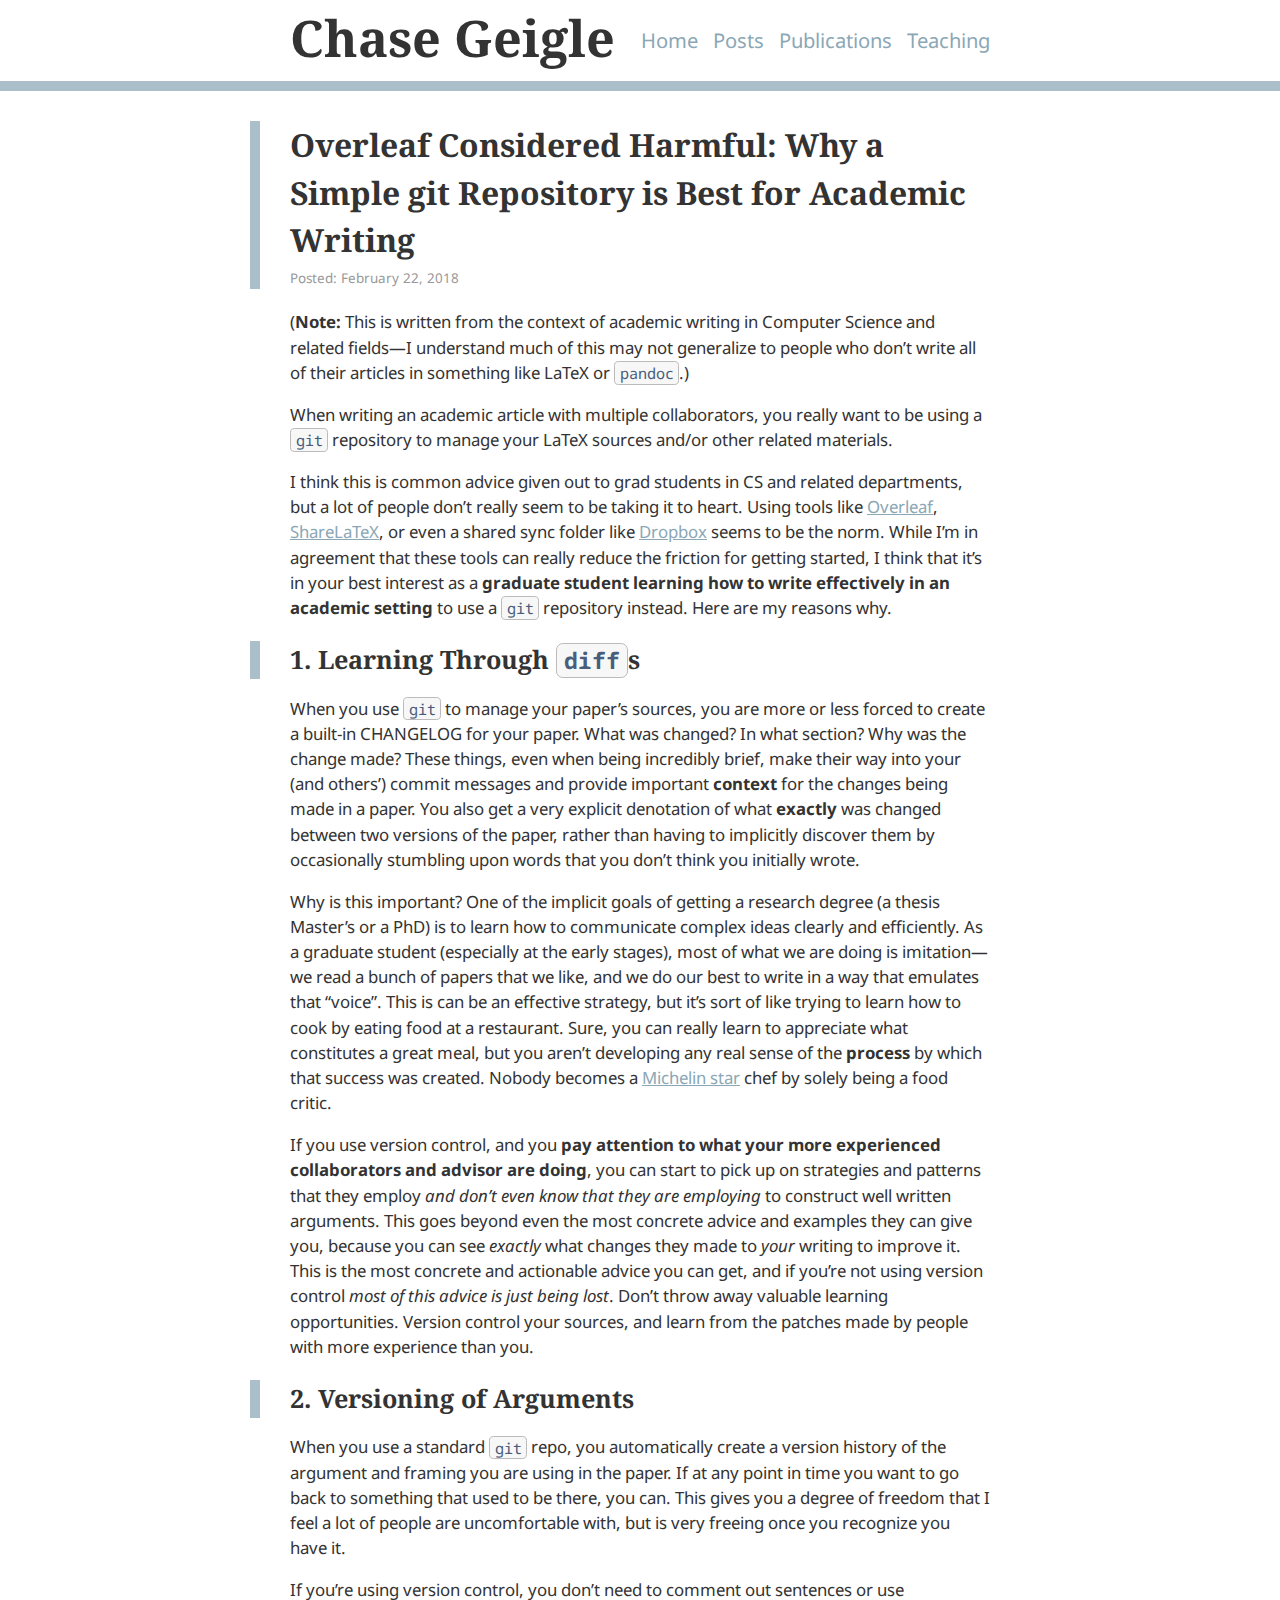
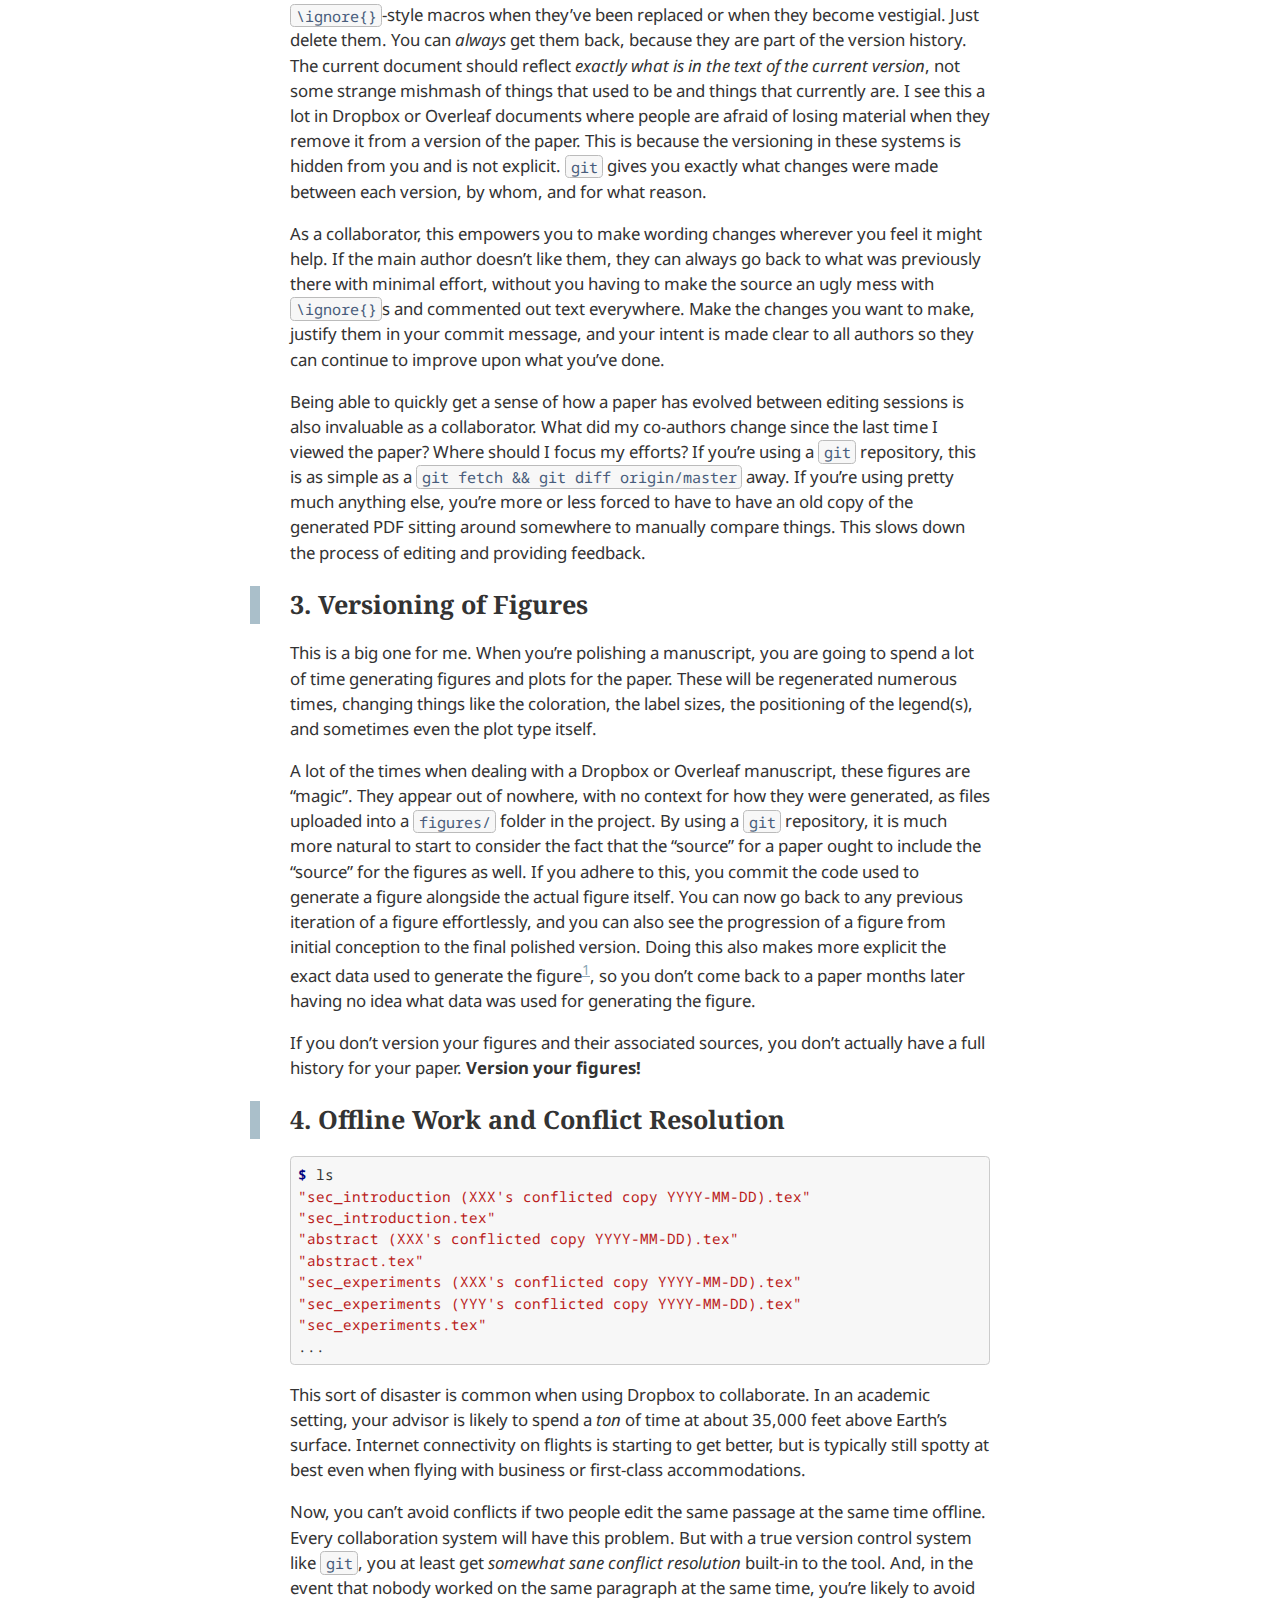
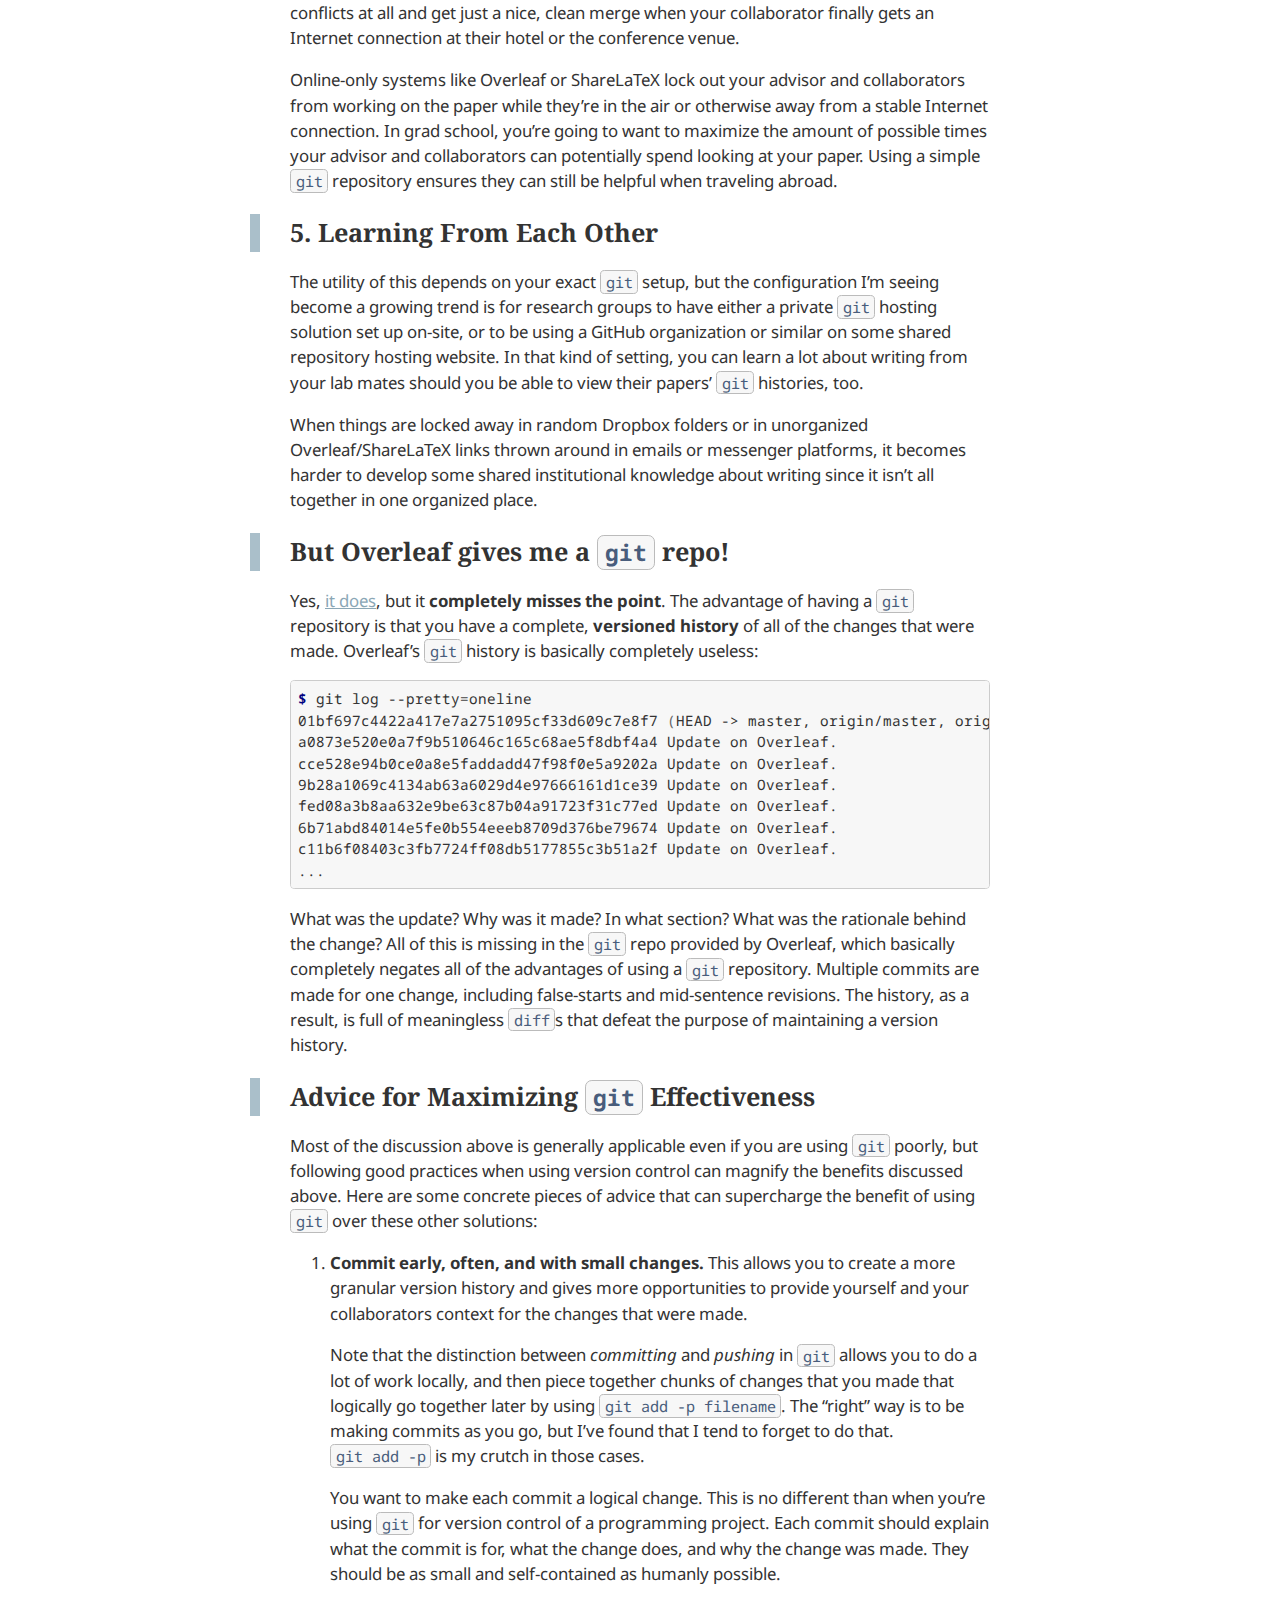
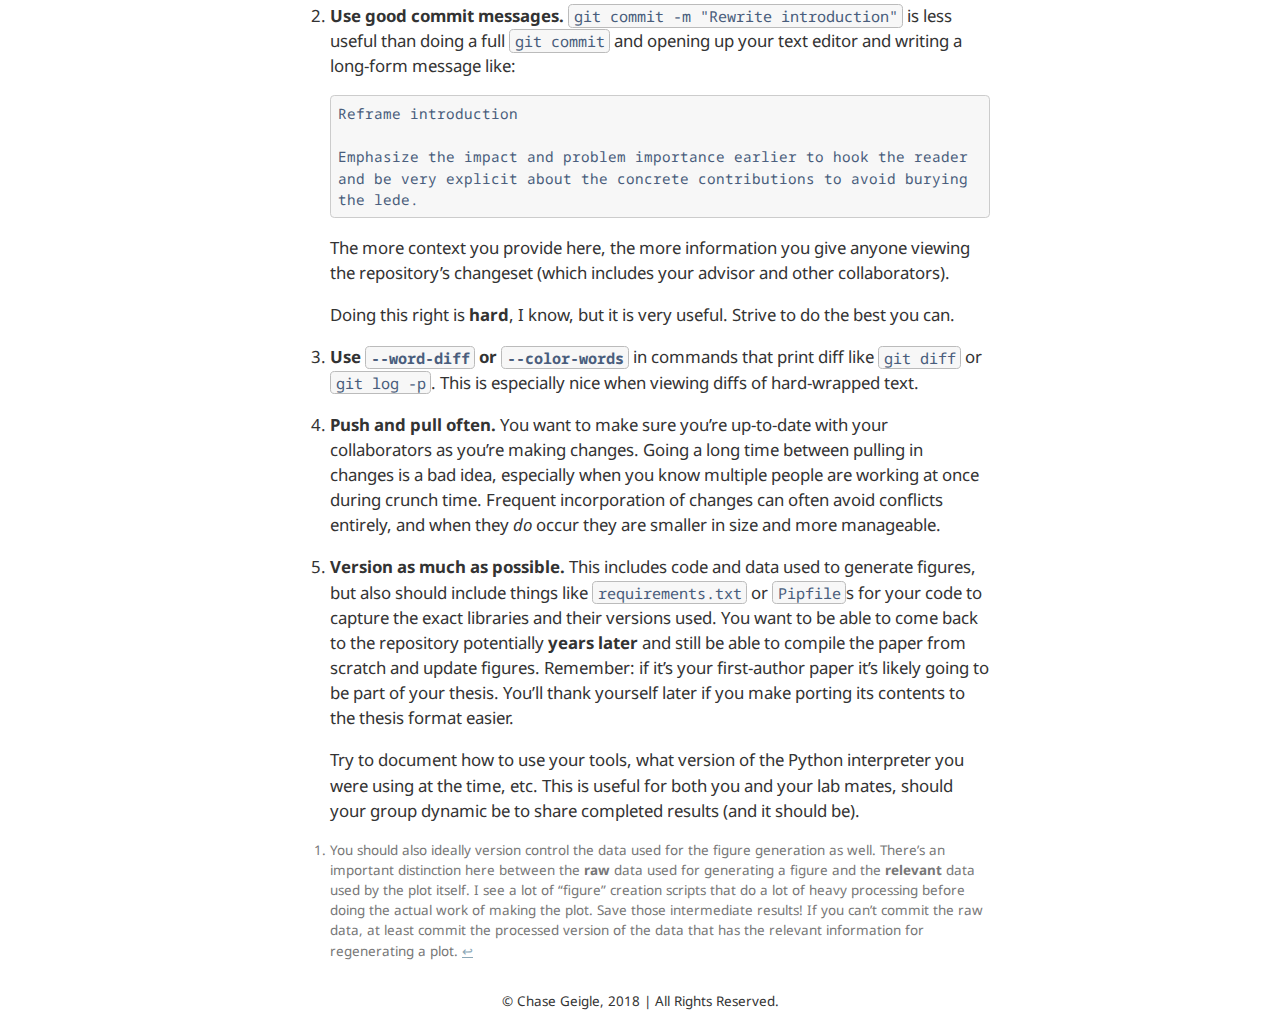
<file: blog/2018/02/22/why-a-simple-git-repository-is-best-for-academic-writing/index.html>
<!DOCTYPE html>
<html>

      <head>
        <meta charset="utf-8" />
        <title>Overleaf Considered Harmful: Why a Simple git Repository is Best for Academic Writing</title>
        <meta name="viewport" content="width=device-width" />
        <meta name="description" content="The musings of a Computer Scientist/Educator." />
        <meta name="google-site-verification" content="ckgPQRibJDBrsZ2KA7xGX86wNslk85Br9wqQlS3NzeY" />
        <link rel="canonical" href="https://skystrife.github.io/blog/2018/02/22/why-a-simple-git-repository-is-best-for-academic-writing//" />
        <link rel="stylesheet" href="/css/main.css" />
    </head>


  <body>

        <!--[if lt IE 9]>
    <script src="http://css3-mediaqueries-js.googlecode.com/svn/trunk/css3-mediaqueries.js"></script>
    <![endif]-->
    <script type="text/x-mathjax-config">
      MathJax.Hub.Config({tex2jax: {inlineMath: [['$','$'], ['\\(','\\)']],
                         displayMath: [['\\[','\\]'], ['$$','$$']]}});
    </script>
    <script type="text/javascript"
      src="//cdn.mathjax.org/mathjax/latest/MathJax.js?config=TeX-AMS-MML_HTMLorMML">
    </script>
    <div id="main">
      <header>
        <div>
          <div class="container">
            <h1>Chase Geigle</h1>
            <nav class="topnav">
              <ul class="navigation">
                <li><a href="/">Home</a></li>
                <li><a href="/posts/">Posts</a></li>
                <li><a href="/publications/">Publications</a></li>
                <li><a href="/teaching/">Teaching</a></li>
              </ul>
            </nav>
          </div>
        </div>
      </header>


    <section class="content">
      
<div class="title">
  <h1>Overleaf Considered Harmful: Why a Simple git Repository is Best for Academic Writing</h1>
  
  <span class="date">Posted: February 22, 2018</span>
  
</div>

<article>
  <p>(<strong>Note:</strong> This is written from the context of academic writing in Computer
Science and related fields—I understand much of this may not generalize
to people who don’t write all of their articles in something like LaTeX or
<code class="highlighter-rouge">pandoc</code>.)</p>

<p>When writing an academic article with multiple collaborators, you really
want to be using a <code class="highlighter-rouge">git</code> repository to manage your LaTeX sources and/or
other related materials.</p>

<p>I think this is common advice given out to grad students
in CS and related departments, but a lot of people don’t really seem to be
taking it to heart. Using tools like <a href="https://www.overleaf.com">Overleaf</a>,
<a href="https://www.sharelatex.com">ShareLaTeX</a>, or even a shared sync folder like
<a href="https://www.dropbox.com">Dropbox</a> seems to be the norm. While I’m in agreement that these
tools can really reduce the friction for getting started, I think that it’s
in your best interest as a <strong>graduate student learning how to write
effectively in an academic setting</strong> to use a <code class="highlighter-rouge">git</code> repository instead.
Here are my reasons why.</p>

<h2 id="1-learning-through-diffs">1. Learning Through <code class="highlighter-rouge">diff</code>s</h2>

<p>When you use <code class="highlighter-rouge">git</code> to manage your paper’s sources, you are more or less
forced to create a built-in CHANGELOG for your paper. What was changed? In
what section? Why was the change made?  These things, even when being
incredibly brief, make their way into your (and others’) commit messages
and provide important <strong>context</strong> for the changes being made in a paper.
You also get a very explicit denotation of what <strong>exactly</strong> was changed
between two versions of the paper, rather than having to implicitly
discover them by occasionally stumbling upon words that you don’t think you
initially wrote.</p>

<p>Why is this important? One of the implicit goals of getting a research
degree (a thesis Master’s or a PhD) is to learn how to communicate
complex ideas clearly and efficiently. As a graduate student (especially at
the early stages), most of what we are doing is imitation—we read a bunch
of papers that we like, and we do our best to write in a way that emulates
that “voice”. This is can be an effective strategy, but it’s sort of like
trying to learn how to cook by eating food at a restaurant. Sure, you can
really learn to appreciate what constitutes a great meal, but you aren’t
developing any real sense of the <strong>process</strong> by which that success was
created. Nobody becomes a <a href="https://en.wikipedia.org/wiki/Michelin_Guide#Stars">Michelin star</a> chef by solely
being a food critic.</p>

<p>If you use version control, and you <strong>pay attention to what your more
experienced collaborators and advisor are doing</strong>, you can start to pick up
on strategies and patterns that they employ <em>and don’t even know that they
are employing</em> to construct well written arguments. This goes beyond even
the most concrete advice and examples they can give you, because you can
see <em>exactly</em> what changes they made to <em>your</em> writing to improve it. This
is the most concrete and actionable advice you can get, and if you’re not
using version control <em>most of this advice is just being lost</em>. Don’t throw
away valuable learning opportunities. Version control your sources, and
learn from the patches made by people with more experience than you.</p>

<h2 id="2-versioning-of-arguments">2. Versioning of Arguments</h2>

<p>When you use a standard <code class="highlighter-rouge">git</code> repo, you automatically create a version
history of the argument and framing you are using in the paper. If at any
point in time you want to go back to something that used to be there, you
can. This gives you a degree of freedom that I feel a lot of people are
uncomfortable with, but is very freeing once you recognize you have it.</p>

<p>If you’re using version control, you don’t need to comment out sentences or
use <code class="highlighter-rouge">\ignore{}</code>-style macros when they’ve been replaced or when they become
vestigial. Just delete them. You can <em>always</em> get them back, because they
are part of the version history. The current document should reflect
<em>exactly what is in the text of the current version</em>, not some strange
mishmash of things that used to be and things that currently are. I see
this a lot in Dropbox or Overleaf documents where people are afraid of
losing material when they remove it from a version of the paper. This is
because the versioning in these systems is hidden from you and is not
explicit. <code class="highlighter-rouge">git</code> gives you exactly what changes were made between each
version, by whom, and for what reason.</p>

<p>As a collaborator, this empowers you to make wording changes wherever you
feel it might help. If the main author doesn’t like them, they can always go
back to what was previously there with minimal effort, without you having
to make the source an ugly mess with <code class="highlighter-rouge">\ignore{}</code>s and commented out text
everywhere. Make the changes you want to make, justify them in your commit
message, and your intent is made clear to all authors so they can continue
to improve upon what you’ve done.</p>

<p>Being able to quickly get a sense of how a paper has evolved between
editing sessions is also invaluable as a collaborator. What did my
co-authors change since the last time I viewed the paper? Where should I
focus my efforts? If you’re using a <code class="highlighter-rouge">git</code> repository, this is as simple as
a <code class="highlighter-rouge">git fetch &amp;&amp; git diff origin/master</code> away. If you’re using pretty much
anything else, you’re more or less forced to have to have an old copy of
the generated PDF sitting around somewhere to manually compare things. This
slows down the process of editing and providing feedback.</p>

<h2 id="3-versioning-of-figures">3. Versioning of Figures</h2>

<p>This is a big one for me. When you’re polishing a manuscript, you are going
to spend a lot of time generating figures and plots for the paper. These
will be regenerated numerous times, changing things like the coloration,
the label sizes, the positioning of the legend(s), and sometimes even the
plot type itself.</p>

<p>A lot of the times when dealing with a Dropbox or Overleaf manuscript,
these figures are “magic”. They appear out of nowhere, with no context for
how they were generated, as files uploaded into a <code class="highlighter-rouge">figures/</code> folder in the
project. By using a <code class="highlighter-rouge">git</code> repository, it is much more natural to start to
consider the fact that the “source” for a paper ought to include the
“source” for the figures as well. If you adhere to this, you commit the
code used to generate a figure alongside the actual figure itself. You can
now go back to any previous iteration of a figure effortlessly, and you can
also see the progression of a figure from initial conception to the final
polished version. Doing this also makes more explicit the exact data used
to generate the figure<sup id="fnref:figures-and-data"><a href="#fn:figures-and-data" class="footnote">1</a></sup>, so you don’t come back to a
paper months later having no idea what data was used for generating the
figure.</p>

<p>If you don’t version your figures and their associated sources, you don’t
actually have a full history for your paper. <strong>Version your figures!</strong></p>

<h2 id="4-offline-work-and-conflict-resolution">4. Offline Work and Conflict Resolution</h2>

<div class="language-bash highlighter-rouge"><pre class="highlight"><code><span class="gp">$ </span>ls
<span class="s2">"sec_introduction (XXX's conflicted copy YYYY-MM-DD).tex"</span>
<span class="s2">"sec_introduction.tex"</span>
<span class="s2">"abstract (XXX's conflicted copy YYYY-MM-DD).tex"</span>
<span class="s2">"abstract.tex"</span>
<span class="s2">"sec_experiments (XXX's conflicted copy YYYY-MM-DD).tex"</span>
<span class="s2">"sec_experiments (YYY's conflicted copy YYYY-MM-DD).tex"</span>
<span class="s2">"sec_experiments.tex"</span>
...
</code></pre>
</div>

<p>This sort of disaster is common when using Dropbox to collaborate. In an
academic setting, your advisor is likely to spend a <em>ton</em> of time at about
35,000 feet above Earth’s surface. Internet connectivity on
flights is starting to get better, but is typically still spotty at best
even when flying with business or first-class accommodations.</p>

<p>Now, you can’t avoid conflicts if two people edit the same passage at the
same time offline. Every collaboration system will have this problem. But
with a true version control system like <code class="highlighter-rouge">git</code>, you at least get <em>somewhat
sane conflict resolution</em> built-in to the tool. And, in the event that
nobody worked on the same paragraph at the same time, you’re likely to
avoid conflicts at all and get just a nice, clean merge when your
collaborator finally gets an Internet connection at their hotel or the
conference venue.</p>

<p>Online-only systems like Overleaf or ShareLaTeX lock out your advisor and
collaborators from working on the paper while they’re in the air or
otherwise away from a stable Internet connection. In grad school, you’re
going to want to maximize the amount of possible times your advisor and
collaborators can potentially spend looking at your paper. Using a simple
<code class="highlighter-rouge">git</code> repository ensures they can still be helpful when traveling abroad.</p>

<h2 id="5-learning-from-each-other">5. Learning From Each Other</h2>

<p>The utility of this depends on your exact <code class="highlighter-rouge">git</code> setup, but the
configuration I’m seeing become a growing trend is for research groups to
have either a private <code class="highlighter-rouge">git</code> hosting solution set up on-site, or to be using
a GitHub organization or similar on some shared repository hosting website.
In that kind of setting, you can learn a lot about writing from your lab
mates should you be able to view their papers’ <code class="highlighter-rouge">git</code> histories, too.</p>

<p>When things are locked away in random Dropbox folders or in unorganized
Overleaf/ShareLaTeX links thrown around in emails or messenger platforms,
it becomes harder to develop some shared institutional knowledge about
writing since it isn’t all together in one organized place.</p>

<h2 id="but-overleaf-gives-me-a-git-repo">But Overleaf gives me a <code class="highlighter-rouge">git</code> repo!</h2>

<p>Yes, <a href="https://www.overleaf.com/blog/195-new-collaborate-online-and-offline-with-overleaf-and-git-beta">it does</a>, but it <strong>completely misses the point</strong>. The
advantage of having a <code class="highlighter-rouge">git</code> repository is that you have a complete,
<strong>versioned history</strong> of all of the changes that were made. Overleaf’s
<code class="highlighter-rouge">git</code> history is basically completely useless:</p>

<div class="language-bash highlighter-rouge"><pre class="highlight"><code><span class="gp">$ </span>git log --pretty<span class="o">=</span>oneline
01bf697c4422a417e7a2751095cf33d609c7e8f7 <span class="o">(</span>HEAD -&gt; master, origin/master, origin/HEAD<span class="o">)</span> Update on Overleaf.
a0873e520e0a7f9b510646c165c68ae5f8dbf4a4 Update on Overleaf.
cce528e94b0ce0a8e5faddadd47f98f0e5a9202a Update on Overleaf.
9b28a1069c4134ab63a6029d4e97666161d1ce39 Update on Overleaf.
fed08a3b8aa632e9be63c87b04a91723f31c77ed Update on Overleaf.
6b71abd84014e5fe0b554eeeb8709d376be79674 Update on Overleaf.
c11b6f08403c3fb7724ff08db5177855c3b51a2f Update on Overleaf.
...
</code></pre>
</div>

<p>What was the update? Why was it made? In what section? What was the
rationale behind the change? All of this is missing in the <code class="highlighter-rouge">git</code> repo
provided by Overleaf, which basically completely negates all of the
advantages of using a <code class="highlighter-rouge">git</code> repository. Multiple commits are made for one
change, including false-starts and mid-sentence revisions. The history, as
a result, is full of meaningless <code class="highlighter-rouge">diff</code>s that defeat the purpose of
maintaining a version history.</p>

<h2 id="advice-for-maximizing-git-effectiveness">Advice for Maximizing <code class="highlighter-rouge">git</code> Effectiveness</h2>

<p>Most of the discussion above is generally applicable even if you are using
<code class="highlighter-rouge">git</code> poorly, but following good practices when using version control can
magnify the benefits discussed above. Here are some concrete pieces of
advice that can supercharge the benefit of using <code class="highlighter-rouge">git</code> over these other
solutions:</p>

<ol>
  <li>
    <p><strong>Commit early, often, and with small changes.</strong> This allows you to
create a more granular version history and gives more opportunities to
provide yourself and your collaborators context for the changes that
were made.</p>

    <p>Note that the distinction between <em>committing</em> and <em>pushing</em> in <code class="highlighter-rouge">git</code>
allows you to do a lot of work locally, and then piece together chunks
of changes that you made that logically go together later by using <code class="highlighter-rouge">git
add -p filename</code>. The “right” way is to be making commits as you go,
but I’ve found that I tend to forget to do that. <code class="highlighter-rouge">git add -p</code> is my
crutch in those cases.</p>

    <p>You want to make each commit a logical change. This is no different
than when you’re using <code class="highlighter-rouge">git</code> for version control of a programming
project. Each commit should explain what the commit is for, what the
change does, and why the change was made. They should be as
small and self-contained as humanly possible.</p>
  </li>
  <li>
    <p><strong>Use good commit messages.</strong> <code class="highlighter-rouge">git commit -m "Rewrite introduction"</code> is
less useful than doing a full <code class="highlighter-rouge">git commit</code> and opening up your text
editor and writing a long-form message like:</p>

    <div class="highlighter-rouge"><pre class="highlight"><code>Reframe introduction

Emphasize the impact and problem importance earlier to hook the reader
and be very explicit about the concrete contributions to avoid burying
the lede.
</code></pre>
    </div>

    <p>The more context you provide here, the more information you give anyone
viewing the repository’s changeset (which includes your advisor and
other collaborators).</p>

    <p>Doing this right is <strong>hard</strong>, I know, but it is very useful. Strive to
do the best you can.</p>
  </li>
  <li>
    <p><strong>Use <code class="highlighter-rouge">--word-diff</code> or <code class="highlighter-rouge">--color-words</code></strong> in commands that print
diff like <code class="highlighter-rouge">git diff</code> or <code class="highlighter-rouge">git log -p</code>. This is especially nice when
viewing diffs of hard-wrapped text.</p>
  </li>
  <li>
    <p><strong>Push and pull often.</strong> You want to make sure you’re up-to-date with
your collaborators as you’re making changes. Going a long time between
pulling in changes is a bad idea, especially when you know multiple
people are working at once during crunch time. Frequent incorporation
of changes can often avoid conflicts entirely, and when they <em>do</em> occur
they are smaller in size and more manageable.</p>
  </li>
  <li>
    <p><strong>Version as much as possible.</strong> This includes code and data used to
generate figures, but also should include things like
<code class="highlighter-rouge">requirements.txt</code> or <code class="highlighter-rouge">Pipfile</code>s for your code to capture the exact
libraries and their versions used. You want to be able to come back to
the repository potentially <strong>years later</strong> and still be able to compile
the paper from scratch and update figures. Remember: if it’s your
first-author paper it’s likely going to be part of your thesis. You’ll
thank yourself later if you make porting its contents to the thesis
format easier.</p>

    <p>Try to document how to use your tools, what version of the Python
interpreter you were using at the time, etc. This is useful for both
you and your lab mates, should your group dynamic be to share completed
results (and it should be).</p>
  </li>
</ol>

<div class="footnotes">
  <ol>
    <li id="fn:figures-and-data">

      <p>You should also ideally version control the data used
for the figure generation as well. There’s an important distinction here
between the <strong>raw</strong> data used for generating a figure and the
<strong>relevant</strong> data used by the plot itself. I see a lot of “figure”
creation scripts that do a lot of heavy processing before doing the
actual work of making the plot. Save those intermediate results! If you
can’t commit the raw data, at least commit the processed version of the
data that has the relevant information for regenerating a plot.&nbsp;<a href="#fnref:figures-and-data" class="reversefootnote">&#8617;</a></p>
    </li>
  </ol>
</div>

</article>



    </section>

          <footer>
        <p>&copy; Chase Geigle, 2018 | All Rights Reserved.</p>
      </footer>
    </div>
  </body>
</html>


  </body>
</html>
</file>
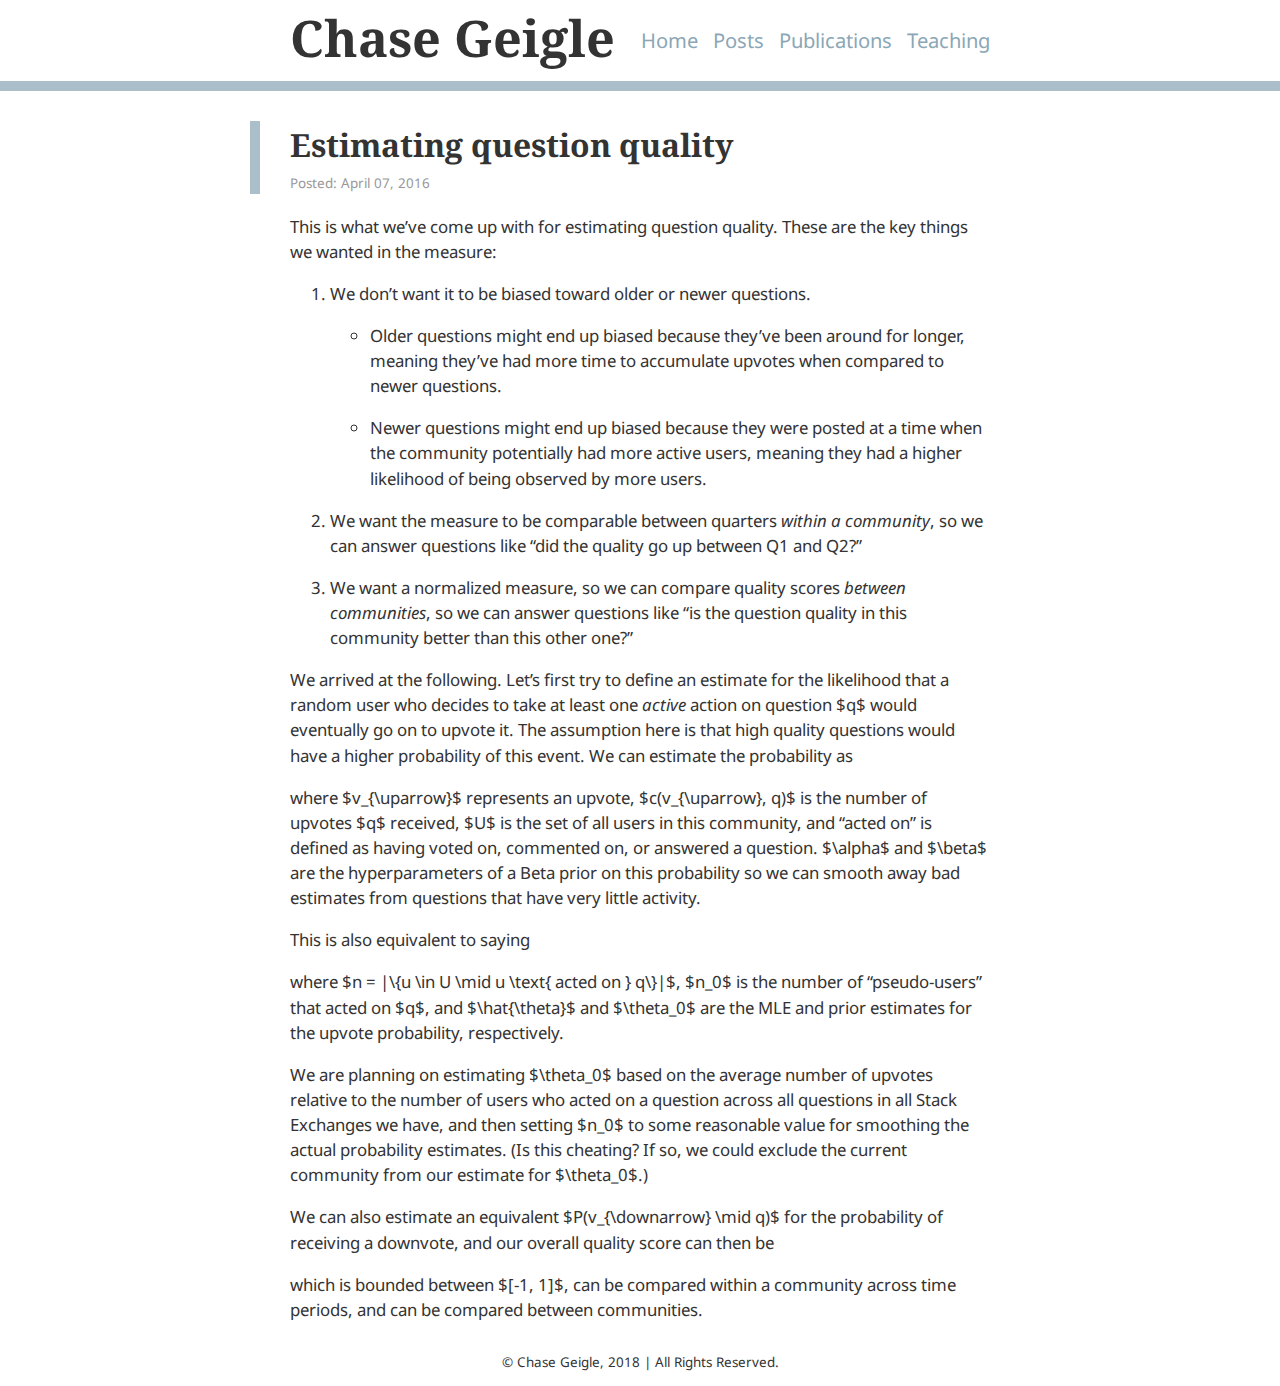
<file: notes/2016/04/07/estimating-question-quality/index.html>
<!DOCTYPE html>
<html>

      <head>
        <meta charset="utf-8" />
        <title>Estimating question quality</title>
        <meta name="viewport" content="width=device-width" />
        <meta name="description" content="The musings of a Computer Scientist/Educator." />
        <meta name="google-site-verification" content="ckgPQRibJDBrsZ2KA7xGX86wNslk85Br9wqQlS3NzeY" />
        <link rel="canonical" href="https://skystrife.github.io/notes/2016/04/07/estimating-question-quality//" />
        <link rel="stylesheet" href="/css/main.css" />
    </head>


  <body>

        <!--[if lt IE 9]>
    <script src="http://css3-mediaqueries-js.googlecode.com/svn/trunk/css3-mediaqueries.js"></script>
    <![endif]-->
    <script type="text/x-mathjax-config">
      MathJax.Hub.Config({tex2jax: {inlineMath: [['$','$'], ['\\(','\\)']],
                         displayMath: [['\\[','\\]'], ['$$','$$']]}});
    </script>
    <script type="text/javascript"
      src="//cdn.mathjax.org/mathjax/latest/MathJax.js?config=TeX-AMS-MML_HTMLorMML">
    </script>
    <div id="main">
      <header>
        <div>
          <div class="container">
            <h1>Chase Geigle</h1>
            <nav class="topnav">
              <ul class="navigation">
                <li><a href="/">Home</a></li>
                <li><a href="/posts/">Posts</a></li>
                <li><a href="/publications/">Publications</a></li>
                <li><a href="/teaching/">Teaching</a></li>
              </ul>
            </nav>
          </div>
        </div>
      </header>


    <section class="content">
      
<div class="title">
  <h1>Estimating question quality</h1>
  
  <span class="date">Posted: April 07, 2016</span>
  
</div>

<article>
  <p>This is what we’ve come up with for estimating question quality. These are
the key things we wanted in the measure:</p>

<ol>
  <li>
    <p>We don’t want it to be biased toward older or newer questions.</p>

    <ul>
      <li>
        <p>Older questions might end up biased because they’ve been around for
longer, meaning they’ve had more time to accumulate upvotes when
compared to newer questions.</p>
      </li>
      <li>
        <p>Newer questions might end up biased because they were posted at a time
when the community potentially had more active users, meaning they had
a higher likelihood of being observed by more users.</p>
      </li>
    </ul>
  </li>
  <li>
    <p>We want the measure to be comparable between quarters <em>within a
community</em>, so we can answer questions like “did the quality go up
between Q1 and Q2?”</p>
  </li>
  <li>
    <p>We want a normalized measure, so we can compare quality scores <em>between
communities</em>, so we can answer questions like “is the question quality
in this community better than this other one?”</p>
  </li>
</ol>

<p>We arrived at the following. Let’s first try to define an estimate for the
likelihood that a random user who decides to take at least one <em>active</em>
action on question $q$ would eventually go on to upvote it. The assumption
here is that high quality questions would have a higher probability of this
event. We can estimate the probability as</p>

<script type="math/tex; mode=display">P(v_{\uparrow} \mid q)
    \approx \frac{c(v_{\uparrow}, q) + \alpha}
                 {|\{ u \in U \mid u \text{ acted on } q\}| + \alpha + \beta}</script>

<p>where $v_{\uparrow}$ represents an upvote, $c(v_{\uparrow}, q)$ is the
number of upvotes $q$ received, $U$ is the set of all users in this
community, and “acted on” is defined as having voted on, commented on, or
answered a question. $\alpha$ and $\beta$ are the hyperparameters of a Beta
prior on this probability so we can smooth away bad estimates from
questions that have very little activity.</p>

<p>This is also equivalent to saying</p>

<script type="math/tex; mode=display">P(v_{\uparrow} \mid q) \approx
  \frac{n}{n+n_0} \hat{\theta} + \frac{n_0}{n + n_0} \theta_0</script>

<p>where $n = |\{u \in U \mid u \text{ acted on } q\}|$, $n_0$ is the number
of “pseudo-users” that acted on $q$, and $\hat{\theta}$ and $\theta_0$ are
the MLE and prior estimates for the upvote probability, respectively.</p>

<p>We are planning on estimating $\theta_0$ based on the average number of
upvotes relative to the number of users who acted on a question across all
questions in all Stack Exchanges we have, and then setting $n_0$ to some
reasonable value for smoothing the actual probability estimates. (Is this
cheating? If so, we could exclude the current community from our estimate
for $\theta_0$.)</p>

<p>We can also estimate an equivalent $P(v_{\downarrow} \mid q)$ for the
probability of receiving a downvote, and our overall quality score can then
be</p>

<script type="math/tex; mode=display">s(q) = P(v_{\uparrow} \mid q) - P(v_{\downarrow} \mid q)</script>

<p>which is bounded between $[-1, 1]$, can be compared within a community
across time periods, and can be compared between communities.</p>

</article>



    </section>

          <footer>
        <p>&copy; Chase Geigle, 2018 | All Rights Reserved.</p>
      </footer>
    </div>
  </body>
</html>


  </body>
</html>
</file>
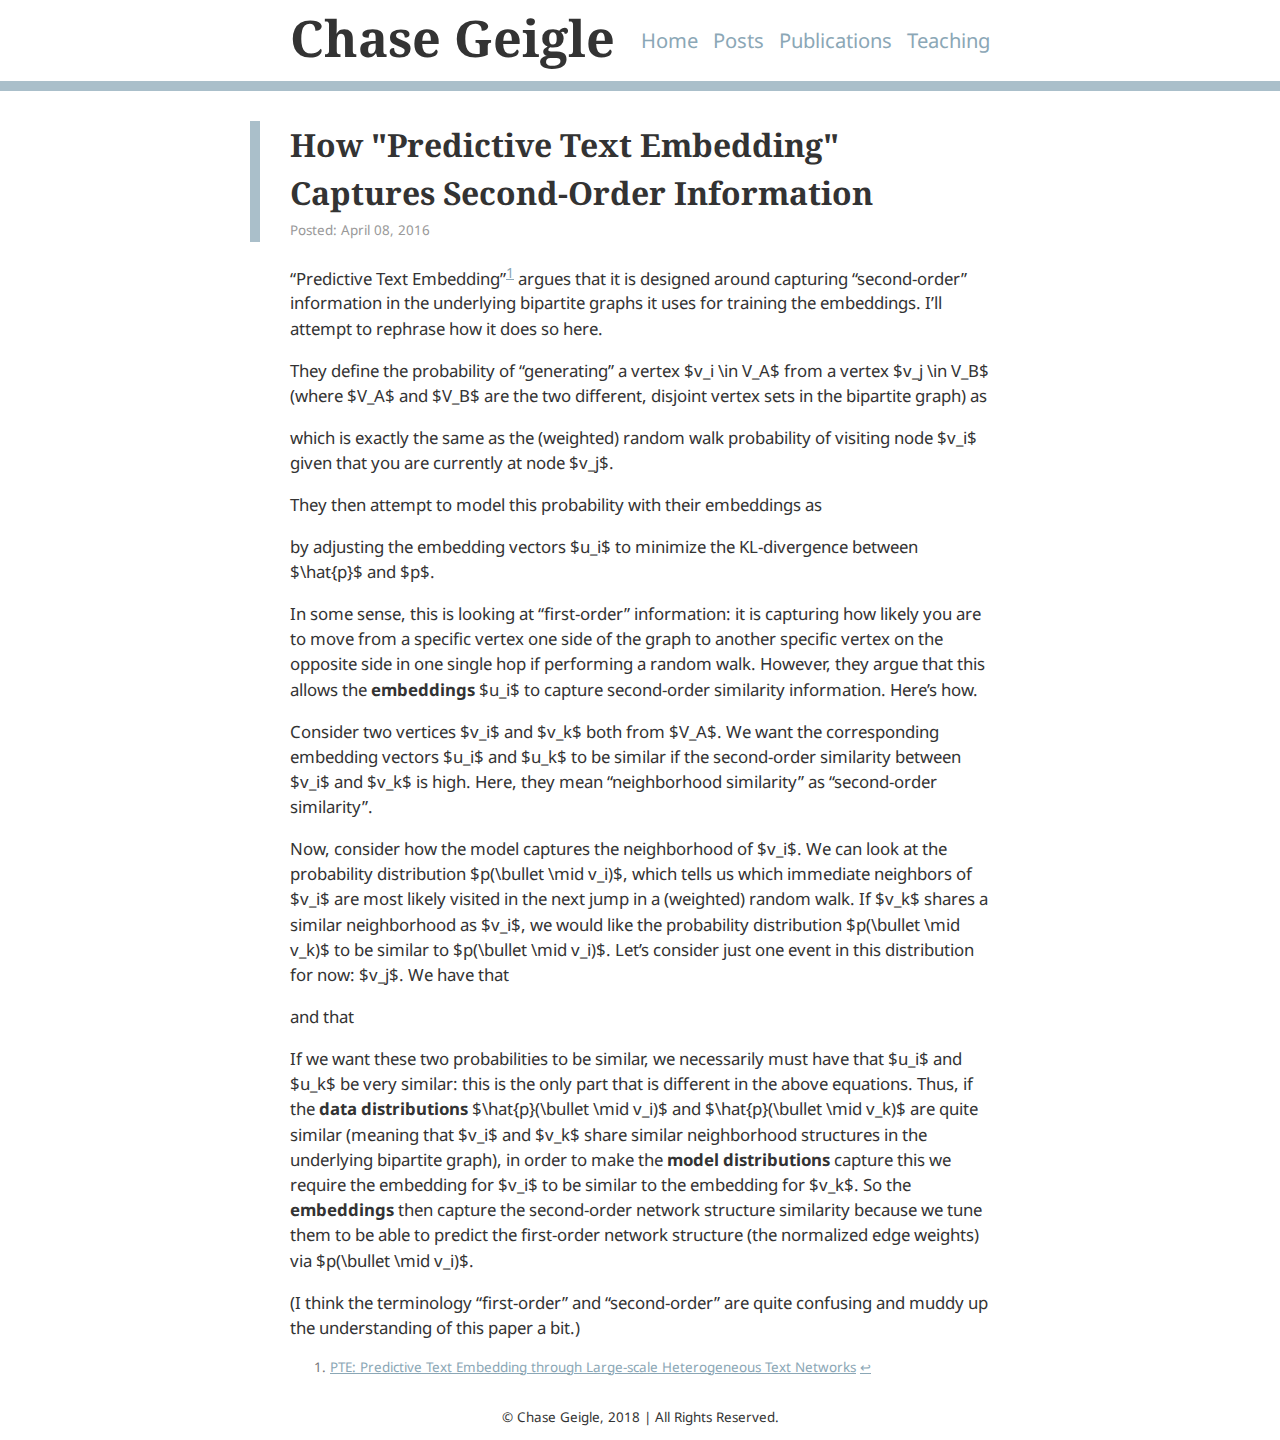
<file: notes/2016/04/08/first-and-second-order-information/index.html>
<!DOCTYPE html>
<html>

      <head>
        <meta charset="utf-8" />
        <title>How "Predictive Text Embedding" Captures Second-Order Information</title>
        <meta name="viewport" content="width=device-width" />
        <meta name="description" content="The musings of a Computer Scientist/Educator." />
        <meta name="google-site-verification" content="ckgPQRibJDBrsZ2KA7xGX86wNslk85Br9wqQlS3NzeY" />
        <link rel="canonical" href="https://skystrife.github.io/notes/2016/04/08/first-and-second-order-information//" />
        <link rel="stylesheet" href="/css/main.css" />
    </head>


  <body>

        <!--[if lt IE 9]>
    <script src="http://css3-mediaqueries-js.googlecode.com/svn/trunk/css3-mediaqueries.js"></script>
    <![endif]-->
    <script type="text/x-mathjax-config">
      MathJax.Hub.Config({tex2jax: {inlineMath: [['$','$'], ['\\(','\\)']],
                         displayMath: [['\\[','\\]'], ['$$','$$']]}});
    </script>
    <script type="text/javascript"
      src="//cdn.mathjax.org/mathjax/latest/MathJax.js?config=TeX-AMS-MML_HTMLorMML">
    </script>
    <div id="main">
      <header>
        <div>
          <div class="container">
            <h1>Chase Geigle</h1>
            <nav class="topnav">
              <ul class="navigation">
                <li><a href="/">Home</a></li>
                <li><a href="/posts/">Posts</a></li>
                <li><a href="/publications/">Publications</a></li>
                <li><a href="/teaching/">Teaching</a></li>
              </ul>
            </nav>
          </div>
        </div>
      </header>


    <section class="content">
      
<div class="title">
  <h1>How "Predictive Text Embedding" Captures Second-Order Information</h1>
  
  <span class="date">Posted: April 08, 2016</span>
  
</div>

<article>
  <p>“Predictive Text Embedding”<sup id="fnref:pte"><a href="#fn:pte" class="footnote">1</a></sup> argues that it is designed around
capturing “second-order” information in the underlying bipartite graphs it
uses for training the embeddings. I’ll attempt to rephrase how it does so
here.</p>

<p>They define the probability of “generating” a vertex $v_i \in V_A$ from a
vertex $v_j \in V_B$ (where $V_A$ and $V_B$ are the two different, disjoint
vertex sets in the bipartite graph) as</p>

<script type="math/tex; mode=display">\hat{p}(v_i \mid v_j) = \frac{w_{ij}}{\sum_{k} w_{kj}},</script>

<p>which is exactly the same as the (weighted) random walk probability of
visiting node $v_i$ given that you are currently at node $v_j$.</p>

<p>They then attempt to model this probability with their embeddings as</p>

<script type="math/tex; mode=display">p(v_i \mid v_j) = \frac{\exp\{u_i^T \cdot u_j\}}
                         {\sum_k \exp\{u_k^T \cdot u_j\}}</script>

<p>by adjusting the embedding vectors $u_i$ to minimize the KL-divergence
between $\hat{p}$ and $p$.</p>

<p>In some sense, this is looking at “first-order” information: it is
capturing how likely you are to move from a specific vertex one side of the
graph to another specific vertex on the opposite side in one single hop if
performing a random walk. However, they argue that this allows the
<strong>embeddings</strong> $u_i$ to capture second-order similarity information. Here’s
how.</p>

<p>Consider two vertices $v_i$ and $v_k$ both from $V_A$. We want the
corresponding embedding vectors $u_i$ and $u_k$ to be similar if the
second-order similarity between $v_i$ and $v_k$ is high. Here, they mean
“neighborhood similarity” as “second-order similarity”.</p>

<p>Now, consider how the model captures the neighborhood of $v_i$. We can look
at the probability distribution $p(\bullet \mid v_i)$, which tells us which
immediate neighbors of $v_i$ are most likely visited in the next jump in a
(weighted) random walk. If $v_k$ shares a similar neighborhood as $v_i$, we
would like the probability distribution $p(\bullet \mid v_k)$ to be similar
to $p(\bullet \mid v_i)$. Let’s consider just one event in this
distribution for now: $v_j$. We have that</p>

<script type="math/tex; mode=display">p(v_j \mid v_i) = \frac{\exp\{u_j^T \cdot u_i\}}
                         {\sum_{j'} \exp\{u_{j'}^T \cdot u_i\}}</script>

<p>and that</p>

<script type="math/tex; mode=display">p(v_j \mid v_k) = \frac{\exp\{u_j^T \cdot u_k\}}
                         {\sum_{j'} \exp\{u_{j'}^T \cdot u_k\}}</script>

<p>If we want these two probabilities to be similar, we necessarily must have
that $u_i$ and $u_k$ be very similar: this is the only part that is
different in the above equations. Thus, if the <strong>data distributions</strong>
$\hat{p}(\bullet \mid v_i)$ and $\hat{p}(\bullet \mid v_k)$ are quite
similar (meaning that $v_i$ and $v_k$ share similar neighborhood structures
in the underlying bipartite graph), in order to make the <strong>model
distributions</strong> capture this we require the embedding for $v_i$ to be
similar to the embedding for $v_k$. So the <strong>embeddings</strong> then capture the
second-order network structure similarity because we tune them to be able
to predict the first-order network structure (the normalized edge weights)
via $p(\bullet \mid v_i)$.</p>

<p>(I think the terminology “first-order” and “second-order” are quite
confusing and muddy up the understanding of this paper a bit.)</p>

<div class="footnotes">
  <ol>
    <li id="fn:pte">
      <p><a href="http://arxiv.org/abs/1508.00200">PTE: Predictive Text Embedding through Large-scale Heterogeneous Text Networks</a>&nbsp;<a href="#fnref:pte" class="reversefootnote">&#8617;</a></p>
    </li>
  </ol>
</div>

</article>



    </section>

          <footer>
        <p>&copy; Chase Geigle, 2018 | All Rights Reserved.</p>
      </footer>
    </div>
  </body>
</html>


  </body>
</html>
</file>
<file: css/main.css>
@import url(https://fonts.googleapis.com/css?family=Droid+Serif);
@import url(https://fonts.googleapis.com/css?family=Droid+Sans);
@import url(https://fonts.googleapis.com/css?family=Droid+Sans+Mono);
.highlight {
  /* Comment */
  /* Error */
  /* Keyword */
  /* Operator */
  /* Comment.Multiline */
  /* Comment.Preproc */
  /* Comment.Single */
  /* Comment.Special */
  /* Generic.Deleted */
  /* Generic.Emph */
  /* Generic.Error */
  /* Generic.Heading */
  /* Generic.Inserted */
  /* Generic.Output */
  /* Generic.Prompt */
  /* Generic.Strong */
  /* Generic.Subheading */
  /* Generic.Traceback */
  /* Keyword.Constant */
  /* Keyword.Declaration */
  /* Keyword.Namespace */
  /* Keyword.Pseudo */
  /* Keyword.Reserved */
  /* Keyword.Type */
  /* Literal.Number */
  /* Literal.String */
  /* Name.Attribute */
  /* Name.Builtin */
  /* Name.Class */
  /* Name.Constant */
  /* Name.Decorator */
  /* Name.Entity */
  /* Name.Exception */
  /* Name.Function */
  /* Name.Label */
  /* Name.Namespace */
  /* Name.Tag */
  /* Name.Variable */
  /* Operator.Word */
  /* Text.Whitespace */
  /* Literal.Number.Float */
  /* Literal.Number.Hex */
  /* Literal.Number.Integer */
  /* Literal.Number.Oct */
  /* Literal.String.Backtick */
  /* Literal.String.Char */
  /* Literal.String.Doc */
  /* Literal.String.Double */
  /* Literal.String.Escape */
  /* Literal.String.Heredoc */
  /* Literal.String.Interpol */
  /* Literal.String.Other */
  /* Literal.String.Regex */
  /* Literal.String.Single */
  /* Literal.String.Symbol */
  /* Name.Builtin.Pseudo */
  /* Name.Variable.Class */
  /* Name.Variable.Global */
  /* Name.Variable.Instance */
  /* Literal.Number.Integer.Long */ }
  .highlight .hll {
    background-color: #ffffcc; }
  .highlight .c {
    color: #408080;
    font-style: italic; }
  .highlight .err {
    border: 1px solid #FF0000; }
  .highlight .k {
    color: #008000;
    font-weight: bold; }
  .highlight .o {
    color: #666666; }
  .highlight .cm {
    color: #408080;
    font-style: italic; }
  .highlight .cp {
    color: #BC7A00; }
  .highlight .c1 {
    color: #408080;
    font-style: italic; }
  .highlight .cs {
    color: #408080;
    font-style: italic; }
  .highlight .gd {
    color: #A00000; }
  .highlight .ge {
    font-style: italic; }
  .highlight .gr {
    color: #FF0000; }
  .highlight .gh {
    color: #000080;
    font-weight: bold; }
  .highlight .gi {
    color: #00A000; }
  .highlight .go {
    color: #808080; }
  .highlight .gp {
    color: #000080;
    font-weight: bold; }
  .highlight .gs {
    font-weight: bold; }
  .highlight .gu {
    color: #800080;
    font-weight: bold; }
  .highlight .gt {
    color: #0040D0; }
  .highlight .kc {
    color: #008000;
    font-weight: bold; }
  .highlight .kd {
    color: #008000;
    font-weight: bold; }
  .highlight .kn {
    color: #008000;
    font-weight: bold; }
  .highlight .kp {
    color: #008000; }
  .highlight .kr {
    color: #008000;
    font-weight: bold; }
  .highlight .kt {
    color: #B00040; }
  .highlight .m {
    color: #666666; }
  .highlight .s {
    color: #BA2121; }
  .highlight .na {
    color: #7D9029; }
  .highlight .nb {
    color: #008000; }
  .highlight .nc {
    color: #0000FF;
    font-weight: bold; }
  .highlight .no {
    color: #880000; }
  .highlight .nd {
    color: #AA22FF; }
  .highlight .ni {
    color: #999999;
    font-weight: bold; }
  .highlight .ne {
    color: #D2413A;
    font-weight: bold; }
  .highlight .nf {
    color: #0000FF; }
  .highlight .nl {
    color: #A0A000; }
  .highlight .nn {
    color: #0000FF;
    font-weight: bold; }
  .highlight .nt {
    color: #008000;
    font-weight: bold; }
  .highlight .nv {
    color: #19177C; }
  .highlight .ow {
    color: #AA22FF;
    font-weight: bold; }
  .highlight .w {
    color: #bbbbbb; }
  .highlight .mf {
    color: #666666; }
  .highlight .mh {
    color: #666666; }
  .highlight .mi {
    color: #666666; }
  .highlight .mo {
    color: #666666; }
  .highlight .sb {
    color: #BA2121; }
  .highlight .sc {
    color: #BA2121; }
  .highlight .sd {
    color: #BA2121;
    font-style: italic; }
  .highlight .s2 {
    color: #BA2121; }
  .highlight .se {
    color: #BB6622;
    font-weight: bold; }
  .highlight .sh {
    color: #BA2121; }
  .highlight .si {
    color: #BB6688;
    font-weight: bold; }
  .highlight .sx {
    color: #008000; }
  .highlight .sr {
    color: #BB6688; }
  .highlight .s1 {
    color: #BA2121; }
  .highlight .ss {
    color: #19177C; }
  .highlight .bp {
    color: #008000; }
  .highlight .vc {
    color: #19177C; }
  .highlight .vg {
    color: #19177C; }
  .highlight .vi {
    color: #19177C; }
  .highlight .il {
    color: #666666; }

html {
  -webkit-text-size-adjust: 100%;
  -ms-text-size-adjust: 100%; }

body {
  background-color: #fff;
  color: #333;
  font-family: "Droid Sans", sans-serif;
  font-size: 12.6pt;
  line-height: 1.5; }

h1, h2, h3, h4, h5, h6 {
  font-family: "Droid Serif", serif; }

@media only screen and (min-width: 750px) {
  body {
    margin: 0;
    padding: 0; } }
div#main {
  min-height: 500px; }

.clearfix {
  clear: both; }

header {
  width: 100%;
  margin: 0 auto;
  border-bottom: 10px solid #aabfca; }
  @media only screen and (min-width: 750px) {
    header {
      font-size: 1.5em; } }
  header div {
    margin: 0 auto; }
    @media only screen and (min-width: 750px) {
      header div {
        width: 700px; } }
  header .container {
    overflow: auto;
    width: 100%; }
  header h1 {
    margin: 0;
    display: block; }
    @media only screen and (min-width: 480px) {
      header h1 {
        float: left; } }
  header nav.topnav {
    font-family: "Droid Sans", sans-serif;
    font-size: 10pt;
    line-height: 3;
    display: block; }
    @media only screen and (min-width: 480px) {
      header nav.topnav {
        float: right;
        font-size: 10pt; } }
    @media only screen and (min-width: 750px) {
      header nav.topnav {
        font-size: 12.6pt;
        line-height: 4; } }
    header nav.topnav ul.navigation {
      display: inline-block;
      font-size: 1.2em;
      list-style: none;
      margin: 0;
      padding: 0; }
      header nav.topnav ul.navigation li {
        display: inline-block;
        margin-left: 0.5em; }
        header nav.topnav ul.navigation li a, header nav.topnav ul.navigation li a:visited {
          text-decoration: none;
          color: #8ba7b6; }
        header nav.topnav ul.navigation li a:hover {
          text-decoration: none;
          color: #bacbd4; }
      header nav.topnav ul.navigation li:first-child {
        margin-left: 0 !important; }

a {
  color: #8ba7b6; }

a:visited {
  color: #6b90a3; }

a:hover {
  color: #bacbd4; }

section.content {
  width: 100%;
  margin: 30px auto; }
  @media only screen and (min-width: 750px) {
    section.content {
      width: 700px; } }
  section.content h1 {
    font-size: 1.8em; }
  section.content h1, section.content h2, section.content h3, section.content h4, section.content h5, section.content h6 {
    border-left: 10px solid #aabfca;
    padding-left: 30px;
    margin-left: -40px;
    margin-bottom: 10px; }
  section.content div.title {
    border-left: 10px solid #aabfca;
    padding-left: 30px;
    margin-left: -40px;
    margin-bottom: 20px; }
    section.content div.title h1 {
      margin: 0;
      padding: 0;
      border: none;
      font-size: 1.9em; }
  section.content hr {
    border: 0;
    height: 1px;
    background: #aabfca;
    background: -webkit-gradient(linear, left top, right top, color-stop(0%, #fff), color-stop(50%, #aabfca), color-stop(100%, #fff));
    background: -webkit-linear-gradient(left, #fff 0%, #aabfca 50%, #fff 100%);
    background: -moz-linear-gradient(left, #fff 0%, #aabfca 50%, #fff 100%);
    background: -ms-linear-gradient(left, #fff 0%, #aabfca 50%, #fff 100%);
    background: -o-linear-gradient(left, #fff 0%, #aabfca 50%, #fff 100%);
    background: linear-gradient(left, #fff 0%, #aabfca 50%, #fff 100%); }
  section.content span.date {
    font-size: 0.8em;
    color: #999; }
  section.content figure {
    text-align: center;
    margin: 25px 0; }
    @media only screen and (min-width: 910px) {
      section.content figure {
        margin: 25px -112.5px; } }
    section.content figure img {
      max-width: 100%; }
    section.content figure figcaption {
      font-family: "Droid Sans", sans-serif;
      font-size: 0.9em; }
  section.content figure.highlight {
    text-align: left;
    margin: 0; }
  section.content p code, section.content li code, section.content h1 code, section.content h2 code, section.content h3 code, section.content h4 code, section.content h5 code, section.content h6 code, section.content h7 code {
    display: inline;
    white-space: nowrap;
    font-family: "Droid Sans Mono", monospace;
    border: 1px solid #bbb;
    font-size: 0.9em;
    line-height: 1.5em;
    padding: 0.05em 0.3em;
    -webkit-border-radius: 0.3em;
    -moz-border-radius: 0.3em;
    border-radius: 0.3em;
    background: #f7f7f7;
    color: #495d7c; }

div.highlighter-rouge pre code, code {
  display: block;
  font-family: 'Droid Sans Mono', monospace;
  font-size: 0.85em;
  border: 1px solid #cccccc;
  -webkit-border-radius: 0.3em;
  -moz-border-radius: 0.3em;
  border-radius: 0.3em;
  background-color: #f7f7f7;
  padding: 0.5em;
  white-space: pre;
  overflow: auto; }

blockquote:before {
  display: block;
  content: "\201C";
  font-size: 6em;
  position: absolute;
  left: -0.25em;
  top: -0.3em;
  color: #7a7a7a; }

blockquote {
  position: relative;
  padding: 0.5em 2em;
  color: #7a7a7a;
  font-style: italic; }

div.notice {
  position: relative;
  border-radius: 5px;
  padding: 0.5em;
  padding-left: 2em;
  margin-bottom: 0.5em; }
  div.notice p {
    margin: 0; }
  div.notice p + p {
    margin-top: 1em; }

div.notice:before {
  position: absolute;
  left: 0.5em;
  top: 9px; }

div.notice.normal {
  background-color: #ffff9e;
  border: 1px solid #f0c000; }

div.notice.normal:before {
  content: url("../icons/notice.png"); }

div.notice.warning {
  background-color: #fcc;
  border: 1px solid #b97b7b; }

div.notice.warning:before {
  content: url("../icons/warning.png"); }

div.posts-container ul.posts {
  margin: 0;
  padding: 0;
  list-style: none; }
  @media only screen and (min-width: 715px) {
    div.posts-container ul.posts span.date {
      float: right; } }
  div.posts-container ul.posts li {
    margin-top: 10px;
    margin-bottom: 10px; }
    @media only screen and (min-width: 715px) {
      div.posts-container ul.posts li a {
        max-width: 80%;
        overflow-wrap: break-word;
        display: inline-block; } }

div.footnotes {
  font-size: 0.8em;
  color: #777; }

ol.bibliography {
  padding: 0 0 0 1.4em;
  margin: 0; }
  ol.bibliography li {
    padding: 4px; }

footer {
  margin: 0 auto;
  font-size: 0.8em;
  text-align: center; }

@media only screen and (min-width: 750px) {
  footer {
    width: 42em; } }
</file>
